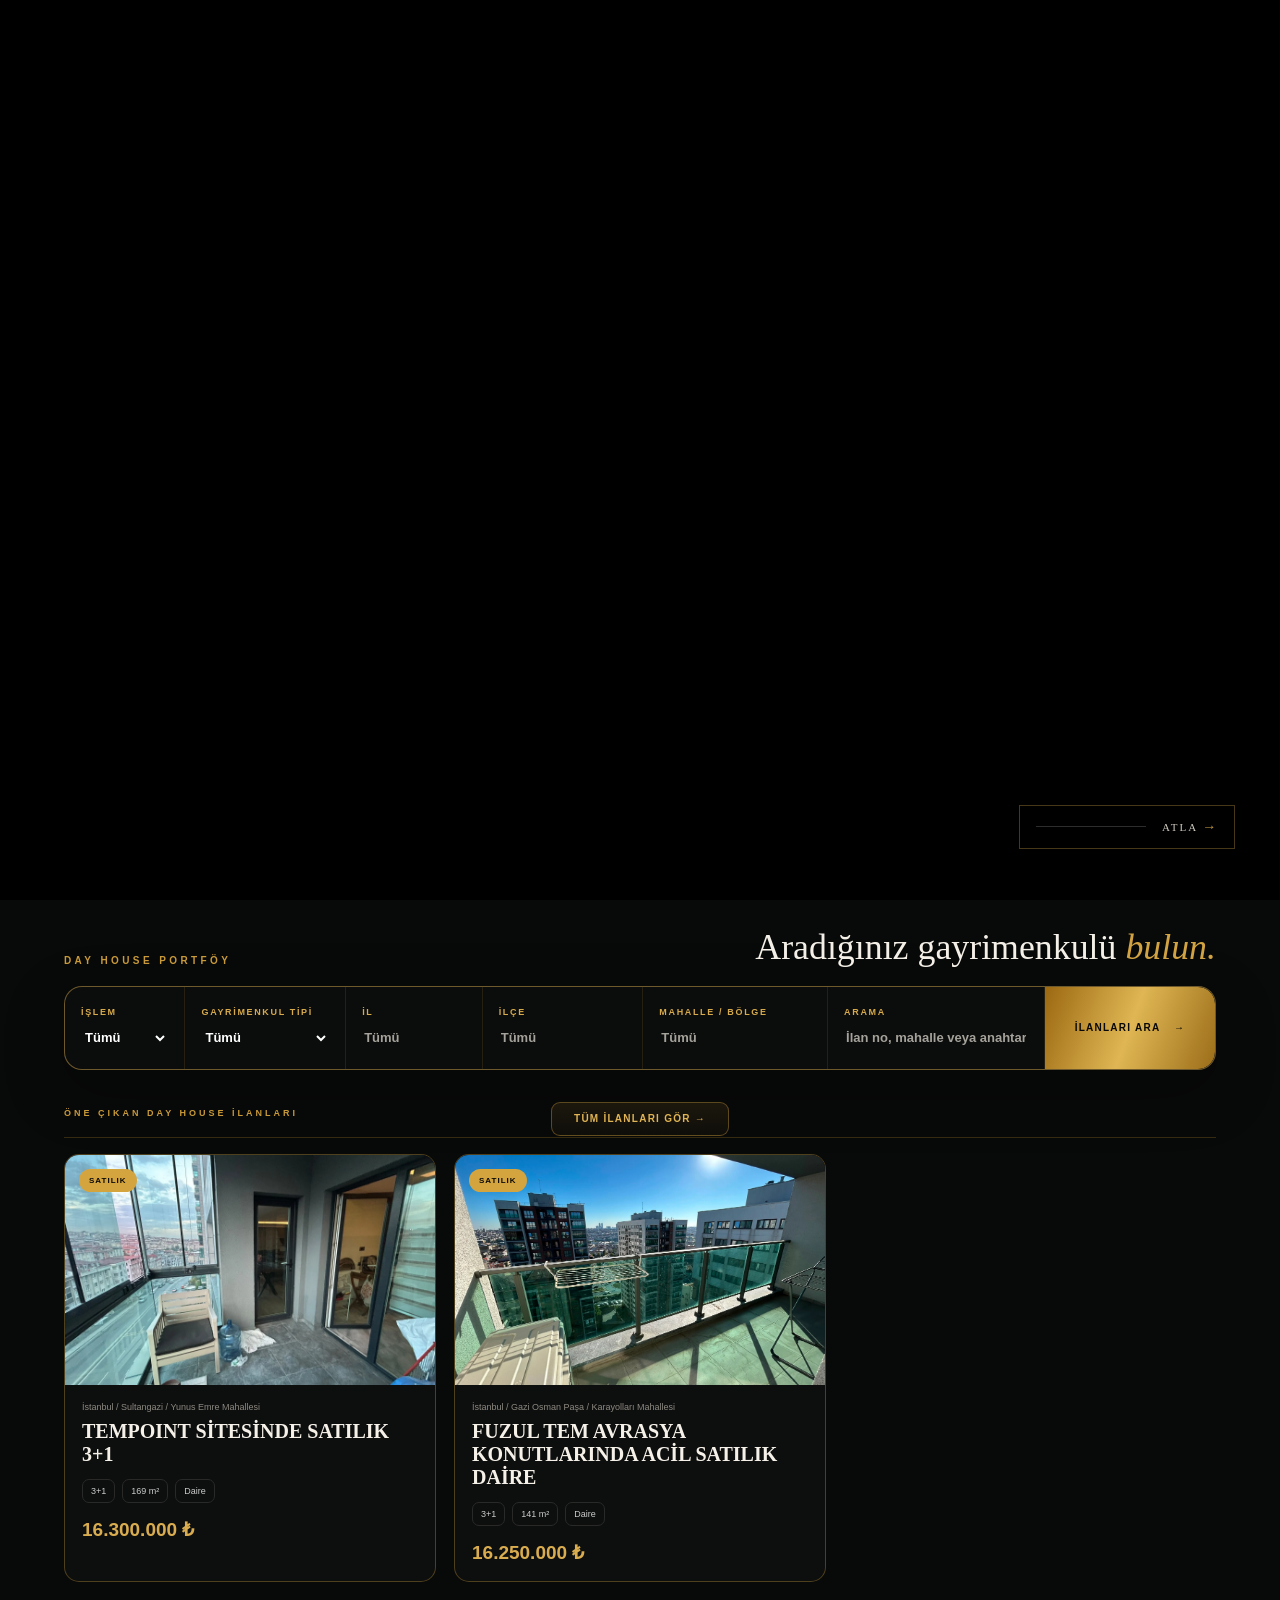
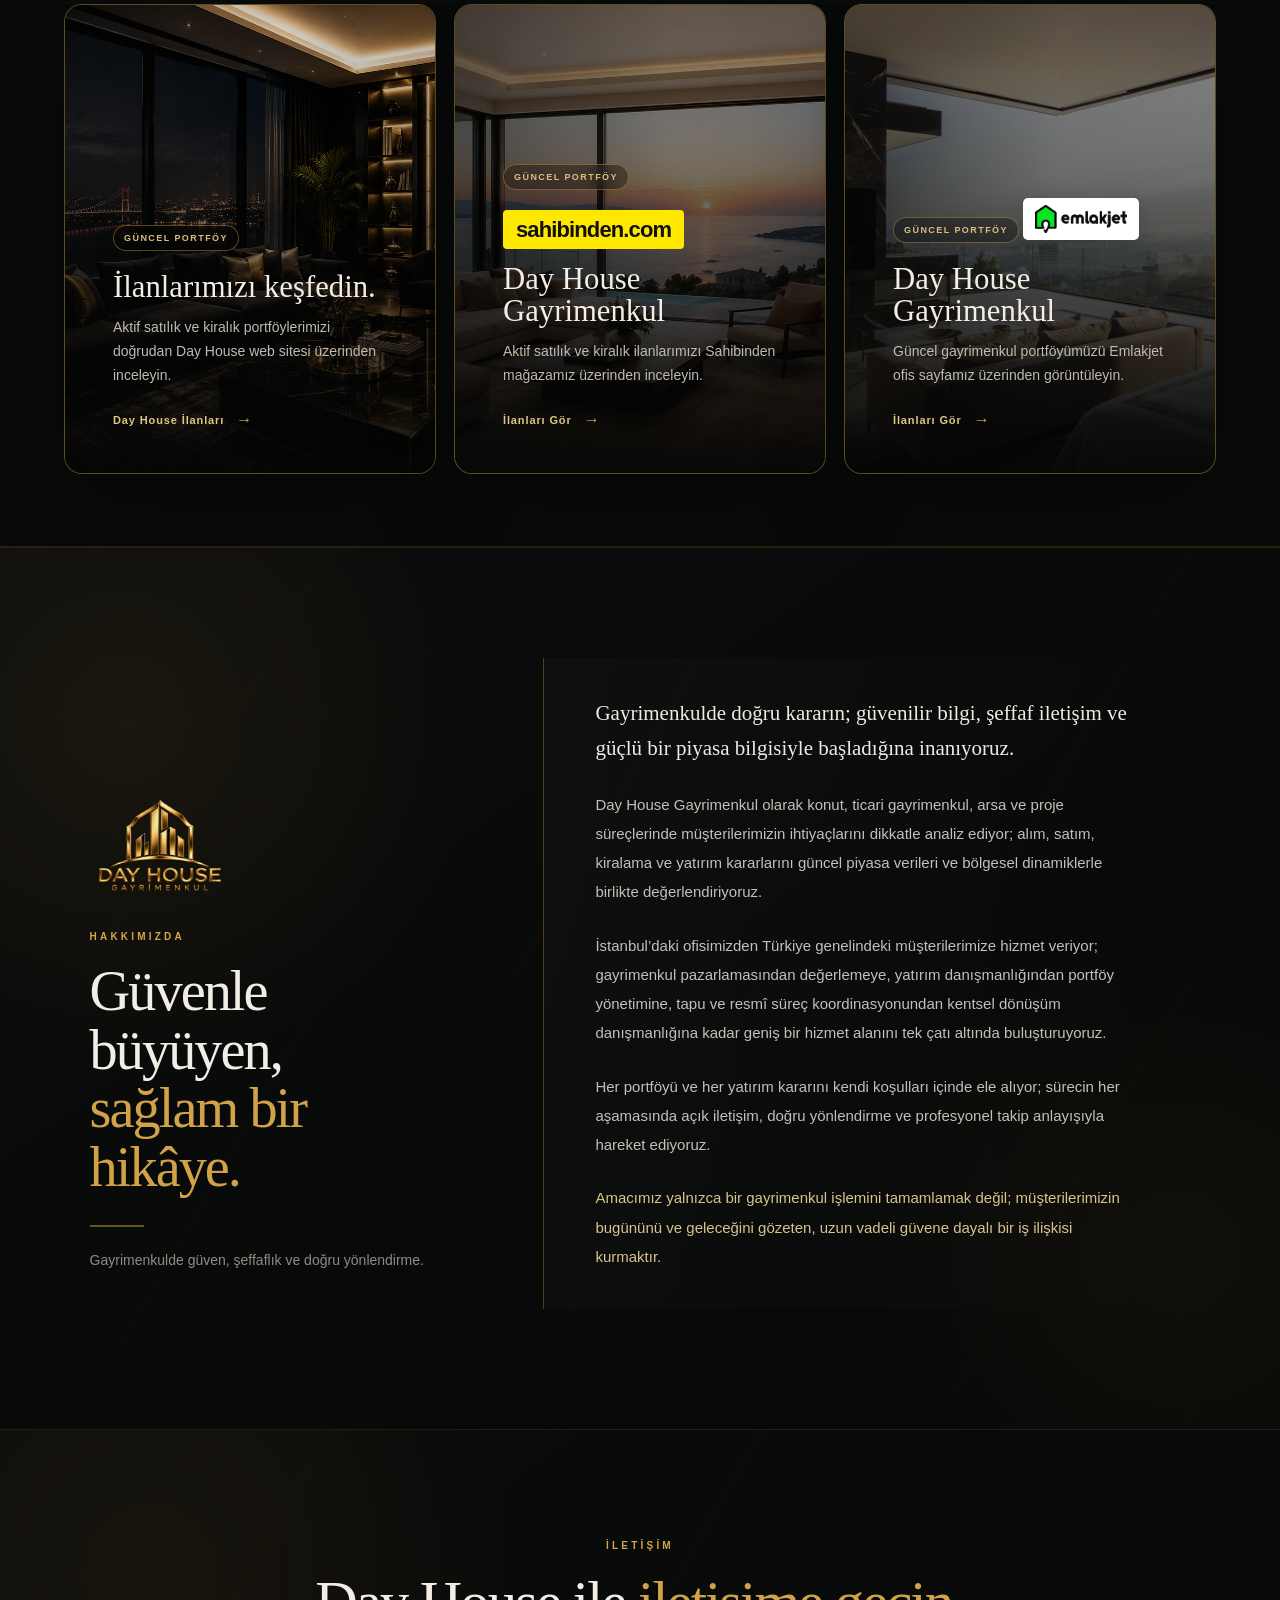
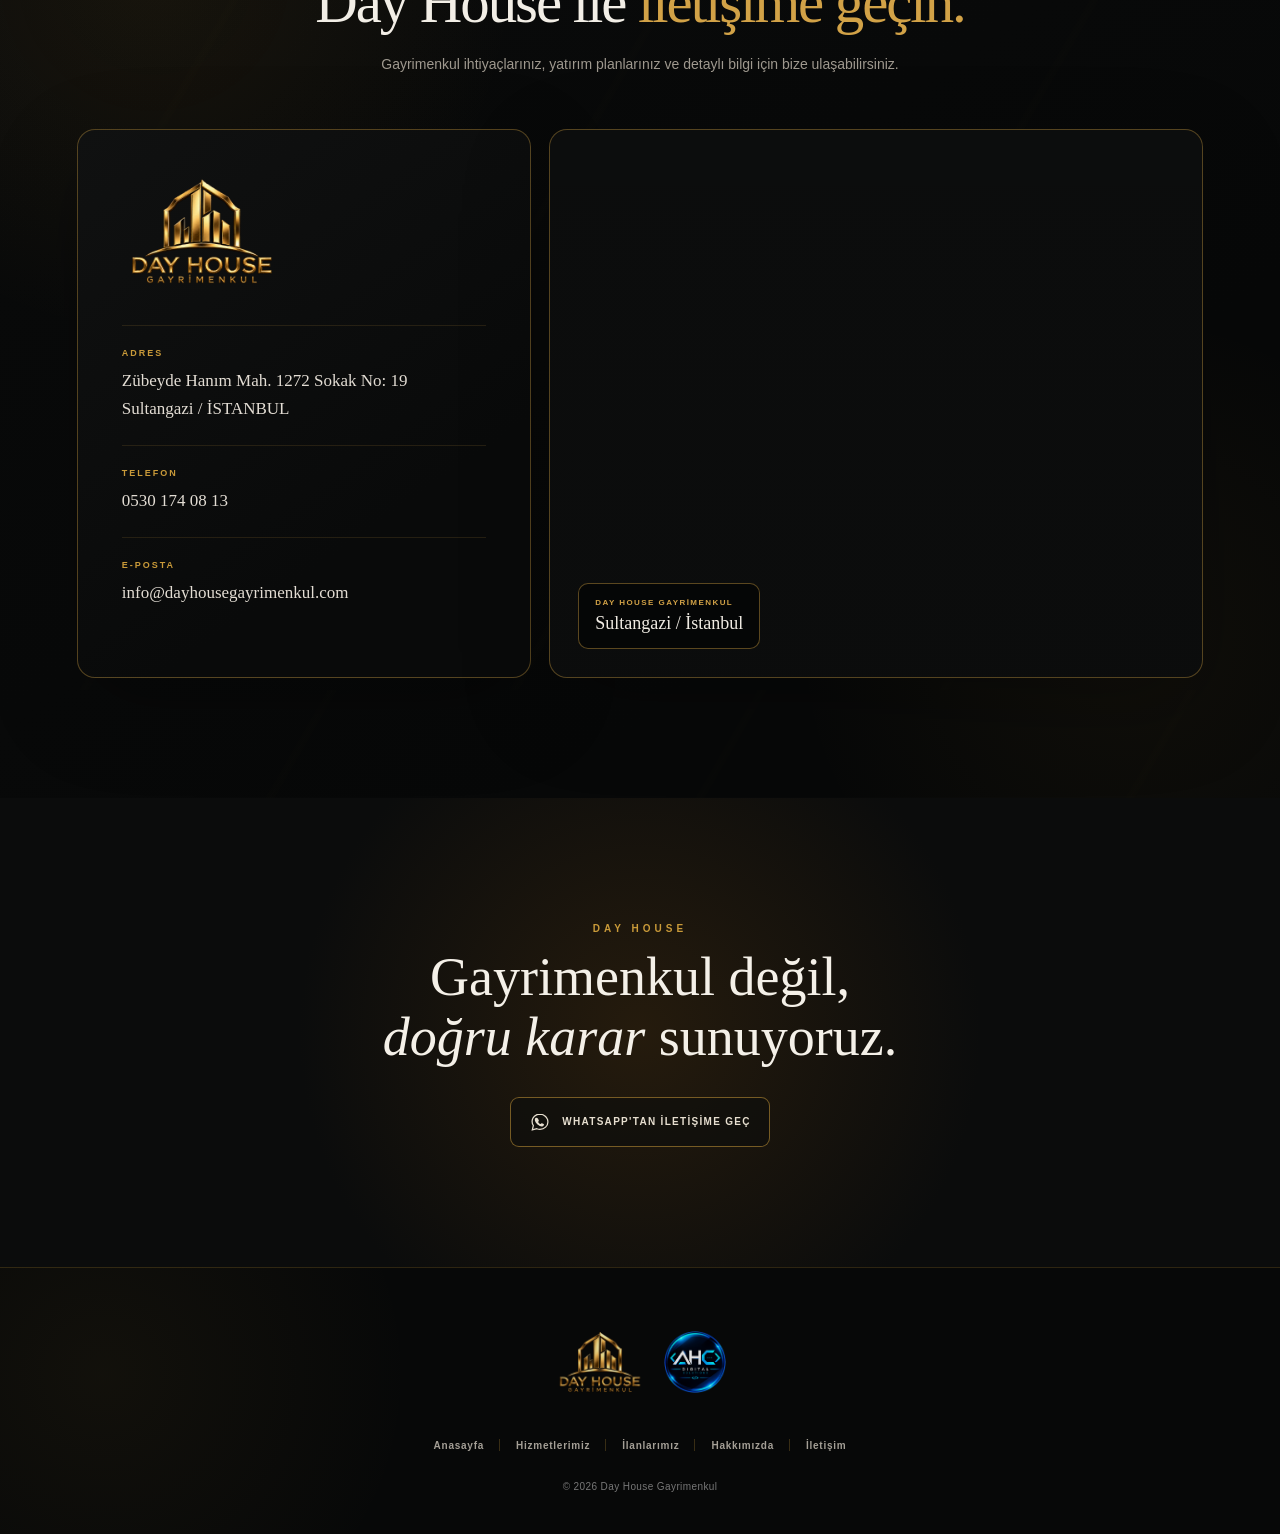
<file: index.html>
<!doctype html>
<html lang="tr">
<head>
<meta charset="utf-8">
<meta name="viewport" content="width=device-width,initial-scale=1,viewport-fit=cover">
<title>Day House Gayrimenkul | Sultangazi Emlak</title>
<meta name="description" content="Day House Gayrimenkul, Sultangazi / İstanbul merkezli olarak Türkiye genelinde konut ve ticari gayrimenkul alım-satım, kiralama, yatırım danışmanlığı, gayrimenkul değerleme, arsa ve proje satışları, gayrimenkul pazarlama, tapu ve resmî süreçler, kentsel dönüşüm danışmanlığı ve portföy yönetimi hizmetleri sunar.">
<meta name="robots" content="index,follow,max-image-preview:large,max-snippet:-1,max-video-preview:-1">
<meta name="googlebot" content="index,follow,max-image-preview:large,max-snippet:-1,max-video-preview:-1">
<link rel="canonical" href="https://dayhousegayrimenkul.com/">
<link rel="icon" type="image/png" href="assets/favicon.png">
<link rel="apple-touch-icon" href="assets/apple-touch-icon.png">
<meta name="theme-color" content="#080909">

<meta property="og:type" content="website">
<meta property="og:locale" content="tr_TR">
<meta property="og:url" content="https://dayhousegayrimenkul.com/">
<meta property="og:site_name" content="Day House Gayrimenkul">
<meta property="og:title" content="Day House Gayrimenkul | Sultangazi Emlak & Gayrimenkul">
<meta property="og:description" content="Sultangazi merkezli Day House Gayrimenkul; İstanbul ve Türkiye genelinde satılık-kiralık konut, ticari gayrimenkul, arsa, proje ve yatırım danışmanlığı hizmetleri sunar.">
<meta property="og:image" content="https://dayhousegayrimenkul.com/assets/og-dayhouse.jpg">
<meta property="og:image:secure_url" content="https://dayhousegayrimenkul.com/assets/og-dayhouse.jpg">
<meta property="og:image:type" content="image/jpeg">
<meta property="og:image:width" content="1200">
<meta property="og:image:height" content="630">
<meta property="og:image:alt" content="Day House Gayrimenkul">

<meta name="twitter:card" content="summary_large_image">
<meta name="twitter:title" content="Day House Gayrimenkul | İstanbul">
<meta name="twitter:description" content="İstanbul merkezli Day House Gayrimenkul ile Türkiye genelinde konut, ticari gayrimenkul, yatırım, kiralama, arsa, proje ve portföy hizmetleri.">
<meta name="twitter:image" content="https://dayhousegayrimenkul.com/assets/og-dayhouse.jpg">

<script type="application/ld+json">
{
  "@context": "https://schema.org",
  "@graph": [
    {
      "@type": "RealEstateAgent",
      "@id": "https://dayhousegayrimenkul.com/#business",
      "name": "Day House Gayrimenkul",
      "description": "Sultangazi / İstanbul merkezli Day House Gayrimenkul; konut ve ticari gayrimenkul alım-satım, kiralama, gayrimenkul değerleme, yatırım danışmanlığı, arsa ve proje satışları, gayrimenkul pazarlama, tapu ve resmî süreç danışmanlığı, kentsel dönüşüm danışmanlığı ve portföy yönetimi hizmetleri sunar.",
      "url": "https://dayhousegayrimenkul.com/",
      "logo": {
        "@type": "ImageObject",
        "url": "https://dayhousegayrimenkul.com/assets/dayhouse-logo-master.png"
      },
      "image": {
        "@type": "ImageObject",
        "url": "https://dayhousegayrimenkul.com/assets/og-dayhouse.jpg",
        "width": 1200,
        "height": 630
      },
      "telephone": "+905301740813",
      "email": "info@dayhousegayrimenkul.com",
      "priceRange": "$$$",
      "currenciesAccepted": "TRY",
      "address": {
        "@type": "PostalAddress",
        "streetAddress": "Zübeyde Hanım Mah. 1272 Sokak No: 19",
        "addressLocality": "Sultangazi",
        "addressRegion": "İstanbul",
        "postalCode": "34260",
        "addressCountry": "TR"
      },
      "geo": {
        "@type": "GeoCoordinates",
        "latitude": 41.100195,
        "longitude": 28.908873
      },
      "hasMap": "https://www.google.com/maps/search/?api=1&query=41.100195,28.908873",
      "areaServed": [
        {
          "@type": "AdministrativeArea",
          "name": "Sultangazi, İstanbul"
        },
        {
          "@type": "AdministrativeArea",
          "name": "50. Yıl Mahallesi, Sultangazi, İstanbul"
        },
        {
          "@type": "AdministrativeArea",
          "name": "75. Yıl Mahallesi, Sultangazi, İstanbul"
        },
        {
          "@type": "AdministrativeArea",
          "name": "Cebeci Mahallesi, Sultangazi, İstanbul"
        },
        {
          "@type": "AdministrativeArea",
          "name": "Cumhuriyet Mahallesi, Sultangazi, İstanbul"
        },
        {
          "@type": "AdministrativeArea",
          "name": "Esentepe Mahallesi, Sultangazi, İstanbul"
        },
        {
          "@type": "AdministrativeArea",
          "name": "Eski Habipler Mahallesi, Sultangazi, İstanbul"
        },
        {
          "@type": "AdministrativeArea",
          "name": "Gazi Mahallesi, Sultangazi, İstanbul"
        },
        {
          "@type": "AdministrativeArea",
          "name": "Habibler Mahallesi, Sultangazi, İstanbul"
        },
        {
          "@type": "AdministrativeArea",
          "name": "İsmetpaşa Mahallesi, Sultangazi, İstanbul"
        },
        {
          "@type": "AdministrativeArea",
          "name": "Malkoçoğlu Mahallesi, Sultangazi, İstanbul"
        },
        {
          "@type": "AdministrativeArea",
          "name": "Sultançiftliği Mahallesi, Sultangazi, İstanbul"
        },
        {
          "@type": "AdministrativeArea",
          "name": "Uğur Mumcu Mahallesi, Sultangazi, İstanbul"
        },
        {
          "@type": "AdministrativeArea",
          "name": "Yayla Mahallesi, Sultangazi, İstanbul"
        },
        {
          "@type": "AdministrativeArea",
          "name": "Yunus Emre Mahallesi, Sultangazi, İstanbul"
        },
        {
          "@type": "AdministrativeArea",
          "name": "Zübeyde Hanım Mahallesi, Sultangazi, İstanbul"
        },
        {
          "@type": "Place",
          "name": "İstanbul"
        },
        {
          "@type": "Place",
          "name": "Türkiye"
        }
      ],
      "knowsAbout": [
        "Sultangazi gayrimenkul",
        "Sultangazi emlak",
        "50. Yıl Mahallesi gayrimenkul",
        "75. Yıl Mahallesi gayrimenkul",
        "Cebeci Mahallesi gayrimenkul",
        "Cumhuriyet Mahallesi gayrimenkul",
        "Esentepe Mahallesi gayrimenkul",
        "Eski Habipler Mahallesi gayrimenkul",
        "Gazi Mahallesi gayrimenkul",
        "Habibler Mahallesi gayrimenkul",
        "İsmetpaşa Mahallesi gayrimenkul",
        "Malkoçoğlu Mahallesi gayrimenkul",
        "Sultançiftliği Mahallesi gayrimenkul",
        "Uğur Mumcu Mahallesi gayrimenkul",
        "Yayla Mahallesi gayrimenkul",
        "Yunus Emre Mahallesi gayrimenkul",
        "Zübeyde Hanım Mahallesi gayrimenkul",
        "Konut alım ve satım",
        "Ticari gayrimenkul",
        "Kiralama hizmetleri",
        "Gayrimenkul değerleme",
        "Yatırım danışmanlığı",
        "Kentsel dönüşüm danışmanlığı",
        "Arsa ve proje satışları",
        "Gayrimenkul pazarlama",
        "Tapu ve resmî süreç danışmanlığı",
        "Portföy yönetimi"
      ],
      "hasOfferCatalog": {
        "@type": "OfferCatalog",
        "name": "Day House Gayrimenkul Hizmetleri",
        "itemListElement": [
          {
            "@type": "Offer",
            "itemOffered": {
              "@type": "Service",
              "name": "Konut Alım ve Satım Hizmetleri",
              "areaServed": [
                {
                  "@type": "AdministrativeArea",
                  "name": "Sultangazi, İstanbul"
                },
                {
                  "@type": "Place",
                  "name": "İstanbul"
                },
                {
                  "@type": "Place",
                  "name": "Türkiye"
                }
              ],
              "provider": {
                "@id": "https://dayhousegayrimenkul.com/#business"
              }
            }
          },
          {
            "@type": "Offer",
            "itemOffered": {
              "@type": "Service",
              "name": "Ticari Gayrimenkul Alım, Satım ve Kiralama",
              "areaServed": [
                {
                  "@type": "AdministrativeArea",
                  "name": "Sultangazi, İstanbul"
                },
                {
                  "@type": "Place",
                  "name": "İstanbul"
                },
                {
                  "@type": "Place",
                  "name": "Türkiye"
                }
              ],
              "provider": {
                "@id": "https://dayhousegayrimenkul.com/#business"
              }
            }
          },
          {
            "@type": "Offer",
            "itemOffered": {
              "@type": "Service",
              "name": "Konut ve İş Yeri Kiralama Hizmetleri",
              "areaServed": [
                {
                  "@type": "AdministrativeArea",
                  "name": "Sultangazi, İstanbul"
                },
                {
                  "@type": "Place",
                  "name": "İstanbul"
                },
                {
                  "@type": "Place",
                  "name": "Türkiye"
                }
              ],
              "provider": {
                "@id": "https://dayhousegayrimenkul.com/#business"
              }
            }
          },
          {
            "@type": "Offer",
            "itemOffered": {
              "@type": "Service",
              "name": "Gayrimenkul Değerleme ve Piyasa Analizi",
              "areaServed": [
                {
                  "@type": "AdministrativeArea",
                  "name": "Sultangazi, İstanbul"
                },
                {
                  "@type": "Place",
                  "name": "İstanbul"
                },
                {
                  "@type": "Place",
                  "name": "Türkiye"
                }
              ],
              "provider": {
                "@id": "https://dayhousegayrimenkul.com/#business"
              }
            }
          },
          {
            "@type": "Offer",
            "itemOffered": {
              "@type": "Service",
              "name": "Gayrimenkul Yatırım Danışmanlığı",
              "areaServed": [
                {
                  "@type": "AdministrativeArea",
                  "name": "Sultangazi, İstanbul"
                },
                {
                  "@type": "Place",
                  "name": "İstanbul"
                },
                {
                  "@type": "Place",
                  "name": "Türkiye"
                }
              ],
              "provider": {
                "@id": "https://dayhousegayrimenkul.com/#business"
              }
            }
          },
          {
            "@type": "Offer",
            "itemOffered": {
              "@type": "Service",
              "name": "Kentsel Dönüşüm Gayrimenkul Danışmanlığı",
              "areaServed": [
                {
                  "@type": "AdministrativeArea",
                  "name": "Sultangazi, İstanbul"
                },
                {
                  "@type": "Place",
                  "name": "İstanbul"
                },
                {
                  "@type": "Place",
                  "name": "Türkiye"
                }
              ],
              "provider": {
                "@id": "https://dayhousegayrimenkul.com/#business"
              }
            }
          },
          {
            "@type": "Offer",
            "itemOffered": {
              "@type": "Service",
              "name": "Arsa ve Gayrimenkul Proje Satışları",
              "areaServed": [
                {
                  "@type": "AdministrativeArea",
                  "name": "Sultangazi, İstanbul"
                },
                {
                  "@type": "Place",
                  "name": "İstanbul"
                },
                {
                  "@type": "Place",
                  "name": "Türkiye"
                }
              ],
              "provider": {
                "@id": "https://dayhousegayrimenkul.com/#business"
              }
            }
          },
          {
            "@type": "Offer",
            "itemOffered": {
              "@type": "Service",
              "name": "Gayrimenkul Pazarlama ve Portföy Tanıtımı",
              "areaServed": [
                {
                  "@type": "AdministrativeArea",
                  "name": "Sultangazi, İstanbul"
                },
                {
                  "@type": "Place",
                  "name": "İstanbul"
                },
                {
                  "@type": "Place",
                  "name": "Türkiye"
                }
              ],
              "provider": {
                "@id": "https://dayhousegayrimenkul.com/#business"
              }
            }
          },
          {
            "@type": "Offer",
            "itemOffered": {
              "@type": "Service",
              "name": "Tapu ve Resmî Süreçlerde Gayrimenkul Danışmanlığı",
              "areaServed": [
                {
                  "@type": "AdministrativeArea",
                  "name": "Sultangazi, İstanbul"
                },
                {
                  "@type": "Place",
                  "name": "İstanbul"
                },
                {
                  "@type": "Place",
                  "name": "Türkiye"
                }
              ],
              "provider": {
                "@id": "https://dayhousegayrimenkul.com/#business"
              }
            }
          },
          {
            "@type": "Offer",
            "itemOffered": {
              "@type": "Service",
              "name": "Gayrimenkul Portföy Yönetimi",
              "areaServed": [
                {
                  "@type": "AdministrativeArea",
                  "name": "Sultangazi, İstanbul"
                },
                {
                  "@type": "Place",
                  "name": "İstanbul"
                },
                {
                  "@type": "Place",
                  "name": "Türkiye"
                }
              ],
              "provider": {
                "@id": "https://dayhousegayrimenkul.com/#business"
              }
            }
          }
        ]
      },
      "sameAs": [
        "https://dayhousegayrimenkul.sahibinden.com/",
        "https://www.emlakjet.com/emlak-ofisleri/day-house-gayrimenkul-1316012"
      ]
    },
    {
      "@type": "WebSite",
      "@id": "https://dayhousegayrimenkul.com/#website",
      "url": "https://dayhousegayrimenkul.com/",
      "name": "Day House Gayrimenkul",
      "inLanguage": "tr-TR",
      "publisher": {
        "@id": "https://dayhousegayrimenkul.com/#business"
      }
    },
    {
      "@type": "WebPage",
      "@id": "https://dayhousegayrimenkul.com/#webpage",
      "url": "https://dayhousegayrimenkul.com/",
      "name": "Day House Gayrimenkul | Sultangazi Emlak",
      "description": "Sultangazi / İstanbul merkezli Day House Gayrimenkul'ün konut, ticari gayrimenkul, kiralama, değerleme, yatırım, arsa, proje ve portföy hizmetleri.",
      "isPartOf": {
        "@id": "https://dayhousegayrimenkul.com/#website"
      },
      "about": {
        "@id": "https://dayhousegayrimenkul.com/#business"
      },
      "inLanguage": "tr-TR"
    }
  ]
}
</script>

<link rel="stylesheet" href="assets/style.css?v=20260901-prod">
<link rel="stylesheet" href="assets/portfolio-local.css?v=20260901-prod">
</head>
<body>
<div class="video-intro" id="videoIntro" aria-label="Day House açılış filmi">
  <video id="introVideo" autoplay muted playsinline preload="auto">
    <source src="assets/start-banner.mp4" type="video/mp4">
  </video>
  <div class="intro-realestate-label" id="introRealestateLabel">GAYRİMENKUL</div>
  <button class="intro-skip" id="introSkip" type="button" aria-label="İntroyu atla">
    <span class="intro-skip-track"><i id="introSkipProgress"></i></span>
    <span class="intro-skip-label">ATLA <b>→</b></span>
  </button>
</div>
<nav class="nav">
  <a class="brand" href="index.html#hero">
    <img src="assets/dayhouse-logo-master.png" alt="Day House">
  </a>
  <div class="links" id="mainNavLinks">
    <a class="active" href="index.html#hero">Anasayfa</a>
    <a href="hizmetler.html">Hizmetlerimiz</a>
      <a href="#ilanlarimiz">İlanlarımız</a>
    <a href="#hakkimizda">Hakkımızda</a>
    <a href="#iletisim">İletişim</a>
  </div>
  <button class="mobile-menu-toggle" id="mobileMenuToggle" type="button" aria-label="Menüyü aç" aria-controls="mainNavLinks" aria-expanded="false">
    <span></span><span></span><span></span>
  </button>
</nav>
<main>
<section class="hero" id="hero">
  <video class="hero-video active-video" id="video1" autoplay muted playsinline preload="auto"><source src="assets/banner-villa.mp4" type="video/mp4"></video>
  <video class="hero-video" id="video2" muted playsinline preload="none"><source src="assets/banner-konut.mp4" type="video/mp4"></video>
  <video class="hero-video" id="video3" muted playsinline preload="none"><source src="assets/banner-apartman.mp4" type="video/mp4"></video>
  <video class="hero-video" id="video4" muted playsinline preload="none"><source src="assets/banner-mustakil.mp4" type="video/mp4"></video>
  <video class="hero-video" id="video5" muted playsinline preload="none"><source src="assets/banner-prestij.mp4" type="video/mp4"></video>
  <div class="shade"></div>
  <div class="hero-copy">
    <h1>Yaşamın <span>seçkin</span> hali.</h1>
    <p>Doğru lokasyon. Doğru yaşam. Doğru yatırım.</p>
    <div class="actions"><a class="gold" href="#ilanlarimiz">PORTFÖYÜ KEŞFET</a></div>
  </div>
  <div class="hero-slider" aria-label="Hero videoları">
    <button class="slide-dot active" data-slide="0"><span><i></i></span><small>VİLLA</small></button>
    <button class="slide-dot" data-slide="1"><span><i></i></span><small>PREMİUM KONUT</small></button>
    <button class="slide-dot" data-slide="2"><span><i></i></span><small>APARTMAN</small></button>
    <button class="slide-dot" data-slide="3"><span><i></i></span><small>MÜSTAKİL</small></button>
    <button class="slide-dot" data-slide="4"><span><i></i></span><small>PRESTİJ</small></buttopan>
  </div>
</section>
<section class="property-search-home" id="portfoy-arama" aria-label="Day House ilan arama">
  <div class="property-search-shell">
    <div class="property-search-title"><small>DAY HOUSE PORTFÖY</small><h2>Aradığınız gayrimenkulü <em>bulun.</em></h2></div>
    <form class="property-filter" id="homePropertyFilter">
      <label><span>İŞLEM</span><select name="transaction"><option value="">Tümü</option><option>Satılık</option><option>Kiralık</option></select></label>
      <label><span>GAYRİMENKUL TİPİ</span><select name="type"><option value="">Tümü</option><option>Daire</option><option>Villa</option><option>Müstakil Ev</option><option>Arsa</option><option>İşyeri</option><option>Ofis</option><option>Dükkan</option><option>Depo</option><option>Fabrika</option><option>Bina</option><option>Rezidans</option><option>Turistik Tesis</option><option>Diğer</option></select></label>
      <label><span>İL</span><input name="city" placeholder="Tümü" autocomplete="off" spellcheck="false"></label>
      <label><span>İLÇE</span><input name="district" placeholder="Tümü" autocomplete="off" spellcheck="false"></label>
      <label><span>MAHALLE / BÖLGE</span><input name="neighborhood" placeholder="Tümü" autocomplete="off" spellcheck="false"></label>
      <label class="search-query"><span>ARAMA</span><input name="q" placeholder="İlan no, mahalle veya anahtar kelime"></label>
      <button type="submit">İLANLARI ARA <b>→</b></button>
    </form>
  </div>
  <div id="ilanlarimiz" class="six-listing-anchor" aria-hidden="true"></div>
  <div class="featured-home" id="featuredHome" hidden>
    <div class="featured-home-head"><small>ÖNE ÇIKAN DAY HOUSE İLANLARI</small><a href="ilanlar.html">TÜM İLANLARI GÖR →</a></div>
    <div class="featured-home-grid" id="featuredHomeGrid"></div>
  </div>
</section>


<section class="portal-listings" id="portfoy-kanallari">
  <div class="portal-grid">
    <a class="portal-card dayhouse-card" href="ilanlar.html">
      <div class="portal-card-bg portal-dayhouse-bg"></div>
      <div class="portal-card-shade"></div>
      <div class="portal-card-content">
        <div class="portal-badge">GÜNCEL PORTFÖY</div>
        <h3>İlanlarımızı keşfedin.</h3>
        <p>Aktif satılık ve kiralık portföylerimizi doğrudan Day House web sitesi üzerinden inceleyin.</p>
        <span class="portal-action">Day House İlanları <b>→</b></span>
      </div>
    </a>

    <a class="portal-card sahibinden-card"
       href="https://dayhousegayrimenkul.sahibinden.com/"
       target="_blank" rel="noopener noreferrer">
      <div class="portal-card-bg portal-sahibinden-bg"></div>
      <div class="portal-card-shade"></div>
      <div class="portal-card-content">
        <div class="portal-badge">GÜNCEL PORTFÖY</div>
        <div class="portal-brand portal-brand-sahibinden">sahibinden.com</div>
        <h3>Day House Gayrimenkul</h3>
        <p>Aktif satılık ve kiralık ilanlarımızı Sahibinden mağazamız üzerinden inceleyin.</p>
        <span class="portal-action">İlanları Gör <b>→</b></span>
      </div>
    </a>

    <a class="portal-card emlakjet-card"
       href="https://www.emlakjet.com/emlak-ofisleri/day-house-gayrimenkul-1316012"
       target="_blank" rel="noopener noreferrer">
      <div class="portal-card-bg portal-emlakjet-bg"></div>
      <div class="portal-card-shade"></div>
      <div class="portal-card-content">
        <div class="portal-badge">GÜNCEL PORTFÖY</div>
        <div class="portal-brand portal-brand-emlakjet"><span class="emlakjet-logo-pill"><img loading="lazy" decoding="async" src="assets/emlakjet-logo-master.png" alt="Emlakjet"></span></div>
        <h3>Day House Gayrimenkul</h3>
        <p>Güncel gayrimenkul portföyümüzü Emlakjet ofis sayfamız üzerinden görüntüleyin.</p>
        <span class="portal-action">İlanları Gör <b>→</b></span>
      </div>
    </a>
  </div>

</section>

<section class="about-showcase" id="hakkimizda">
  
  <div class="about-layout">
    <div class="about-title">
      <img loading="lazy" decoding="async" class="about-master-logo" src="assets/dayhouse-logo-master.png" alt="Day House">
      <small>HAKKIMIZDA</small>
      <h2>Güvenle büyüyen,<br><em>sağlam bir hikâye.</em></h2>
      <div class="about-line"></div>
      <p>Gayrimenkulde güven, şeffaflık ve doğru yönlendirme.</p>
    </div>
    <div class="about-copy">
      <p>Gayrimenkulde doğru kararın; güvenilir bilgi, şeffaf iletişim ve güçlü bir piyasa bilgisiyle başladığına inanıyoruz.</p>
      <p>Day House Gayrimenkul olarak konut, ticari gayrimenkul, arsa ve proje süreçlerinde müşterilerimizin ihtiyaçlarını dikkatle analiz ediyor; alım, satım, kiralama ve yatırım kararlarını güncel piyasa verileri ve bölgesel dinamiklerle birlikte değerlendiriyoruz.</p>
      <p>İstanbul’daki ofisimizden Türkiye genelindeki müşterilerimize hizmet veriyor; gayrimenkul pazarlamasından değerlemeye, yatırım danışmanlığından portföy yönetimine, tapu ve resmî süreç koordinasyonundan kentsel dönüşüm danışmanlığına kadar geniş bir hizmet alanını tek çatı altında buluşturuyoruz.</p>
      <p>Her portföyü ve her yatırım kararını kendi koşulları içinde ele alıyor; sürecin her aşamasında açık iletişim, doğru yönlendirme ve profesyonel takip anlayışıyla hareket ediyoruz.</p>
      <p>Amacımız yalnızca bir gayrimenkul işlemini tamamlamak değil; müşterilerimizin bugününü ve geleceğini gözeten, uzun vadeli güvene dayalı bir iş ilişkisi kurmaktır.</p>
    </div>
  </div>
</section>

<section class="contact-showcase" id="iletisim">
  <div class="contact-head">
    <small>İLETİŞİM</small>
    <h2>Day House ile <em>iletişime geçin.</em></h2>
    <p>Gayrimenkul ihtiyaçlarınız, yatırım planlarınız ve detaylı bilgi için bize ulaşabilirsiniz.</p>
  </div>

  <div class="contact-grid">
    <div class="contact-info-card">
      <div class="contact-logo-wrap">
        <img loading="lazy" decoding="async" src="assets/dayhouse-logo-master.png" alt="Day House">
      </div>

      <div class="contact-block">
        <span>ADRES</span>
        <p>Zübeyde Hanım Mah. 1272 Sokak No: 19<br>Sultangazi / İSTANBUL</p>
      </div>

      <div class="contact-block">
        <span>TELEFON</span>
        <a href="tel:+905301740813">0530 174 08 13</a>
      </div>

      <div class="contact-block">
        <span>E-POSTA</span>
        <a href="mailto:info@dayhousegayrimenkul.com">info@dayhousegayrimenkul.com</a>
      </div>
    </div>

    <div class="contact-map-card">
      <iframe
        title="Day House Gayrimenkul Konum"
        src="https://www.google.com/maps?q=Z%C3%BCbeyde%20Han%C4%B1m%20Mah.%201272%20Sokak%20No%2019%20Sultangazi%20%C4%B0stanbul&output=embed"
        loading="lazy"
        referrerpolicy="no-referrer-when-downgrade"
        allowfullscreen>
      </iframe>
      <div class="contact-map-overlay"></div>
      <div class="contact-map-label">
        <small>DAY HOUSE GAYRİMENKUL</small>
        <strong>Sultangazi / İstanbul</strong>
      </div>
    </div>
  </div>
</section>

<section class="closing">
  <small>DAY HOUSE</small>
  <h2>Gayrimenkul değil,<br><em>doğru karar</em> sunuyoruz.</h2>
  <a class="whatsapp-cta" href="https://wa.me/905301740813" target="_blank" rel="noopener noreferrer" aria-label="WhatsApp üzerinden iletişime geç">
    <span class="whatsapp-icon" aria-hidden="true">
      <svg viewBox="0 0 32 32" role="img">
        <path d="M16 4.5c-6.35 0-11.5 4.83-11.5 10.79 0 2.15.67 4.15 1.82 5.84L4.8 27.5l6.62-1.73a12.1 12.1 0 0 0 4.58.9c6.35 0 11.5-4.83 11.5-10.79S22.35 4.5 16 4.5Z" fill="none" stroke="currentColor" stroke-width="1.8"/>
        <path d="M12.1 10.5c.34-.02.68-.02.93.49l1.22 2.65c.16.35.08.62-.08.88l-.73 1.02c-.18.24-.14.47.02.72.65 1.04 1.54 1.91 2.55 2.58.26.17.49.21.74.03l1.18-.86c.28-.2.56-.24.9-.08l2.47 1.16c.47.22.5.57.43.89-.2.94-.9 1.8-1.76 2.16-.83.35-2.22.49-4.36-.39-1.9-.78-3.73-2.27-5.1-4.14-1.37-1.87-2.12-3.74-2.03-5.18.06-.94.45-1.72 1.08-2.18.45-.33.87-.4 1.54-.43Z" fill="currentColor"/>
      </svg>
    </span>
    <span>WHATSAPP'TAN İLETİŞİME GEÇ</span>
  </a>
</section>
</main>
<footer class="site-footer">
  <div class="footer-brand-area">
    <div class="footer-logos">
      <img loading="lazy" decoding="async" class="footer-dayhouse-logo" src="assets/dayhouse-logo-master.png" alt="Day House Gayrimenkul">
      <a class="footer-ahc-logo-link" href="https://ahcdigitalsolutions.com/" target="_blank" rel="noopener noreferrer" aria-label="AHC Digital Solutions">
        <img loading="lazy" decoding="async" class="footer-ahc-logo" src="assets/ahc-digital-solutions-master.png" alt="AHC Digital Solutions">
      </a>
    </div>
  </div>

  <nav class="footer-nav" aria-label="Alt menü">
    <a href="index.html#hero">Anasayfa</a>
    <a href="hizmetler.html">Hizmetlerimiz</a>
    <a href="#ilanlarimiz">İlanlarımız</a>
    <a href="#hakkimizda">Hakkımızda</a>
    <a href="#iletisim">İletişim</a>
  </nav>

  <div class="footer-copy">© 2026 Day House Gayrimenkul</div>
</footer>
<script src="assets/app.js?v=20260901-1"></script>
<script src="assets/location-data.js?v=20260901-prod"></script><script src="assets/portfolio-local.js?v=20260901-prod"></script>
</body></html>
</file>
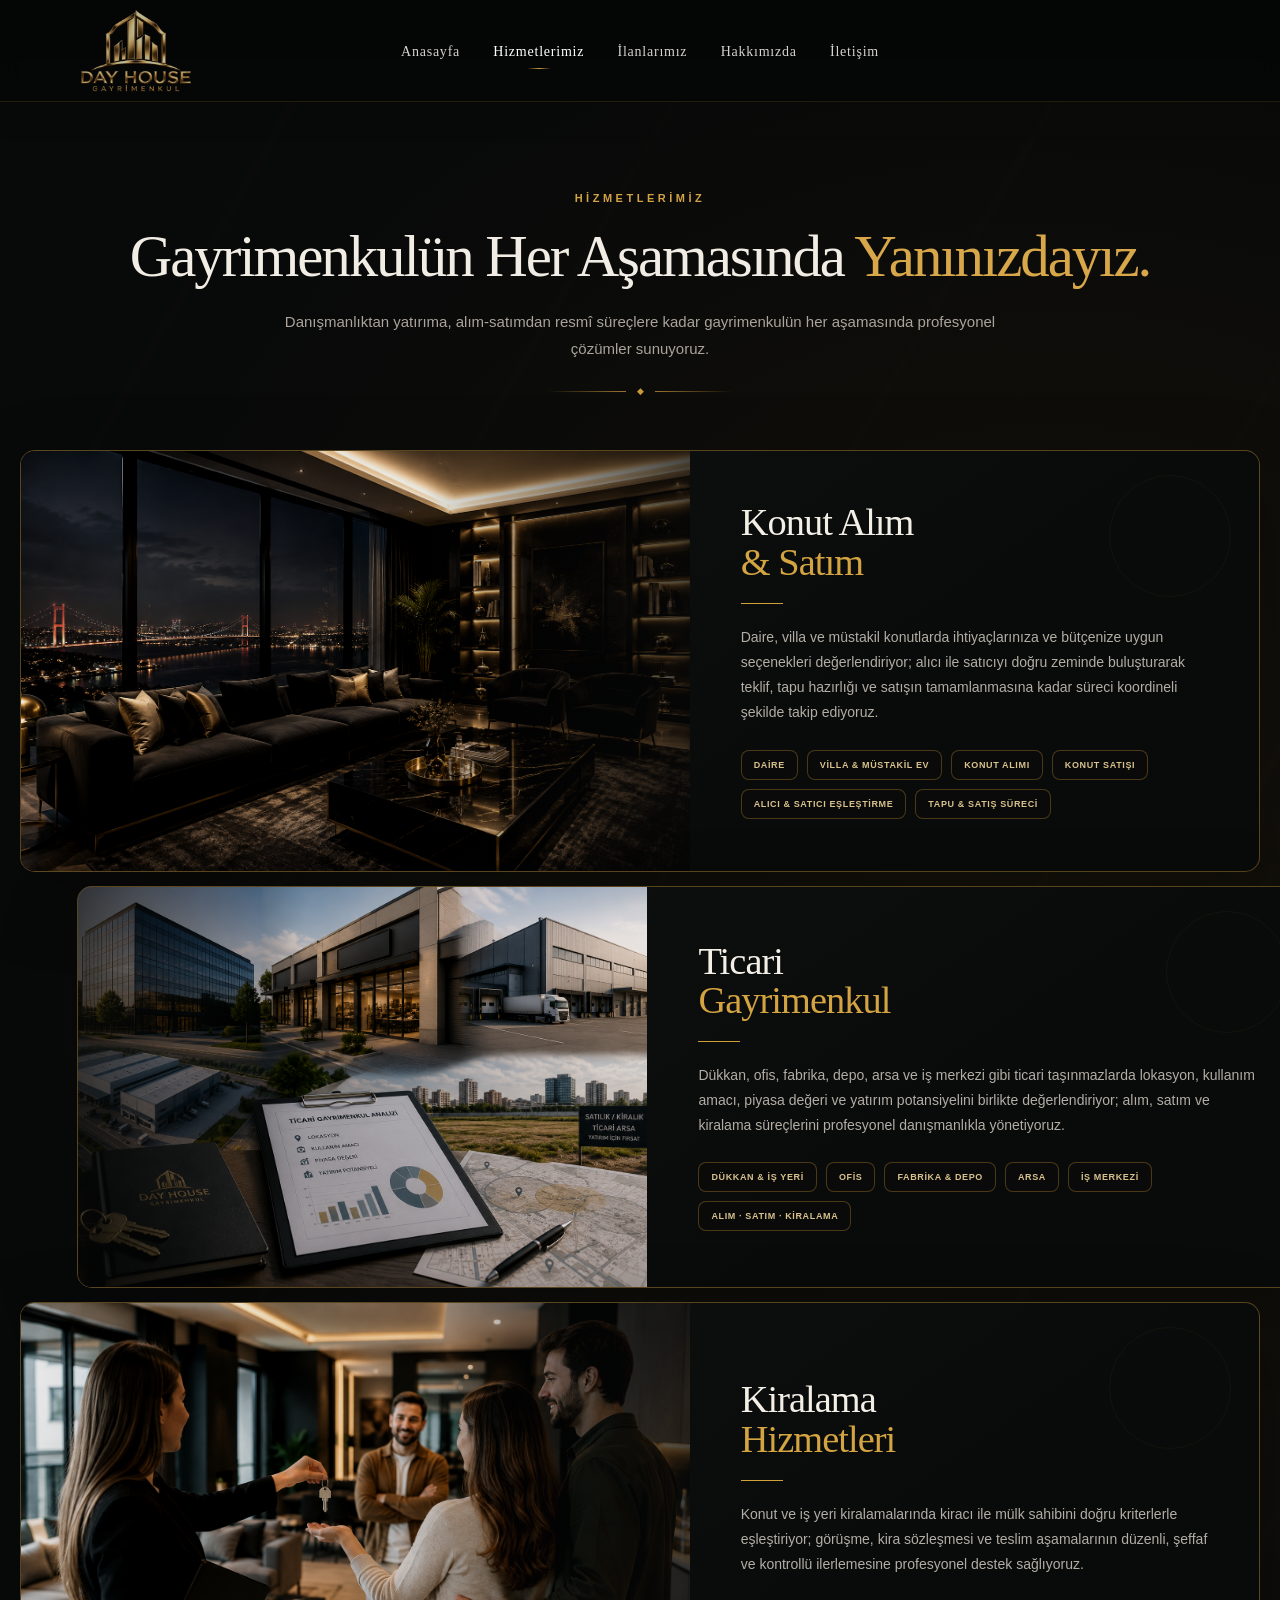
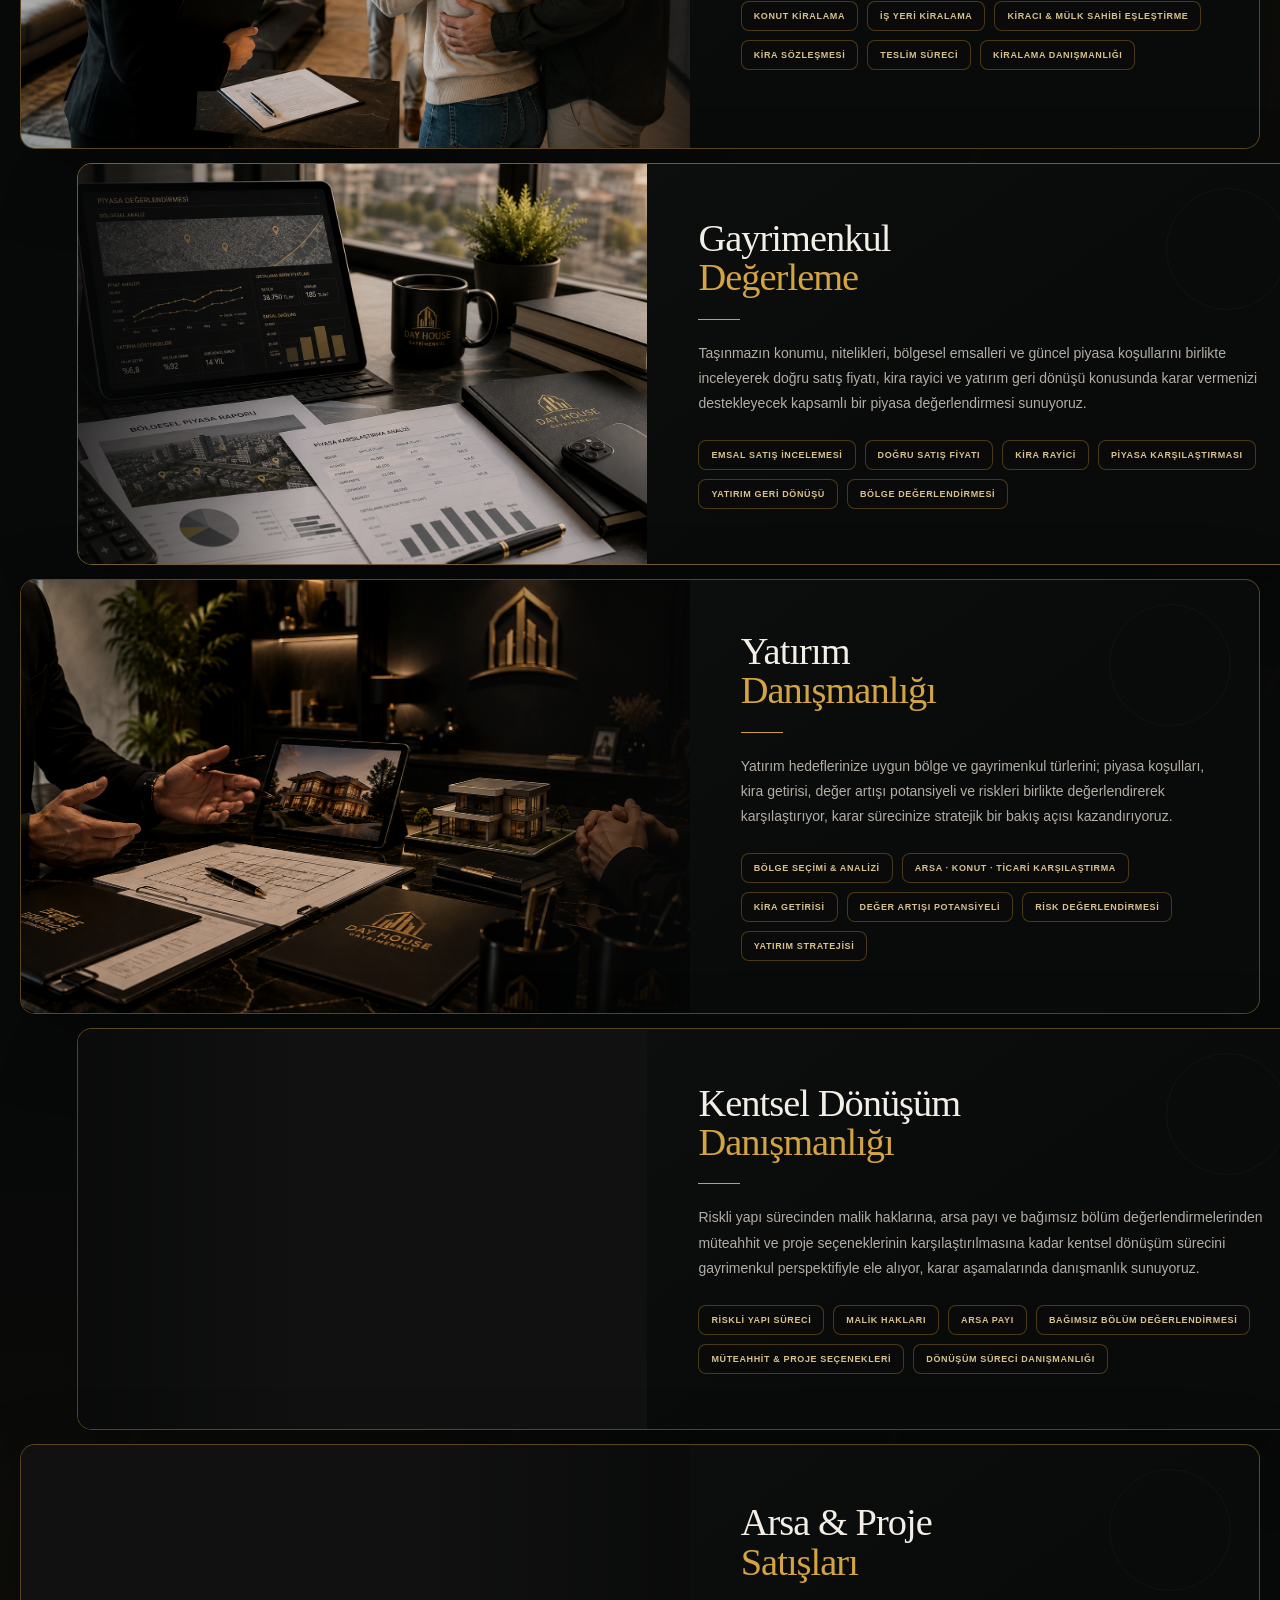
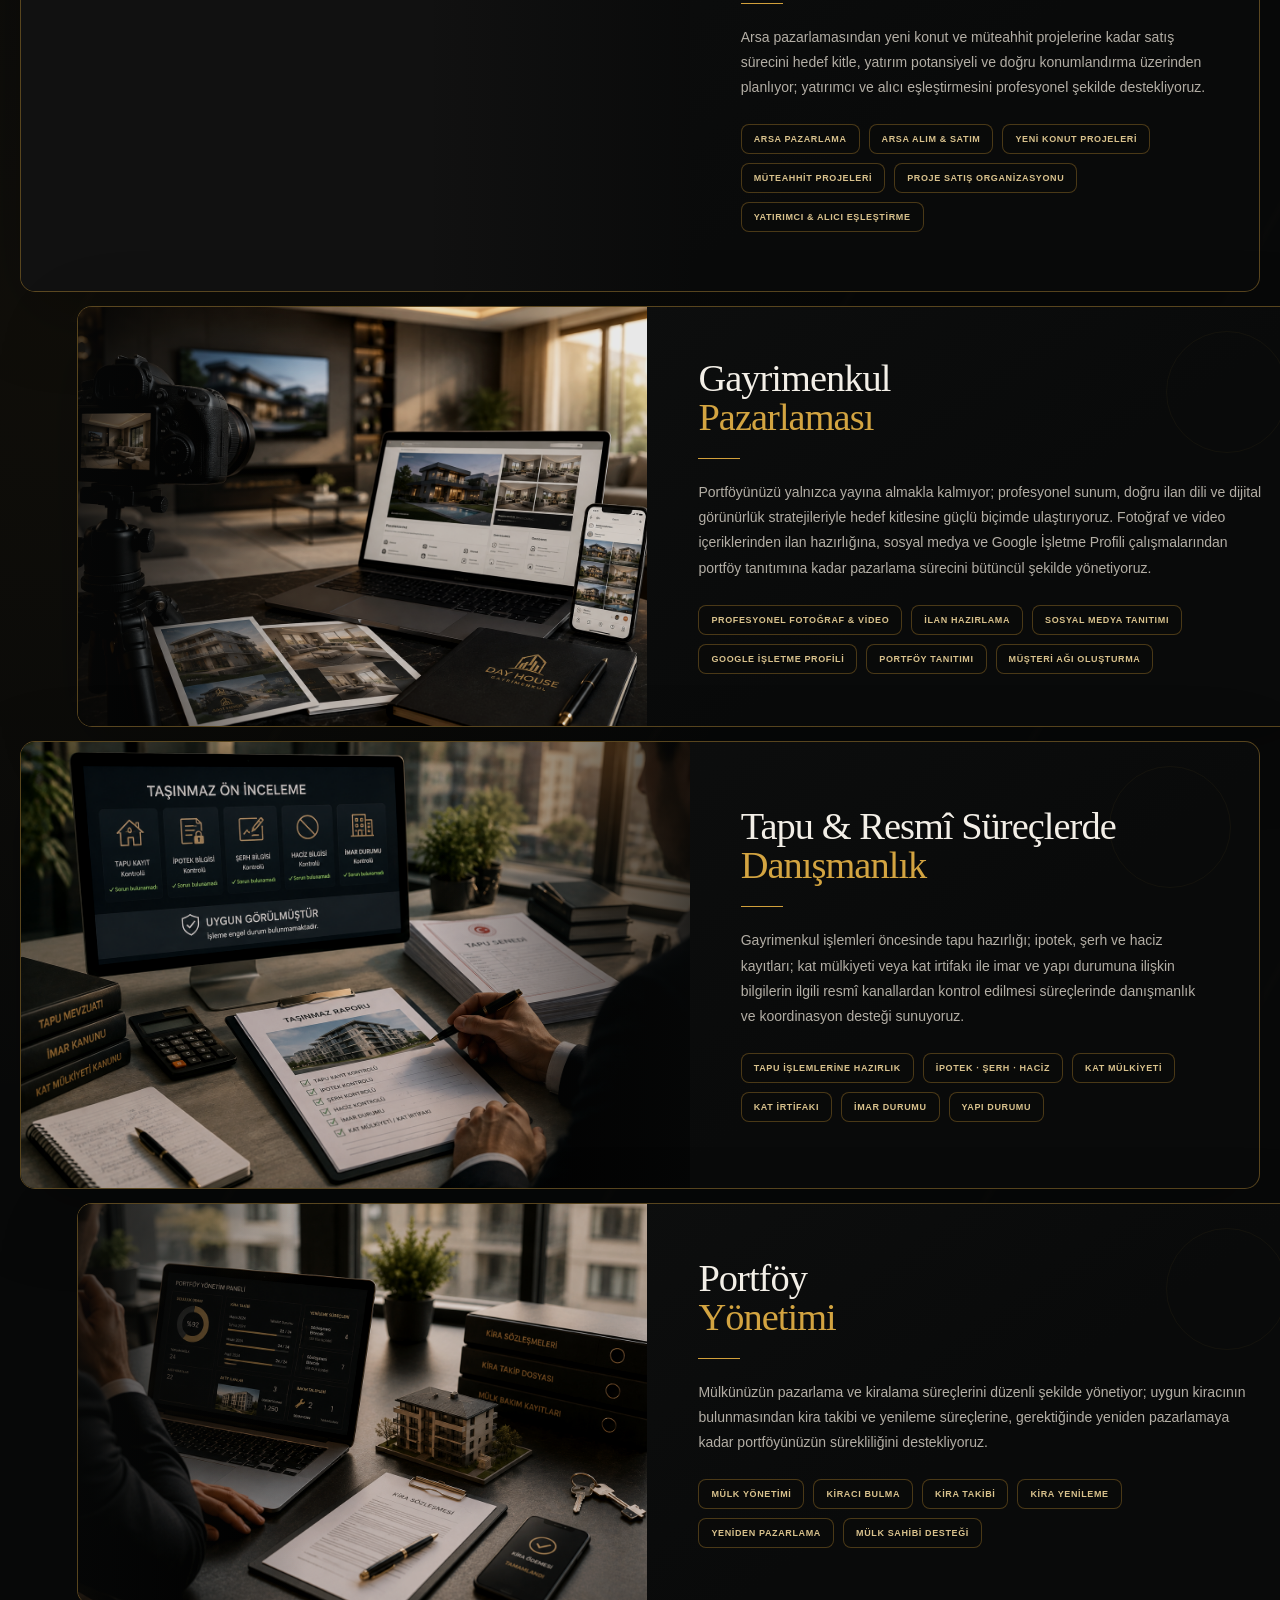
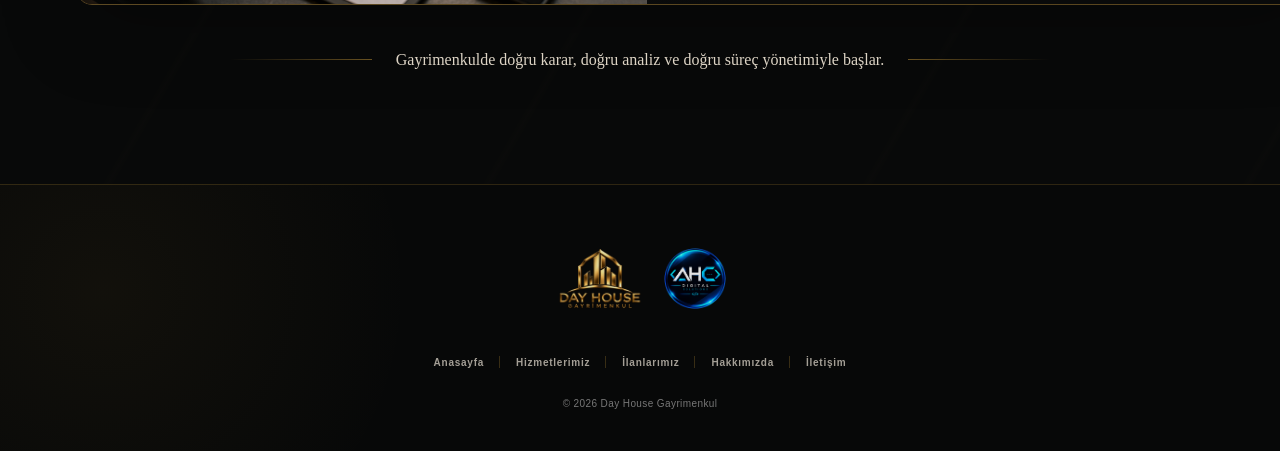
<file: hizmetler.html>
<!doctype html>
<html lang="tr">
<head>
<meta charset="utf-8">
<meta name="viewport" content="width=device-width,initial-scale=1,viewport-fit=cover">
<title>Hizmetlerimiz | Day House Gayrimenkul</title>
<meta name="description" content="Day House Gayrimenkul, Sultangazi / İstanbul merkezli olarak Türkiye genelinde konut ve ticari gayrimenkul alım-satım, kiralama, yatırım danışmanlığı, gayrimenkul değerleme, arsa ve proje satışları, gayrimenkul pazarlama, tapu ve resmî süreçler, kentsel dönüşüm danışmanlığı ve portföy yönetimi hizmetleri sunar.">
<meta name="robots" content="index,follow,max-image-preview:large,max-snippet:-1,max-video-preview:-1">
<meta name="googlebot" content="index,follow,max-image-preview:large,max-snippet:-1,max-video-preview:-1">
<link rel="canonical" href="https://dayhousegayrimenkul.com/">
<link rel="icon" type="image/png" href="assets/favicon.png">
<link rel="apple-touch-icon" href="assets/apple-touch-icon.png">
<meta name="theme-color" content="#080909">

<meta property="og:type" content="website">
<meta property="og:locale" content="tr_TR">
<meta property="og:url" content="https://dayhousegayrimenkul.com/">
<meta property="og:site_name" content="Day House Gayrimenkul">
<meta property="og:title" content="Day House Gayrimenkul | Sultangazi Emlak & Gayrimenkul">
<meta property="og:description" content="Sultangazi merkezli Day House Gayrimenkul; İstanbul ve Türkiye genelinde satılık-kiralık konut, ticari gayrimenkul, arsa, proje ve yatırım danışmanlığı hizmetleri sunar.">
<meta property="og:image" content="https://dayhousegayrimenkul.com/assets/og-dayhouse.jpg">
<meta property="og:image:secure_url" content="https://dayhousegayrimenkul.com/assets/og-dayhouse.jpg">
<meta property="og:image:type" content="image/jpeg">
<meta property="og:image:width" content="1200">
<meta property="og:image:height" content="630">
<meta property="og:image:alt" content="Day House Gayrimenkul">

<meta name="twitter:card" content="summary_large_image">
<meta name="twitter:title" content="Day House Gayrimenkul | İstanbul">
<meta name="twitter:description" content="İstanbul merkezli Day House Gayrimenkul ile Türkiye genelinde konut, ticari gayrimenkul, yatırım, kiralama, arsa, proje ve portföy hizmetleri.">
<meta name="twitter:image" content="https://dayhousegayrimenkul.com/assets/og-dayhouse.jpg">

<script type="application/ld+json">
{
  "@context": "https://schema.org",
  "@graph": [
    {
      "@type": "RealEstateAgent",
      "@id": "https://dayhousegayrimenkul.com/#business",
      "name": "Day House Gayrimenkul",
      "description": "Sultangazi / İstanbul merkezli Day House Gayrimenkul; konut ve ticari gayrimenkul alım-satım, kiralama, gayrimenkul değerleme, yatırım danışmanlığı, arsa ve proje satışları, gayrimenkul pazarlama, tapu ve resmî süreç danışmanlığı, kentsel dönüşüm danışmanlığı ve portföy yönetimi hizmetleri sunar.",
      "url": "https://dayhousegayrimenkul.com/",
      "logo": {
        "@type": "ImageObject",
        "url": "https://dayhousegayrimenkul.com/assets/dayhouse-logo-master.png"
      },
      "image": {
        "@type": "ImageObject",
        "url": "https://dayhousegayrimenkul.com/assets/og-dayhouse.jpg",
        "width": 1200,
        "height": 630
      },
      "telephone": "+905301740813",
      "email": "info@dayhousegayrimenkul.com",
      "priceRange": "$$$",
      "currenciesAccepted": "TRY",
      "address": {
        "@type": "PostalAddress",
        "streetAddress": "Zübeyde Hanım Mah. 1272 Sokak No: 19",
        "addressLocality": "Sultangazi",
        "addressRegion": "İstanbul",
        "postalCode": "34260",
        "addressCountry": "TR"
      },
      "geo": {
        "@type": "GeoCoordinates",
        "latitude": 41.100195,
        "longitude": 28.908873
      },
      "hasMap": "https://www.google.com/maps/search/?api=1&query=41.100195,28.908873",
      "areaServed": [
        {
          "@type": "AdministrativeArea",
          "name": "Sultangazi, İstanbul"
        },
        {
          "@type": "AdministrativeArea",
          "name": "50. Yıl Mahallesi, Sultangazi, İstanbul"
        },
        {
          "@type": "AdministrativeArea",
          "name": "75. Yıl Mahallesi, Sultangazi, İstanbul"
        },
        {
          "@type": "AdministrativeArea",
          "name": "Cebeci Mahallesi, Sultangazi, İstanbul"
        },
        {
          "@type": "AdministrativeArea",
          "name": "Cumhuriyet Mahallesi, Sultangazi, İstanbul"
        },
        {
          "@type": "AdministrativeArea",
          "name": "Esentepe Mahallesi, Sultangazi, İstanbul"
        },
        {
          "@type": "AdministrativeArea",
          "name": "Eski Habipler Mahallesi, Sultangazi, İstanbul"
        },
        {
          "@type": "AdministrativeArea",
          "name": "Gazi Mahallesi, Sultangazi, İstanbul"
        },
        {
          "@type": "AdministrativeArea",
          "name": "Habibler Mahallesi, Sultangazi, İstanbul"
        },
        {
          "@type": "AdministrativeArea",
          "name": "İsmetpaşa Mahallesi, Sultangazi, İstanbul"
        },
        {
          "@type": "AdministrativeArea",
          "name": "Malkoçoğlu Mahallesi, Sultangazi, İstanbul"
        },
        {
          "@type": "AdministrativeArea",
          "name": "Sultançiftliği Mahallesi, Sultangazi, İstanbul"
        },
        {
          "@type": "AdministrativeArea",
          "name": "Uğur Mumcu Mahallesi, Sultangazi, İstanbul"
        },
        {
          "@type": "AdministrativeArea",
          "name": "Yayla Mahallesi, Sultangazi, İstanbul"
        },
        {
          "@type": "AdministrativeArea",
          "name": "Yunus Emre Mahallesi, Sultangazi, İstanbul"
        },
        {
          "@type": "AdministrativeArea",
          "name": "Zübeyde Hanım Mahallesi, Sultangazi, İstanbul"
        },
        {
          "@type": "Place",
          "name": "İstanbul"
        },
        {
          "@type": "Place",
          "name": "Türkiye"
        }
      ],
      "knowsAbout": [
        "Sultangazi gayrimenkul",
        "Sultangazi emlak",
        "50. Yıl Mahallesi gayrimenkul",
        "75. Yıl Mahallesi gayrimenkul",
        "Cebeci Mahallesi gayrimenkul",
        "Cumhuriyet Mahallesi gayrimenkul",
        "Esentepe Mahallesi gayrimenkul",
        "Eski Habipler Mahallesi gayrimenkul",
        "Gazi Mahallesi gayrimenkul",
        "Habibler Mahallesi gayrimenkul",
        "İsmetpaşa Mahallesi gayrimenkul",
        "Malkoçoğlu Mahallesi gayrimenkul",
        "Sultançiftliği Mahallesi gayrimenkul",
        "Uğur Mumcu Mahallesi gayrimenkul",
        "Yayla Mahallesi gayrimenkul",
        "Yunus Emre Mahallesi gayrimenkul",
        "Zübeyde Hanım Mahallesi gayrimenkul",
        "Konut alım ve satım",
        "Ticari gayrimenkul",
        "Kiralama hizmetleri",
        "Gayrimenkul değerleme",
        "Yatırım danışmanlığı",
        "Kentsel dönüşüm danışmanlığı",
        "Arsa ve proje satışları",
        "Gayrimenkul pazarlama",
        "Tapu ve resmî süreç danışmanlığı",
        "Portföy yönetimi"
      ],
      "hasOfferCatalog": {
        "@type": "OfferCatalog",
        "name": "Day House Gayrimenkul Hizmetleri",
        "itemListElement": [
          {
            "@type": "Offer",
            "itemOffered": {
              "@type": "Service",
              "name": "Konut Alım ve Satım Hizmetleri",
              "areaServed": [
                {
                  "@type": "AdministrativeArea",
                  "name": "Sultangazi, İstanbul"
                },
                {
                  "@type": "Place",
                  "name": "İstanbul"
                },
                {
                  "@type": "Place",
                  "name": "Türkiye"
                }
              ],
              "provider": {
                "@id": "https://dayhousegayrimenkul.com/#business"
              }
            }
          },
          {
            "@type": "Offer",
            "itemOffered": {
              "@type": "Service",
              "name": "Ticari Gayrimenkul Alım, Satım ve Kiralama",
              "areaServed": [
                {
                  "@type": "AdministrativeArea",
                  "name": "Sultangazi, İstanbul"
                },
                {
                  "@type": "Place",
                  "name": "İstanbul"
                },
                {
                  "@type": "Place",
                  "name": "Türkiye"
                }
              ],
              "provider": {
                "@id": "https://dayhousegayrimenkul.com/#business"
              }
            }
          },
          {
            "@type": "Offer",
            "itemOffered": {
              "@type": "Service",
              "name": "Konut ve İş Yeri Kiralama Hizmetleri",
              "areaServed": [
                {
                  "@type": "AdministrativeArea",
                  "name": "Sultangazi, İstanbul"
                },
                {
                  "@type": "Place",
                  "name": "İstanbul"
                },
                {
                  "@type": "Place",
                  "name": "Türkiye"
                }
              ],
              "provider": {
                "@id": "https://dayhousegayrimenkul.com/#business"
              }
            }
          },
          {
            "@type": "Offer",
            "itemOffered": {
              "@type": "Service",
              "name": "Gayrimenkul Değerleme ve Piyasa Analizi",
              "areaServed": [
                {
                  "@type": "AdministrativeArea",
                  "name": "Sultangazi, İstanbul"
                },
                {
                  "@type": "Place",
                  "name": "İstanbul"
                },
                {
                  "@type": "Place",
                  "name": "Türkiye"
                }
              ],
              "provider": {
                "@id": "https://dayhousegayrimenkul.com/#business"
              }
            }
          },
          {
            "@type": "Offer",
            "itemOffered": {
              "@type": "Service",
              "name": "Gayrimenkul Yatırım Danışmanlığı",
              "areaServed": [
                {
                  "@type": "AdministrativeArea",
                  "name": "Sultangazi, İstanbul"
                },
                {
                  "@type": "Place",
                  "name": "İstanbul"
                },
                {
                  "@type": "Place",
                  "name": "Türkiye"
                }
              ],
              "provider": {
                "@id": "https://dayhousegayrimenkul.com/#business"
              }
            }
          },
          {
            "@type": "Offer",
            "itemOffered": {
              "@type": "Service",
              "name": "Kentsel Dönüşüm Gayrimenkul Danışmanlığı",
              "areaServed": [
                {
                  "@type": "AdministrativeArea",
                  "name": "Sultangazi, İstanbul"
                },
                {
                  "@type": "Place",
                  "name": "İstanbul"
                },
                {
                  "@type": "Place",
                  "name": "Türkiye"
                }
              ],
              "provider": {
                "@id": "https://dayhousegayrimenkul.com/#business"
              }
            }
          },
          {
            "@type": "Offer",
            "itemOffered": {
              "@type": "Service",
              "name": "Arsa ve Gayrimenkul Proje Satışları",
              "areaServed": [
                {
                  "@type": "AdministrativeArea",
                  "name": "Sultangazi, İstanbul"
                },
                {
                  "@type": "Place",
                  "name": "İstanbul"
                },
                {
                  "@type": "Place",
                  "name": "Türkiye"
                }
              ],
              "provider": {
                "@id": "https://dayhousegayrimenkul.com/#business"
              }
            }
          },
          {
            "@type": "Offer",
            "itemOffered": {
              "@type": "Service",
              "name": "Gayrimenkul Pazarlama ve Portföy Tanıtımı",
              "areaServed": [
                {
                  "@type": "AdministrativeArea",
                  "name": "Sultangazi, İstanbul"
                },
                {
                  "@type": "Place",
                  "name": "İstanbul"
                },
                {
                  "@type": "Place",
                  "name": "Türkiye"
                }
              ],
              "provider": {
                "@id": "https://dayhousegayrimenkul.com/#business"
              }
            }
          },
          {
            "@type": "Offer",
            "itemOffered": {
              "@type": "Service",
              "name": "Tapu ve Resmî Süreçlerde Gayrimenkul Danışmanlığı",
              "areaServed": [
                {
                  "@type": "AdministrativeArea",
                  "name": "Sultangazi, İstanbul"
                },
                {
                  "@type": "Place",
                  "name": "İstanbul"
                },
                {
                  "@type": "Place",
                  "name": "Türkiye"
                }
              ],
              "provider": {
                "@id": "https://dayhousegayrimenkul.com/#business"
              }
            }
          },
          {
            "@type": "Offer",
            "itemOffered": {
              "@type": "Service",
              "name": "Gayrimenkul Portföy Yönetimi",
              "areaServed": [
                {
                  "@type": "AdministrativeArea",
                  "name": "Sultangazi, İstanbul"
                },
                {
                  "@type": "Place",
                  "name": "İstanbul"
                },
                {
                  "@type": "Place",
                  "name": "Türkiye"
                }
              ],
              "provider": {
                "@id": "https://dayhousegayrimenkul.com/#business"
              }
            }
          }
        ]
      },
      "sameAs": [
        "https://dayhousegayrimenkul.sahibinden.com/",
        "https://www.emlakjet.com/emlak-ofisleri/day-house-gayrimenkul-1316012"
      ]
    },
    {
      "@type": "WebSite",
      "@id": "https://dayhousegayrimenkul.com/#website",
      "url": "https://dayhousegayrimenkul.com/",
      "name": "Day House Gayrimenkul",
      "inLanguage": "tr-TR",
      "publisher": {
        "@id": "https://dayhousegayrimenkul.com/#business"
      }
    },
    {
      "@type": "WebPage",
      "@id": "https://dayhousegayrimenkul.com/#webpage",
      "url": "https://dayhousegayrimenkul.com/",
      "name": "Day House Gayrimenkul | Sultangazi Emlak",
      "description": "Sultangazi / İstanbul merkezli Day House Gayrimenkul'ün konut, ticari gayrimenkul, kiralama, değerleme, yatırım, arsa, proje ve portföy hizmetleri.",
      "isPartOf": {
        "@id": "https://dayhousegayrimenkul.com/#website"
      },
      "about": {
        "@id": "https://dayhousegayrimenkul.com/#business"
      },
      "inLanguage": "tr-TR"
    }
  ]
}
</script>

<link rel="stylesheet" href="assets/style.css?v=20260901-prod">
<link rel="stylesheet" href="assets/portfolio-local.css?v=20260901-prod">
</head>
<body class="intro-done inner-page"><nav class="nav">
  <a class="brand" href="index.html#hero"><img src="assets/dayhouse-logo-master.png" alt="Day House"></a>
  <div class="links" id="mainNavLinks">
    <a href="index.html#hero">Anasayfa</a>
    <a class="active" href="hizmetler.html">Hizmetlerimiz</a>
    <a href="index.html#ilanlarimiz">İlanlarımız</a>
    <a href="index.html#hakkimizda">Hakkımızda</a>
    <a href="index.html#iletisim">İletişim</a>
  </div>
  <button class="mobile-menu-toggle" id="mobileMenuToggle" type="button" aria-label="Menüyü aç" aria-controls="mainNavLinks" aria-expanded="false"><span></span><span></span><span></span></button>
</nav><main class="services-page-main"><section class="services-showcase" id="hizmetlerimiz">
  <div class="services-intro">
    <small>HİZMETLERİMİZ</small>
    <h2>Gayrimenkulün Her Aşamasında <em>Yanınızdayız.</em></h2>
    <p>Danışmanlıktan yatırıma, alım-satımdan resmî süreçlere kadar gayrimenkulün her aşamasında profesyonel çözümler sunuyoruz.</p>
    <div class="services-ornament"><span></span><i>◆</i><span></span></div>
  </div>

  <!-- 01 / MEVCUT GÖRSEL KORUNDU -->
  <div class="service-showcase-card image-left">
    <div class="service-visual">
      <img loading="lazy" decoding="async" src="assets/konut-alim-satim.jpeg" alt="Konut alım ve satım hizmetleri">
    </div>
    <div class="service-content">
      <h3>Konut Alım<br><em>& Satım</em></h3>
      <div class="service-rule"></div>
      <p>Daire, villa ve müstakil konutlarda ihtiyaçlarınıza ve bütçenize uygun seçenekleri değerlendiriyor; alıcı ile satıcıyı doğru zeminde buluşturarak teklif, tapu hazırlığı ve satışın tamamlanmasına kadar süreci koordineli şekilde takip ediyoruz.</p>
      <div class="service-tags">
        <span>DAİRE</span>
        <span>VİLLA & MÜSTAKİL EV</span>
        <span>KONUT ALIMI</span>
        <span>KONUT SATIŞI</span>
        <span>ALICI & SATICI EŞLEŞTİRME</span>
        <span>TAPU & SATIŞ SÜRECİ</span>
      </div>
    </div>
  </div>

<div class="service-showcase-card image-right">
    <div class="service-visual">
      <img loading="lazy" decoding="async" src="assets/service-arsa-ticari.jpg" alt="Ticari gayrimenkul">
    </div>
    <div class="service-content">
      <h3>Ticari<br><em>Gayrimenkul</em></h3>
      <div class="service-rule"></div>
      <p>Dükkan, ofis, fabrika, depo, arsa ve iş merkezi gibi ticari taşınmazlarda lokasyon, kullanım amacı, piyasa değeri ve yatırım potansiyelini birlikte değerlendiriyor; alım, satım ve kiralama süreçlerini profesyonel danışmanlıkla yönetiyoruz.</p>
      <div class="service-tags">
        <span>DÜKKAN & İŞ YERİ</span>
        <span>OFİS</span>
        <span>FABRİKA & DEPO</span>
        <span>ARSA</span>
        <span>İŞ MERKEZİ</span>
        <span>ALIM · SATIM · KİRALAMA</span>
      </div>
    </div>
  </div>

<div class="service-showcase-card image-left">
    <div class="service-visual">
      <img loading="lazy" decoding="async" src="assets/kiralama-hizmetleri.jpeg" alt="Kiralama hizmetleri">
    </div>
    <div class="service-content">
      <h3>Kiralama<br><em>Hizmetleri</em></h3>
      <div class="service-rule"></div>
      <p>Konut ve iş yeri kiralamalarında kiracı ile mülk sahibini doğru kriterlerle eşleştiriyor; görüşme, kira sözleşmesi ve teslim aşamalarının düzenli, şeffaf ve kontrollü ilerlemesine profesyonel destek sağlıyoruz.</p>
      <div class="service-tags">
        <span>KONUT KİRALAMA</span>
        <span>İŞ YERİ KİRALAMA</span>
        <span>KİRACI & MÜLK SAHİBİ EŞLEŞTİRME</span>
        <span>KİRA SÖZLEŞMESİ</span>
        <span>TESLİM SÜRECİ</span>
        <span>KİRALAMA DANIŞMANLIĞI</span>
      </div>
    </div>
  </div>

<div class="service-showcase-card image-right construction-card">
    <div class="service-visual">
      <img loading="lazy" decoding="async" src="assets/service-insaat.jpg" alt="Gayrimenkul değerleme">
    </div>
    <div class="service-content">
      <h3>Gayrimenkul<br><em>Değerleme</em></h3>
      <div class="service-rule"></div>
      <p>Taşınmazın konumu, nitelikleri, bölgesel emsalleri ve güncel piyasa koşullarını birlikte inceleyerek doğru satış fiyatı, kira rayici ve yatırım geri dönüşü konusunda karar vermenizi destekleyecek kapsamlı bir piyasa değerlendirmesi sunuyoruz.</p>
      <div class="service-tags">
        <span>EMSAL SATIŞ İNCELEMESİ</span>
        <span>DOĞRU SATIŞ FİYATI</span>
        <span>KİRA RAYİCİ</span>
        <span>PİYASA KARŞILAŞTIRMASI</span>
        <span>YATIRIM GERİ DÖNÜŞÜ</span>
        <span>BÖLGE DEĞERLENDİRMESİ</span>
      </div>
    </div>
  </div>

<div class="service-showcase-card image-left">
    <div class="service-visual">
      <img loading="lazy" decoding="async" src="assets/service-konut.jpeg" alt="Yatırım danışmanlığı">
    </div>
    <div class="service-content">
      <h3>Yatırım<br><em>Danışmanlığı</em></h3>
      <div class="service-rule"></div>
      <p>Yatırım hedeflerinize uygun bölge ve gayrimenkul türlerini; piyasa koşulları, kira getirisi, değer artışı potansiyeli ve riskleri birlikte değerlendirerek karşılaştırıyor, karar sürecinize stratejik bir bakış açısı kazandırıyoruz.</p>
      <div class="service-tags">
        <span>BÖLGE SEÇİMİ & ANALİZİ</span>
        <span>ARSA · KONUT · TİCARİ KARŞILAŞTIRMA</span>
        <span>KİRA GETİRİSİ</span>
        <span>DEĞER ARTIŞI POTANSİYELİ</span>
        <span>RİSK DEĞERLENDİRMESİ</span>
        <span>YATIRIM STRATEJİSİ</span>
      </div>
    </div>
  </div>

<div class="service-showcase-card image-right">
    <div class="service-visual">
      <img loading="lazy" decoding="async" src="assets/kentsel-donusum-danismanligi.jpeg" alt="Kentsel dönüşüm danışmanlığı">
    </div>
    <div class="service-content">
      <h3>Kentsel Dönüşüm<br><em>Danışmanlığı</em></h3>
      <div class="service-rule"></div>
      <p>Riskli yapı sürecinden malik haklarına, arsa payı ve bağımsız bölüm değerlendirmelerinden müteahhit ve proje seçeneklerinin karşılaştırılmasına kadar kentsel dönüşüm sürecini gayrimenkul perspektifiyle ele alıyor, karar aşamalarında danışmanlık sunuyoruz.</p>
      <div class="service-tags">
        <span>RİSKLİ YAPI SÜRECİ</span>
        <span>MALİK HAKLARI</span>
        <span>ARSA PAYI</span>
        <span>BAĞIMSIZ BÖLÜM DEĞERLENDİRMESİ</span>
        <span>MÜTEAHHİT & PROJE SEÇENEKLERİ</span>
        <span>DÖNÜŞÜM SÜRECİ DANIŞMANLIĞI</span>
      </div>
    </div>
  </div>

<div class="service-showcase-card image-left">
    <div class="service-visual">
      <img loading="lazy" decoding="async" src="assets/arsa-proje-satislari.jpeg" alt="Arsa ve proje satışları">
    </div>
    <div class="service-content">
      <h3>Arsa & Proje<br><em>Satışları</em></h3>
      <div class="service-rule"></div>
      <p>Arsa pazarlamasından yeni konut ve müteahhit projelerine kadar satış sürecini hedef kitle, yatırım potansiyeli ve doğru konumlandırma üzerinden planlıyor; yatırımcı ve alıcı eşleştirmesini profesyonel şekilde destekliyoruz.</p>
      <div class="service-tags">
        <span>ARSA PAZARLAMA</span>
        <span>ARSA ALIM & SATIM</span>
        <span>YENİ KONUT PROJELERİ</span>
        <span>MÜTEAHHİT PROJELERİ</span>
        <span>PROJE SATIŞ ORGANİZASYONU</span>
        <span>YATIRIMCI & ALICI EŞLEŞTİRME</span>
      </div>
    </div>
  </div>

<div class="service-showcase-card image-right">
    <div class="service-visual">
      <img loading="lazy" decoding="async" src="assets/service-danismanlik.jpg" alt="Gayrimenkul danışmanlığı">
    </div>
    <div class="service-content">
      <h3>Gayrimenkul<br><em>Pazarlaması</em></h3>
      <div class="service-rule"></div>
      <p>Portföyünüzü yalnızca yayına almakla kalmıyor; profesyonel sunum, doğru ilan dili ve dijital görünürlük stratejileriyle hedef kitlesine güçlü biçimde ulaştırıyoruz. Fotoğraf ve video içeriklerinden ilan hazırlığına, sosyal medya ve Google İşletme Profili çalışmalarından portföy tanıtımına kadar pazarlama sürecini bütüncül şekilde yönetiyoruz.</p>
      <div class="service-tags">
        <span>PROFESYONEL FOTOĞRAF & VİDEO</span>
        <span>İLAN HAZIRLAMA</span>
        <span>SOSYAL MEDYA TANITIMI</span>
        <span>GOOGLE İŞLETME PROFİLİ</span>
        <span>PORTFÖY TANITIMI</span>
        <span>MÜŞTERİ AĞI OLUŞTURMA</span>
      </div>
    </div>
  </div>

<div class="service-showcase-card image-left">
    <div class="service-visual">
      <img loading="lazy" decoding="async" src="assets/tapu-resmi-surecler.jpeg" alt="Tapu ve resmi süreçlerde danışmanlık">
    </div>
    <div class="service-content">
      <h3>Tapu & Resmî Süreçlerde<br><em>Danışmanlık</em></h3>
      <div class="service-rule"></div>
      <p>Gayrimenkul işlemleri öncesinde tapu hazırlığı; ipotek, şerh ve haciz kayıtları; kat mülkiyeti veya kat irtifakı ile imar ve yapı durumuna ilişkin bilgilerin ilgili resmî kanallardan kontrol edilmesi süreçlerinde danışmanlık ve koordinasyon desteği sunuyoruz.</p>
      <div class="service-tags">
        <span>TAPU İŞLEMLERİNE HAZIRLIK</span>
        <span>İPOTEK · ŞERH · HACİZ</span>
        <span>KAT MÜLKİYETİ</span>
        <span>KAT İRTİFAKI</span>
        <span>İMAR DURUMU</span>
        <span>YAPI DURUMU</span>
      </div>
    </div>
  </div>

<div class="service-showcase-card image-right">
    <div class="service-visual">
      <img loading="lazy" decoding="async" src="assets/portfoy-yonetimi.jpeg" alt="Portföy yönetimi">
    </div>
    <div class="service-content">
      <h3>Portföy<br><em>Yönetimi</em></h3>
      <div class="service-rule"></div>
      <p>Mülkünüzün pazarlama ve kiralama süreçlerini düzenli şekilde yönetiyor; uygun kiracının bulunmasından kira takibi ve yenileme süreçlerine, gerektiğinde yeniden pazarlamaya kadar portföyünüzün sürekliliğini destekliyoruz.</p>
      <div class="service-tags">
        <span>MÜLK YÖNETİMİ</span>
        <span>KİRACI BULMA</span>
        <span>KİRA TAKİBİ</span>
        <span>KİRA YENİLEME</span>
        <span>YENİDEN PAZARLAMA</span>
        <span>MÜLK SAHİBİ DESTEĞİ</span>
      </div>
    </div>
  </div>

  <div class="services-end">
    <span></span>
    <p>Gayrimenkulde doğru karar, doğru analiz ve doğru süreç yönetimiyle başlar.</p>
    <span></span>
  </div>
</section></main><footer class="site-footer">
  <div class="footer-brand-area"><div class="footer-logos"><img class="footer-dayhouse-logo" src="assets/dayhouse-logo-master.png" alt="Day House Gayrimenkul"><a class="footer-ahc-logo-link" href="https://ahcdigitalsolutions.com/" target="_blank" rel="noopener noreferrer"><img class="footer-ahc-logo" src="assets/ahc-digital-solutions-master.png" alt="AHC Digital Solutions"></a></div></div>
  <nav class="footer-nav"><a href="index.html#hero">Anasayfa</a><a href="hizmetler.html">Hizmetlerimiz</a><a href="index.html#ilanlarimiz">İlanlarımız</a><a href="index.html#hakkimizda">Hakkımızda</a><a href="index.html#iletisim">İletişim</a></nav>
  <div class="footer-copy">© 2026 Day House Gayrimenkul</div>
</footer><script src="assets/app.js?v=20260901-1"></script></body></html>
</file>
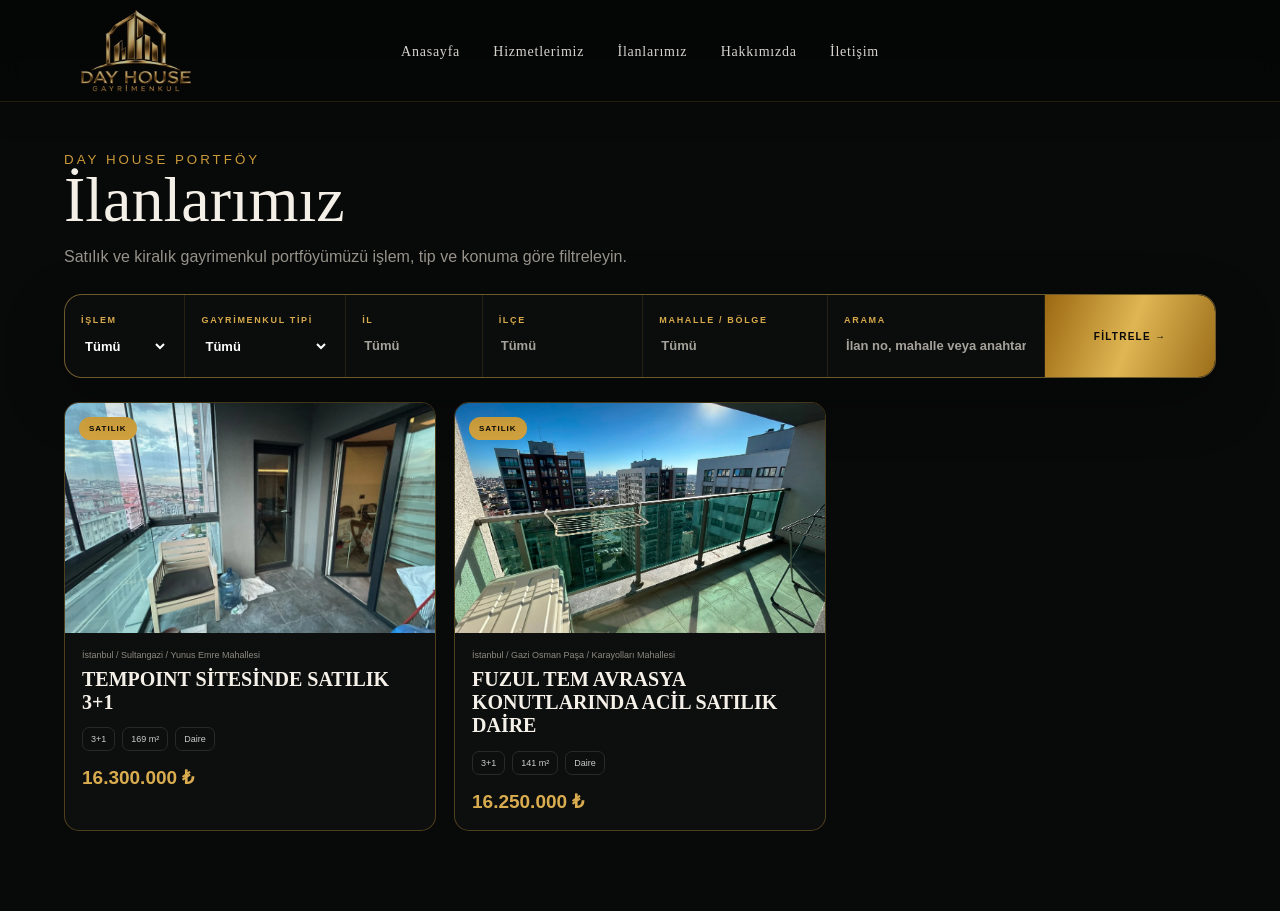
<file: ilanlar.html>
<!doctype html>
<html lang="tr"><head><meta charset="utf-8"><meta name="viewport" content="width=device-width,initial-scale=1">
<title>Day House Gayrimenkul İlanları | Satılık ve Kiralık Portföy</title><meta name="description" content="Day House Gayrimenkul güncel satılık ve kiralık portföyünü il, ilçe, mahalle ve gayrimenkul tipine göre filtreleyin."><meta name="robots" content="index,follow,max-image-preview:large"><link rel="canonical" href="https://dayhousegayrimenkul.com/ilanlar.html"><meta property="og:title" content="Day House Gayrimenkul İlanları"><meta property="og:description" content="Güncel satılık ve kiralık Day House portföyünü keşfedin."><meta property="og:url" content="https://dayhousegayrimenkul.com/ilanlar.html"><meta property="og:image" content="https://dayhousegayrimenkul.com/assets/og-dayhouse.jpg"><link rel="icon" href="assets/favicon.png">
<link rel="stylesheet" href="assets/style.css?v=20260901-prod"><link rel="stylesheet" href="assets/portfolio-local.css?v=20260901-prod"></head>
<body class="intro-done"><nav class="nav"><a class="brand" href="index.html#hero"><img src="assets/dayhouse-logo-master.png" alt="Day House"></a><div class="links" id="mainNavLinks"><a href="index.html#hero">Anasayfa</a><a href="hizmetler.html">Hizmetlerimiz</a><a href="index.html#ilanlarimiz">İlanlarımız</a><a href="index.html#hakkimizda">Hakkımızda</a><a href="index.html#iletisim">İletişim</a></div><button class="mobile-menu-toggle" id="mobileMenuToggle" type="button"><span></span><span></span><span></span></button></nav>
<main class="listings-page"><div class="listings-shell"><div class="listings-head"><small>DAY HOUSE PORTFÖY</small><h1>İlanlarımız</h1><p>Satılık ve kiralık gayrimenkul portföyümüzü işlem, tip ve konuma göre filtreleyin.</p></div>
<form class="property-filter" id="listingFilter" style="margin-top:28px">
<label><span>İŞLEM</span><select name="transaction"><option value="">Tümü</option><option>Satılık</option><option>Kiralık</option></select></label>
<label><span>GAYRİMENKUL TİPİ</span><select name="type"><option value="">Tümü</option><option>Daire</option><option>Villa</option><option>Müstakil Ev</option><option>Arsa</option><option>İşyeri</option><option>Ofis</option><option>Dükkan</option><option>Depo</option><option>Fabrika</option><option>Bina</option><option>Rezidans</option><option>Turistik Tesis</option><option>Diğer</option></select></label>
<label><span>İL</span><input name="city" placeholder="Tümü" autocomplete="off" spellcheck="false"></label>
<label><span>İLÇE</span><input name="district" placeholder="Tümü" autocomplete="off" spellcheck="false"></label>
<label><span>MAHALLE / BÖLGE</span><input name="neighborhood" placeholder="Tümü" autocomplete="off" spellcheck="false"></label>
<label class="search-query"><span>ARAMA</span><input name="q" placeholder="İlan no, mahalle veya anahtar kelime"></label><button>FİLTRELE →</button></form>
<div class="listings-grid" id="listingsGrid"></div></div></main>
<script src="assets/app.js?v=20260901-1"></script><script src="assets/location-data.js?v=20260901-prod"></script><script src="assets/listings-local.js?v=20260901-prod"></script></body></html>
</file>
<file: assets/style.css>
*{box-sizing:border-box}html{scroll-behavior:smooth}body{margin:0;background:#080909;color:#f4f0e8;font-family:Inter,"Segoe UI",Arial,sans-serif}a{text-decoration:none;color:inherit}.nav{height:96px;background:linear-gradient(180deg,rgba(5,6,6,.98),rgba(5,6,6,.78));display:grid;grid-template-columns:220px 1fr 220px;align-items:center;padding:0 4.2vw;border-bottom:1px solid rgba(201,154,57,.18);position:absolute;top:0;left:0;right:0;z-index:20;backdrop-filter:blur(12px)}.brand{display:flex;align-items:center}.brand img{width:170px;max-height:80px;object-fit:contain;opacity:.82;filter:saturate(.72) brightness(.88);transition:.35s}.brand:hover img{opacity:1;filter:saturate(.9) brightness(.96)}.links{display:flex;justify-content:center;gap:clamp(34px,4.2vw,76px);font-size:12px;font-weight:500;letter-spacing:1.6px;text-transform:uppercase}.links a{padding:39px 0 35px;position:relative;color:rgba(255,255,255,.82);transition:.3s}.links a:hover,.links .active{color:#fff}.links .active:after,.links a:hover:after{content:"";position:absolute;bottom:27px;left:50%;transform:translateX(-50%);width:18px;height:1px;background:#c99a39}.cta,.gold{justify-self:end;border:1px solid rgba(201,154,57,.62);color:#d7ae59;background:rgba(10,10,9,.32);font-size:10px;font-weight:700;letter-spacing:1.8px;padding:13px 18px;transition:.3s}.cta:hover,.gold:hover{background:#c99a39;color:#0a0a09}.hero{height:100vh;min-height:680px;position:relative;overflow:hidden;background:#070808}.hero-video{position:absolute;inset:0;width:100%;height:100%;object-fit:cover;object-position:center;z-index:0;opacity:0;transform:scale(1.012);transition:opacity 1.25s ease}.hero-video.active-video{opacity:1}.shade{position:absolute;inset:0;z-index:2;background:linear-gradient(90deg,rgba(0,0,0,.68) 0%,rgba(0,0,0,.2) 50%,rgba(0,0,0,.08) 74%),linear-gradient(0deg,rgba(0,0,0,.72) 0%,rgba(0,0,0,.08) 46%,rgba(0,0,0,.28) 100%)}.hero-copy{position:absolute;z-index:3;left:7vw;top:48%;transform:translateY(-50%);max-width:750px}.eyebrow,.section-head small,.closing small{color:#c99a39;font-size:10px;font-weight:700;letter-spacing:4px}.hero h1{font-family:"Cormorant Garamond",Georgia,serif;font-size:clamp(58px,6vw,96px);line-height:.94;margin:18px 0 20px;font-weight:400;letter-spacing:-2.6px;color:#f4f1ea;text-shadow:0 4px 30px rgba(0,0,0,.5)}.hero h1 span{font-family:"Segoe Script","Brush Script MT",cursive;font-size:.92em;font-weight:400;color:#cda34b;letter-spacing:-1px}.hero p{margin:0;color:rgba(255,255,255,.86);font-family:Georgia,serif;font-size:17px;letter-spacing:.4px}.actions{display:flex;margin-top:34px}.gold{display:inline-block;background:linear-gradient(110deg,#9c6b14,#d8ad50,#9f711e);color:#090909;border:0;padding:15px 21px}.hero-slider{position:absolute;z-index:4;left:7vw;right:7vw;bottom:34px;display:grid;grid-template-columns:repeat(5,1fr);gap:18px;align-items:end}.slide-dot{appearance:none;border:0;background:transparent;color:#fff;text-align:left;padding:0;cursor:pointer;opacity:.48;transition:.3s}.slide-dot.active{opacity:1}.slide-dot.disabled{cursor:default;opacity:.22}.slide-dot b{font:600 11px/1 Inter,"Segoe UI",sans-serif;letter-spacing:1px;color:#d1a443}.slide-dot span{display:block;margin:8px 0 7px;height:1px;background:rgba(255,255,255,.24);position:relative;overflow:hidden}.slide-dot span i{display:block;width:0;height:100%;background:linear-gradient(90deg,#9d6c18,#e0b858);transition:width .08s linear}.slide-dot small{font-size:9px;letter-spacing:1.8px;color:rgba(255,255,255,.8)}.trust{display:grid;grid-template-columns:repeat(4,1fr);border-top:1px solid #28251f;border-bottom:1px solid #28251f;background:#0c0d0d;padding:28px 7vw}.trust div{display:flex;flex-direction:column;border-right:1px solid #28251f;padding-left:35px}.trust div:first-child{padding-left:0}.trust div:last-child{border:0}.trust b{font-family:Georgia,serif;color:#d6aa48;font-size:24px;font-weight:400}.trust span{font-size:11px;color:#888;margin-top:6px}.wrap{padding:110px 7vw}.section-head{display:flex;justify-content:space-between;align-items:end;margin-bottom:55px}.section-head h2,.closing h2{font-family:Georgia,serif;font-weight:400;font-size:48px;line-height:1.1;margin:12px 0 0}.section-head>p{max-width:430px;color:#999;line-height:1.8}.closing{text-align:center;padding:120px 20px;background:radial-gradient(circle at center,#251b0d 0,#0b0c0c 50%)}.closing h2{font-size:54px}.closing a{display:inline-block;margin-top:30px;background:#d4a43f;color:#080808;padding:16px 25px;font-size:11px;font-weight:bold;letter-spacing:1px}footer{border-top:1px solid #2b271e;padding:40px 7vw;display:flex;align-items:center;justify-content:space-between;color:#777;font-size:11px}footer img{width:100px;opacity:.7}@media(max-width:900px){.nav{height:82px;grid-template-columns:1fr auto}.brand img{width:120px}.links{display:none}.cta{display:block}.hero{height:100svh;min-height:650px}.hero-copy{left:6vw;right:6vw;top:46%}.hero h1{font-size:54px}.hero p{font-size:15px}.hero-slider{left:6vw;right:6vw;bottom:20px;gap:8px}.slide-dot small{display:none}.trust{grid-template-columns:1fr 1fr;gap:25px}.trust div{border:0;padding:0}.section-head{display:block}.wrap{padding:75px 6vw}.section-head h2,.closing h2{font-size:38px}footer{gap:20px;flex-direction:column;text-align:center}}

/* ===== DAY HOUSE V07 / CINEMATIC VIDEO INTRO + PREMIUM HEADER ===== */
body.intro-lock{overflow:hidden}
.video-intro{position:fixed;inset:0;z-index:9999;background:#000;opacity:1;visibility:visible;transition:opacity 1.15s cubic-bezier(.65,0,.35,1),visibility 1.15s linear}
.video-intro video{position:absolute;inset:0;width:100%;height:100%;object-fit:cover;object-position:center;background:#000}
.video-intro.is-exiting{opacity:0;visibility:hidden;pointer-events:none}
body.intro-running .nav,body.intro-running .hero-copy,body.intro-running .hero-slider{opacity:0;pointer-events:none}
.nav,.hero-copy,.hero-slider{transition:opacity .9s ease,transform .9s ease,background .3s ease}
body.intro-done .nav,body.intro-done .hero-copy,body.intro-done .hero-slider{opacity:1}
.nav{height:102px;grid-template-columns:190px minmax(0,1fr) 180px;padding:0 3.2vw;background:linear-gradient(180deg,rgba(4,5,5,.94),rgba(5,6,6,.76));border-bottom:1px solid rgba(201,154,57,.16)}
.brand img{width:158px;max-height:84px;object-fit:contain;opacity:.86;filter:saturate(.76) brightness(.88);transition:.35s}
.brand:hover img{opacity:1;filter:saturate(.88) brightness(.96)}
.links{display:flex;justify-content:center;align-items:center;gap:clamp(22px,2.6vw,52px);font-family:Georgia,"Times New Roman",serif;font-size:14px;font-weight:400;letter-spacing:.055em;text-transform:none;white-space:nowrap}
.links a{padding:40px 0 37px;color:rgba(249,246,239,.86)}
.links .active:after,.links a:hover:after{bottom:28px;width:24px;background:linear-gradient(90deg,transparent,#c99a39,transparent)}
.cta{font-family:Georgia,"Times New Roman",serif;font-weight:400;letter-spacing:.12em}
@media(max-width:1120px){.nav{grid-template-columns:150px 1fr 150px;padding:0 2.2vw}.brand img{width:135px}.links{gap:18px;font-size:13px}.cta{padding:12px 13px;font-size:9px}}
@media(max-width:900px){.nav{height:82px;grid-template-columns:1fr auto}.brand img{width:120px}.links{display:none}}
@media(prefers-reduced-motion:reduce){.video-intro{display:none!important}.nav,.hero-copy,.hero-slider{opacity:1!important}}

/* ===== DAY HOUSE V08 / INTRO SKIP CONTROL ===== */
.intro-skip{position:absolute;right:clamp(24px,3.5vw,64px);bottom:clamp(24px,4vw,58px);z-index:3;display:flex;align-items:center;gap:16px;min-width:210px;padding:13px 16px;border:1px solid rgba(211,166,71,.38);background:rgba(5,5,5,.28);color:#eee8dc;backdrop-filter:blur(9px);-webkit-backdrop-filter:blur(9px);cursor:pointer;opacity:0;transform:translateY(8px);animation:introSkipIn .8s ease 1s forwards;transition:border-color .3s ease,background .3s ease,transform .3s ease}
.intro-skip:hover{border-color:rgba(218,174,78,.78);background:rgba(5,5,5,.48);transform:translateY(0)}
.intro-skip-track{flex:1;height:1px;min-width:110px;overflow:hidden;background:rgba(255,255,255,.2)}
.intro-skip-track i{display:block;width:0;height:100%;background:linear-gradient(90deg,#8f6419,#e1b95d)}
.intro-skip-label{font-family:Georgia,"Times New Roman",serif;font-size:11px;letter-spacing:.18em;white-space:nowrap}
.intro-skip-label b{color:#d7aa4b;font-size:14px;font-weight:400}
@keyframes introSkipIn{to{opacity:.88;transform:translateY(0)}}
@media(max-width:700px){.intro-skip{right:20px;bottom:24px;min-width:170px;padding:11px 13px}.intro-skip-track{min-width:75px}}


/* ===== DAY HOUSE V10 / SERVICES SHOWCASE ===== */
.services-showcase{
  position:relative;
  padding:105px 6vw 115px;
  overflow:hidden;
  background:
    radial-gradient(circle at 82% 18%,rgba(177,124,31,.08),transparent 25%),
    radial-gradient(circle at 5% 70%,rgba(177,124,31,.05),transparent 22%),
    #080909;
}
.services-showcase:before{
  content:"";
  position:absolute;inset:0;pointer-events:none;opacity:.3;
  background-image:linear-gradient(120deg,transparent 0 48%,rgba(201,154,57,.035) 49%,transparent 50% 100%);
  background-size:380px 380px;
}
.services-intro{position:relative;z-index:1;text-align:center;max-width:1050px;margin:0 auto 54px}
.services-intro small{display:block;color:#d3a345;font-size:11px;font-weight:700;letter-spacing:.32em;margin-bottom:22px}
.services-intro h2{font:400 clamp(40px,4.6vw,68px)/1.06 Georgia,"Times New Roman",serif;margin:0;color:#f2ede4;letter-spacing:-.035em}
.services-intro h2 em{font-style:normal;color:#d7a74a}
.services-intro p{max-width:720px;margin:20px auto 0;color:#aaa49b;font:400 15px/1.8 Inter,"Segoe UI",sans-serif}
.services-ornament{display:flex;align-items:center;justify-content:center;gap:11px;margin-top:24px}
.services-ornament span{width:78px;height:1px;background:linear-gradient(90deg,transparent,#9c752d)}
.services-ornament span:last-child{background:linear-gradient(90deg,#9c752d,transparent)}
.services-ornament i{font-style:normal;font-size:9px;color:#c99a39}
.service-showcase-card{
  position:relative;z-index:1;
  display:grid;grid-template-columns:1.08fr .92fr;
  max-width:1450px;min-height:400px;margin:14px auto;
  overflow:hidden;border:1px solid rgba(198,151,58,.42);border-radius:15px;
  background:linear-gradient(145deg,#101111,#090a0a 68%);
  box-shadow:0 24px 80px rgba(0,0,0,.22);
  transition:border-color .4s ease,transform .45s cubic-bezier(.2,.7,.2,1),box-shadow .45s ease;
}
.service-showcase-card.image-right{grid-template-columns:.92fr 1.08fr}
.service-showcase-card:hover{transform:translateY(-3px);border-color:rgba(219,174,80,.66);box-shadow:0 30px 90px rgba(0,0,0,.34)}
.service-visual{position:relative;min-height:400px;overflow:hidden;background:#111}
.service-visual:after{content:"";position:absolute;inset:0;pointer-events:none;background:linear-gradient(90deg,transparent 60%,rgba(7,8,8,.72) 100%)}
.image-right .service-visual:after{background:linear-gradient(270deg,transparent 60%,rgba(7,8,8,.72) 100%)}
.service-visual img{width:100%;height:100%;object-fit:cover;display:block;filter:saturate(.88) contrast(1.04) brightness(.91);transform:scale(1.01);transition:transform 1.2s cubic-bezier(.2,.7,.2,1),filter .7s ease}
.service-showcase-card:hover .service-visual img{transform:scale(1.045);filter:saturate(.95) contrast(1.04) brightness(.95)}
.service-content{display:flex;flex-direction:column;justify-content:center;padding:52px clamp(34px,4vw,68px);position:relative}
.service-content:before{content:"";position:absolute;width:120px;height:120px;right:28px;top:24px;border:1px solid rgba(201,154,57,.055);border-radius:50%}
.service-symbol{color:#d3a441;font:400 31px/1 Georgia,serif;margin-bottom:16px}
.service-content h3{font:400 clamp(31px,3vw,47px)/1.02 Georgia,"Times New Roman",serif;letter-spacing:-.025em;margin:0;color:#f3efe7}
.service-content h3 em{font-style:normal;color:#d3a441}
.service-rule{width:42px;height:1px;background:#d2a03b;margin:21px 0}
.service-content p{max-width:610px;color:#b3aea5;font-size:14px;line-height:1.8;margin:0}
.service-tags{display:flex;flex-wrap:wrap;gap:9px;margin-top:24px}
.service-tags span{border:1px solid rgba(190,143,49,.36);border-radius:8px;padding:9px 12px;color:#d9c28d;background:rgba(10,10,9,.2);font-size:9px;font-weight:650;letter-spacing:.07em}
.service-link{align-self:flex-start;margin-top:24px;padding:12px 15px;border:1px solid rgba(201,154,57,.38);border-radius:8px;color:#e0c682;font:600 10px/1 Inter,"Segoe UI",sans-serif;letter-spacing:.05em;transition:.3s}
.service-link b{color:#dcae4d;font-size:14px;margin-left:12px}
.service-link:hover{background:#c99a39;color:#090909;border-color:#c99a39}
.service-link:hover b{color:#090909}
.construction-card{border-color:rgba(211,161,61,.55)}
.services-end{position:relative;z-index:1;display:flex;align-items:center;justify-content:center;gap:24px;max-width:820px;margin:46px auto 0;color:#ddd4c5}
.services-end span{height:1px;flex:1;background:linear-gradient(90deg,transparent,rgba(201,154,57,.5))}
.services-end span:last-child{background:linear-gradient(90deg,rgba(201,154,57,.5),transparent)}
.services-end p{font:400 16px Georgia,serif;text-align:center;margin:0;white-space:nowrap}
@media(max-width:900px){
  .services-showcase{padding:76px 5vw 86px}
  .services-intro{margin-bottom:38px}
  .services-intro h2{font-size:42px}
  .service-showcase-card,.service-showcase-card.image-right{grid-template-columns:1fr;min-height:0;margin:12px auto}
  .image-right .service-content{order:2}
  .image-right .service-visual{order:1}
  .service-visual{min-height:280px}
  .service-visual:after,.image-right .service-visual:after{background:linear-gradient(0deg,rgba(7,8,8,.45),transparent 45%)}
  .service-content{padding:36px 28px 40px}
  .service-content h3{font-size:34px}
  .services-end p{white-space:normal;font-size:14px}
}
@media(max-width:520px){
  .services-intro h2{font-size:36px}
  .services-intro p{font-size:13px}
  .service-visual{min-height:230px}
  .service-content{padding:31px 22px 34px}
  .service-content h3{font-size:30px}
  .service-tags span{font-size:8px;line-height:1.35}
}

/* ===== DAY HOUSE V11 / SERVICES CLEANUP ===== */
.service-symbol,
.service-link{display:none!important}


/* ===== DAY HOUSE V12 / PORTAL LISTINGS ===== */
html{scroll-behavior:smooth}
.portal-listings{
  position:relative;
  overflow:hidden;
  padding:110px 6vw 120px;
  background:
    radial-gradient(circle at 15% 15%,rgba(185,135,38,.07),transparent 24%),
    radial-gradient(circle at 85% 80%,rgba(185,135,38,.06),transparent 24%),
    #0a0b0b;
}
.portal-listings:before{
  content:"";
  position:absolute;inset:0;pointer-events:none;opacity:.22;
  background-image:
    linear-gradient(135deg,transparent 0 48%,rgba(214,168,74,.04) 49%,transparent 50% 100%);
  background-size:420px 420px;
}
.portal-listings-head{
  position:relative;z-index:1;
  max-width:980px;
  margin:0 auto 54px;
  text-align:center;
}
.portal-listings-head small{
  display:block;
  margin-bottom:22px;
  color:#d6a54a;
  font-size:11px;
  font-weight:700;
  letter-spacing:.32em;
}
.portal-listings-head h2{
  margin:0;
  color:#f2eee6;
  font:400 clamp(40px,4.7vw,66px)/1.07 Georgia,"Times New Roman",serif;
  letter-spacing:-.035em;
}
.portal-listings-head h2 em{
  color:#d7aa50;
  font-style:normal;
}
.portal-listings-head p{
  max-width:720px;
  margin:20px auto 0;
  color:#aaa49a;
  font-size:15px;
  line-height:1.75;
}
.portal-head-line{
  display:flex;
  align-items:center;
  justify-content:center;
  gap:10px;
  margin-top:24px;
}
.portal-head-line span{
  width:80px;height:1px;
  background:linear-gradient(90deg,transparent,#9f782f);
}
.portal-head-line span:last-child{
  background:linear-gradient(90deg,#9f782f,transparent);
}
.portal-head-line i{
  color:#c99a3c;
  font-size:9px;
  font-style:normal;
}
.portal-grid{
  position:relative;z-index:1;
  display:grid;
  grid-template-columns:repeat(2,minmax(0,1fr));
  gap:18px;
  max-width:1450px;
  margin:0 auto;
}
.portal-card{
  position:relative;
  min-height:470px;
  overflow:hidden;
  border:1px solid rgba(205,158,65,.42);
  border-radius:18px;
  background:#101111;
  box-shadow:0 28px 90px rgba(0,0,0,.24);
  isolation:isolate;
  transition:transform .45s cubic-bezier(.2,.7,.2,1),border-color .4s ease,box-shadow .45s ease;
}
.portal-card:hover{
  transform:translateY(-5px);
  border-color:rgba(224,180,86,.72);
  box-shadow:0 34px 105px rgba(0,0,0,.38);
}
.portal-card-bg{
  position:absolute;inset:0;z-index:-3;
  background-size:cover;
  background-position:center;
  transform:scale(1.02);
  transition:transform 1.4s cubic-bezier(.2,.7,.2,1),filter .7s ease;
}
.portal-card:hover .portal-card-bg{transform:scale(1.065)}
.portal-card-shade{
  position:absolute;inset:0;z-index:-2;
  background:
    linear-gradient(180deg,rgba(4,5,5,.12),rgba(4,5,5,.30) 36%,rgba(4,5,5,.92) 100%),
    linear-gradient(90deg,rgba(4,5,5,.35),transparent 58%);
}
.portal-card-content{
  position:absolute;
  left:0;right:0;bottom:0;
  padding:48px 48px 44px;
}
.portal-badge{
  display:inline-block;
  margin-bottom:20px;
  padding:7px 10px;
  border:1px solid rgba(221,176,81,.38);
  border-radius:999px;
  color:#d8bd7e;
  background:rgba(5,5,5,.34);
  backdrop-filter:blur(8px);
  font-size:9px;
  font-weight:700;
  letter-spacing:.16em;
}
.portal-brand{
  margin-bottom:14px;
  font-weight:800;
  line-height:1;
}
.portal-brand-sahibinden{
  display:inline-block;
  padding:9px 13px 8px;
  background:#ffe800;
  color:#111;
  border-radius:4px;
  font-family:Arial,Helvetica,sans-serif;
  font-size:22px;
  letter-spacing:-.04em;
}
.portal-brand-emlakjet{
  color:#fff;
  font-family:Arial,Helvetica,sans-serif;
  font-size:31px;
  letter-spacing:-.045em;
}
.portal-brand-emlakjet:before{
  content:"";
  display:inline-block;
  width:11px;height:11px;
  margin-right:9px;
  border-radius:50%;
  background:#e73339;
  box-shadow:16px 0 0 #e73339;
  vertical-align:middle;
}
.portal-card h3{
  margin:0 0 12px;
  color:#f2ede5;
  font:400 clamp(28px,2.4vw,39px)/1.05 Georgia,"Times New Roman",serif;
}
.portal-card p{
  max-width:560px;
  margin:0;
  color:#c0bbb1;
  font-size:14px;
  line-height:1.72;
}
.portal-action{
  display:inline-flex;
  align-items:center;
  gap:12px;
  margin-top:24px;
  color:#e0c785;
  font-size:11px;
  font-weight:700;
  letter-spacing:.08em;
}
.portal-action b{
  color:#dba94a;
  font-size:16px;
  font-weight:400;
  transition:transform .3s ease;
}
.portal-card:hover .portal-action b{transform:translateX(5px)}
.portal-note{
  position:relative;z-index:1;
  margin:30px auto 0;
  color:#77736c;
  text-align:center;
  font-size:11px;
  letter-spacing:.045em;
}
@media(max-width:900px){
  .portal-listings{padding:82px 5vw 92px}
  .portal-grid{grid-template-columns:1fr}
  .portal-card{min-height:420px}
}
@media(max-width:560px){
  .portal-listings-head h2{font-size:36px}
  .portal-listings-head p{font-size:13px}
  .portal-card{min-height:390px}
  .portal-card-content{padding:34px 24px 30px}
  .portal-brand-sahibinden{font-size:18px}
  .portal-brand-emlakjet{font-size:26px}
}


/* ===== DAY HOUSE V13 / PORTAL CARD CONSISTENCY ===== */
.portal-brand-emlakjet{
  display:inline-flex!important;
  align-items:center;
  margin-bottom:14px!important;
  min-height:36px;
  color:inherit!important;
  font-size:inherit!important;
  letter-spacing:normal!important;
}
.portal-brand-emlakjet:before{
  display:none!important;
  content:none!important;
}
.portal-brand-emlakjet img{
  display:block;
  width:auto;
  height:31px;
  max-width:185px;
  object-fit:contain;
}
.portal-badge{
  min-width:98px;
  text-align:center;
  box-sizing:border-box;
}
@media(max-width:560px){
  .portal-brand-emlakjet img{height:27px;max-width:160px}
}


/* ===== DAY HOUSE V14 / OFFICIAL EMLAKJET BRAND ASSET ONLY ===== */
.portal-brand-emlakjet:before{
  display:none!important;
  content:none!important;
}
.portal-brand-emlakjet{
  display:inline-flex!important;
  align-items:center!important;
  margin-bottom:14px!important;
}
.portal-brand-emlakjet img{
  display:block!important;
  width:auto!important;
  height:34px!important;
  max-width:190px!important;
  object-fit:contain!important;
}
@media(max-width:560px){
  .portal-brand-emlakjet img{height:29px!important;max-width:165px!important}
}


/* ===== DAY HOUSE V15 / ONLY İLANLARIMIZ PORTAL CARDS ===== */

/* Replace screenshot-style backgrounds with clean luxury-home interiors. */
/* The uploaded original Emlakjet logo is used exactly as an image,
   inside a clean white brand plate so its black wordmark remains visible. */
.portal-brand-emlakjet{
  display:inline-flex!important;
  align-items:center!important;
  margin-bottom:14px!important;
  min-height:0!important;
}
.portal-brand-emlakjet:before{
  display:none!important;
  content:none!important;
}
.portal-brand-emlakjet .emlakjet-logo-pill{
  display:inline-flex;
  align-items:center;
  justify-content:center;
  padding:7px 12px;
  border-radius:5px;
  background:#fff;
  box-shadow:0 4px 18px rgba(0,0,0,.18);
}
.portal-brand-emlakjet img{
  display:block!important;
  width:auto!important;
  height:28px!important;
  max-width:178px!important;
  object-fit:contain!important;
}

/* Keep both platform marks visually comparable in the two-card row. */
.portal-brand-sahibinden{
  margin-bottom:14px!important;
}

@media(max-width:560px){
  .portal-brand-emlakjet .emlakjet-logo-pill{padding:6px 10px}
  .portal-brand-emlakjet img{height:24px!important;max-width:154px!important}
}


/* ===== DAY HOUSE V16 / REQUESTED CHANGES ONLY ===== */

/* Two distinct luxury-room portal visuals */
/* Header stays visible while scrolling; right CTA was removed in HTML. */
.nav{
  position:fixed!important;
  top:0!important;
  left:0!important;
  right:0!important;
  z-index:9999!important;
  grid-template-columns:190px minmax(0,1fr)!important;
  background:linear-gradient(180deg,rgba(4,5,5,.94),rgba(5,6,6,.84))!important;
  box-shadow:0 10px 34px rgba(0,0,0,.12);
}
.nav .links{justify-content:flex-end!important;padding-right:1.2vw}
#hizmetlerimiz,#ilanlarimiz,#hakkimizda{scroll-margin-top:118px}

/* About */
.about-showcase{
  position:relative;
  overflow:hidden;
  padding:110px 7vw 120px;
  border-top:1px solid rgba(201,154,57,.14);
  background:
    radial-gradient(circle at 10% 20%,rgba(194,143,42,.09),transparent 26%),
    radial-gradient(circle at 92% 80%,rgba(194,143,42,.055),transparent 24%),
    linear-gradient(145deg,#0b0c0c,#070808 72%);
}
.about-showcase:before{
  content:"";
  position:absolute;inset:0;pointer-events:none;opacity:.24;
  background-image:linear-gradient(120deg,transparent 0 48%,rgba(207,160,66,.04) 49%,transparent 50%);
  background-size:430px 430px;
}
.about-kicker{
  position:relative;z-index:1;
  max-width:1450px;margin:0 auto 28px;
  color:#c99a39;font-size:9px;font-weight:700;letter-spacing:.34em;
}
.about-layout{
  position:relative;z-index:1;
  max-width:1450px;margin:0 auto;
  display:grid;grid-template-columns:.72fr 1.28fr;
  gap:clamp(60px,7vw,120px);
  align-items:start;
}
.about-title{
  position:sticky;top:150px;
  padding:38px 0 36px;
}
.about-title small{
  color:#d5a649;font-size:10px;font-weight:700;letter-spacing:.32em;
}
.about-title h2{
  margin:18px 0 0;
  color:#f2eee6;
  font:400 clamp(42px,4.4vw,66px)/1.04 Georgia,"Times New Roman",serif;
  letter-spacing:-.035em;
}
.about-title h2 em{font-style:normal;color:#d2a247}
.about-line{width:54px;height:1px;background:#c99a39;margin:28px 0 22px}
.about-title p{
  max-width:390px;margin:0;
  color:#918b82;font:400 14px/1.8 Inter,"Segoe UI",sans-serif;
}
.about-copy{
  padding:38px clamp(30px,4vw,62px);
  border-left:1px solid rgba(205,158,65,.35);
  background:linear-gradient(90deg,rgba(255,255,255,.018),transparent);
}
.about-copy p{
  margin:0 0 24px;
  color:#c5c0b7;
  font:400 15px/1.95 Inter,"Segoe UI",sans-serif;
}
.about-copy p:first-child{
  color:#f0ebe2;
  font:400 21px/1.65 Georgia,"Times New Roman",serif;
}
.about-copy p:last-child{margin-bottom:0;color:#d9c48e}

@media(max-width:900px){
  .nav{grid-template-columns:1fr auto!important}
  .about-showcase{padding:82px 6vw 90px}
  .about-layout{grid-template-columns:1fr;gap:20px}
  .about-title{position:relative;top:auto;padding:20px 0}
  .about-copy{padding:28px 0 0;border-left:0;border-top:1px solid rgba(205,158,65,.28)}
}


/* ===== DAY HOUSE V17 / REQUESTED MICRO-FIXES ONLY ===== */

/* Keep the intro absolutely clean: header is fully hidden until intro is removed. */
.video-intro + .nav{
  opacity:0!important;
  visibility:hidden!important;
  pointer-events:none!important;
}

/* The header remains fixed/sticky, but menu links are centered again. */
.nav{
  grid-template-columns:190px minmax(0,1fr) 190px!important;
}
.nav .brand{
  grid-column:1!important;
}
.nav .links{
  grid-column:2!important;
  justify-content:center!important;
  padding-right:0!important;
}

/* Clean, text-free luxury property visuals for portal cards. */
/* About: reuse the exact same master logo asset from the header. */
.about-master-logo{
  display:block;
  width:clamp(120px,11vw,172px);
  height:auto;
  margin:0 0 34px;
  object-fit:contain;
  opacity:.96;
}
@media(max-width:900px){
  .nav{
    grid-template-columns:1fr auto!important;
  }
  .about-master-logo{
    width:132px;
    margin-bottom:24px;
  }
}


/* ===== DAY HOUSE V22 / CONTACT SHOWCASE ===== */
#iletisim{scroll-margin-top:118px}

.contact-showcase{
  position:relative;
  overflow:hidden;
  padding:110px 6vw 120px;
  border-top:1px solid rgba(201,154,57,.14);
  background:
    radial-gradient(circle at 12% 15%,rgba(194,143,42,.08),transparent 26%),
    radial-gradient(circle at 88% 84%,rgba(194,143,42,.05),transparent 24%),
    linear-gradient(145deg,#0a0b0b,#070808 72%);
}
.contact-showcase:before{
  content:"";
  position:absolute;inset:0;pointer-events:none;opacity:.22;
  background-image:linear-gradient(120deg,transparent 0 48%,rgba(207,160,66,.04) 49%,transparent 50%);
  background-size:430px 430px;
}
.contact-head{
  position:relative;z-index:1;
  max-width:960px;
  margin:0 auto 52px;
  text-align:center;
}
.contact-head small{
  display:block;
  margin-bottom:20px;
  color:#d5a649;
  font-size:10px;
  font-weight:700;
  letter-spacing:.32em;
}
.contact-head h2{
  margin:0;
  color:#f2eee6;
  font:400 clamp(40px,4.6vw,64px)/1.07 Georgia,"Times New Roman",serif;
  letter-spacing:-.035em;
}
.contact-head h2 em{font-style:normal;color:#d2a247}
.contact-head p{
  max-width:680px;
  margin:18px auto 0;
  color:#9f998f;
  font:400 14px/1.8 Inter,"Segoe UI",sans-serif;
}
.contact-grid{
  position:relative;z-index:1;
  display:grid;
  grid-template-columns:.82fr 1.18fr;
  gap:18px;
  max-width:1450px;
  margin:0 auto;
}
.contact-info-card,
.contact-map-card{
  min-height:510px;
  overflow:hidden;
  border:1px solid rgba(205,158,65,.38);
  border-radius:18px;
  background:linear-gradient(145deg,#101111,#090a0a 70%);
  box-shadow:0 28px 90px rgba(0,0,0,.24);
}
.contact-info-card{
  padding:48px 44px;
}
.contact-logo-wrap{
  display:flex;
  align-items:center;
  margin-bottom:40px;
}
.contact-logo-wrap img{
  width:160px;
  height:auto;
  display:block;
}
.contact-block{
  padding:22px 0;
  border-top:1px solid rgba(205,158,65,.14);
}
.contact-block span{
  display:block;
  margin-bottom:9px;
  color:#c99a39;
  font-size:9px;
  font-weight:700;
  letter-spacing:.22em;
}
.contact-block p,
.contact-block a{
  margin:0;
  color:#e3ddd4;
  text-decoration:none;
  font:400 17px/1.65 Georgia,"Times New Roman",serif;
}
.contact-block a:hover{color:#d8b15a}

.contact-map-card{
  position:relative;
  background:#0c0d0d;
}
.contact-map-card iframe{
  position:absolute;
  inset:0;
  width:100%;
  height:100%;
  border:0;
  filter:grayscale(.78) sepia(.18) brightness(.72) contrast(1.12);
}
.contact-map-overlay{
  position:absolute;inset:0;
  pointer-events:none;
  background:
    linear-gradient(180deg,rgba(5,6,6,.08),rgba(5,6,6,.30)),
    radial-gradient(circle at 75% 20%,rgba(201,154,57,.08),transparent 35%);
}
.contact-map-label{
  position:absolute;
  left:28px;
  bottom:28px;
  padding:14px 16px;
  border:1px solid rgba(209,163,68,.42);
  border-radius:10px;
  background:rgba(5,6,6,.72);
  backdrop-filter:blur(10px);
  -webkit-backdrop-filter:blur(10px);
}
.contact-map-label small{
  display:block;
  margin-bottom:6px;
  color:#d2a247;
  font-size:8px;
  font-weight:700;
  letter-spacing:.18em;
}
.contact-map-label strong{
  color:#f1ece4;
  font:400 18px Georgia,"Times New Roman",serif;
}
@media(max-width:900px){
  .contact-showcase{padding:82px 5vw 90px}
  .contact-grid{grid-template-columns:1fr}
  .contact-info-card,.contact-map-card{min-height:420px}
  .contact-info-card{padding:36px 28px}
}


/* ===== DAY HOUSE V23 / NAV SCROLLSPY + NATURAL MAP + WHATSAPP ===== */

/* Menüdeki sarı çizgi, aktif section'a göre hareket eder. */
.links a.active{
  color:#fff!important;
}
.links a.active:after{
  content:""!important;
  position:absolute!important;
  bottom:28px!important;
  left:50%!important;
  transform:translateX(-50%)!important;
  width:24px!important;
  height:1px!important;
  background:linear-gradient(90deg,transparent,#c99a39,transparent)!important;
}
.links a:not(.active):after{
  opacity:0;
}
.links a:not(.active):hover:after{
  opacity:1;
}

/* İletişim haritası: standart Google Maps görünümü; site çerçevesi korunur. */
.contact-map-card iframe{
  filter:none!important;
}
.contact-map-overlay{
  background:linear-gradient(180deg,rgba(5,6,6,.03),rgba(5,6,6,.10))!important;
}
.contact-map-label{
  background:rgba(5,6,6,.78)!important;
}

/* WhatsApp CTA */
.whatsapp-cta{
  display:inline-flex!important;
  align-items:center;
  justify-content:center;
  gap:11px;
  margin-top:30px;
  padding:13px 18px!important;
  border:1px solid rgba(201,154,57,.55)!important;
  border-radius:9px;
  background:rgba(12,13,13,.56)!important;
  color:#e7dfd0!important;
  font-size:10px!important;
  font-weight:700!important;
  letter-spacing:1.3px!important;
  transition:.3s ease;
}
.whatsapp-cta:hover{
  background:#c99a39!important;
  color:#090909!important;
}
.whatsapp-icon{
  width:22px;
  height:22px;
  display:inline-flex;
  align-items:center;
  justify-content:center;
}
.whatsapp-icon svg{
  width:100%;
  height:100%;
  display:block;
}


/* ===== DAY HOUSE V24 / PREMIUM FOOTER ===== */
.site-footer{
  border-top:1px solid rgba(201,154,57,.20)!important;
  padding:52px 6vw 46px!important;
  display:grid!important;
  grid-template-columns:minmax(330px,.95fr) minmax(520px,1.4fr) auto!important;
  align-items:center!important;
  gap:44px!important;
  background:
    radial-gradient(circle at 8% 40%,rgba(201,154,57,.055),transparent 26%),
    #070808!important;
  color:#777!important;
  font-size:11px!important;
  text-align:left!important;
}

.footer-brand-area{
  justify-self:start;
  display:flex;
  flex-direction:column;
  align-items:center;
  margin-left:-12px;
}

.footer-logos{
  display:flex;
  align-items:center;
  justify-content:center;
  gap:18px;
}

.site-footer .footer-dayhouse-logo,
.site-footer .footer-ahc-logo{
  display:block;
  width:92px!important;
  height:92px!important;
  max-height:none!important;
  object-fit:contain!important;
  opacity:.90!important;
}

.footer-ahc-logo-link{
  display:block;
  line-height:0;
  transition:transform .25s ease, opacity .25s ease;
}
.footer-ahc-logo-link:hover{
  transform:translateY(-2px);
  opacity:.92;
}

.footer-credit{
  display:block;
  margin-top:12px;
  color:#8f8a80;
  font-size:9px;
  letter-spacing:.55px;
  text-align:center;
  transition:color .25s ease;
}
.footer-credit:hover{color:#d0a44b}

.footer-nav{
  display:flex;
  align-items:center;
  justify-content:center;
  flex-wrap:wrap;
  gap:10px 0;
}
.footer-nav a{
  position:relative;
  padding:8px 15px;
  color:#a49f96;
  font-size:10px;
  font-weight:600;
  letter-spacing:.75px;
  transition:color .25s ease;
}
.footer-nav a:not(:last-child):after{
  content:"";
  position:absolute;
  right:0;
  top:50%;
  width:1px;
  height:12px;
  transform:translateY(-50%);
  background:rgba(201,154,57,.25);
}
.footer-nav a:hover{color:#d4a94d}

.footer-copy{
  justify-self:end;
  white-space:nowrap;
  color:#777;
  font-size:10px;
  letter-spacing:.4px;
}

@media(max-width:1100px){
  .site-footer{
    grid-template-columns:1fr!important;
    justify-items:center!important;
    gap:24px!important;
    text-align:center!important;
  }
  .footer-brand-area{
    justify-self:center;
    margin-left:0;
  }
  .footer-copy{justify-self:center}
}
@media(max-width:560px){
  .site-footer{padding:42px 5vw!important}
  .site-footer .footer-dayhouse-logo,
  .site-footer .footer-ahc-logo{
    width:78px!important;
    height:78px!important;
  }
  .footer-logos{gap:14px}
  .footer-nav a{padding:7px 10px;font-size:9px}
  .footer-credit{max-width:310px;line-height:1.6}
}


/* ===== DAY HOUSE V25 / FOOTER ALIGNMENT + TRANSPARENT AHC ===== */
.site-footer{
  grid-template-columns:1fr!important;
  justify-items:center!important;
  gap:22px!important;
  padding:48px 5vw 42px!important;
  text-align:center!important;
}

.footer-brand-area{
  justify-self:center!important;
  margin-left:0!important;
  align-items:center!important;
  order:1;
}

.footer-logos{
  justify-content:center!important;
  gap:18px!important;
}

.footer-credit{
  width:100%;
  margin-top:13px!important;
  text-align:center!important;
}

.footer-nav{
  order:2;
  width:100%;
  justify-content:center!important;
  align-items:center!important;
  gap:0!important;
  margin:2px auto 0!important;
}

.footer-nav a{
  display:inline-flex!important;
  align-items:center;
  justify-content:center;
  padding:8px 16px!important;
  text-align:center!important;
}

.footer-copy{
  order:3;
  justify-self:center!important;
  margin-top:0!important;
  text-align:center!important;
}

.site-footer .footer-ahc-logo{
  background:transparent!important;
}

@media(max-width:700px){
  .footer-nav{
    max-width:520px;
  }
  .footer-nav a{
    padding:7px 10px!important;
  }
}


/* ===== DAY HOUSE V29 / MOBILE ONLY — DESKTOP V27 IS UNTOUCHED ===== */
.mobile-menu-toggle{display:none}

@media(max-width:900px){
  body.mobile-nav-open{overflow:hidden}

  /* Keep the same sticky/fixed header behavior, mobile-sized only */
  .nav{
    height:76px!important;
    grid-template-columns:1fr auto!important;
    padding:0 18px!important;
    background:rgba(5,6,6,.95)!important;
  }
  .brand{grid-column:1!important;z-index:3}
  .brand img{width:112px!important;max-height:62px!important}

  .mobile-menu-toggle{
    display:flex;
    grid-column:2;
    z-index:3;
    width:44px;
    height:44px;
    border:1px solid rgba(201,154,57,.32);
    border-radius:9px;
    background:rgba(10,10,9,.34);
    align-items:center;
    justify-content:center;
    flex-direction:column;
    gap:5px;
    padding:0;
    cursor:pointer;
  }
  .mobile-menu-toggle span{
    display:block;
    width:20px;
    height:1px;
    background:#e8dfcf;
    transition:.28s;
  }
  body.mobile-nav-open .mobile-menu-toggle span:nth-child(1){transform:translateY(6px) rotate(45deg)}
  body.mobile-nav-open .mobile-menu-toggle span:nth-child(2){opacity:0}
  body.mobile-nav-open .mobile-menu-toggle span:nth-child(3){transform:translateY(-6px) rotate(-45deg)}

  .nav .links{
    display:flex!important;
    position:fixed;
    inset:76px 0 0 0;
    z-index:2;
    flex-direction:column;
    justify-content:flex-start!important;
    align-items:stretch;
    gap:0!important;
    padding:28px 22px 40px!important;
    background:rgba(6,7,7,.98);
    backdrop-filter:blur(18px);
    -webkit-backdrop-filter:blur(18px);
    transform:translateX(105%);
    opacity:0;
    visibility:hidden;
    transition:transform .35s ease,opacity .3s ease,visibility .3s;
  }
  body.mobile-nav-open .nav .links{
    transform:translateX(0);
    opacity:1;
    visibility:visible;
  }
  .nav .links a{
    font-family:Georgia,"Times New Roman",serif!important;
    font-size:19px!important;
    letter-spacing:.02em!important;
    text-transform:none!important;
    padding:18px 8px!important;
    border-bottom:1px solid rgba(201,154,57,.13);
  }
  .nav .links a.active:after,
  .nav .links a:hover:after{
    left:8px!important;
    bottom:9px!important;
    transform:none!important;
    width:36px!important;
  }

  /* Hero */
  .hero{height:100svh!important;min-height:650px!important}
  .hero-copy{left:6vw!important;right:6vw!important;top:44%!important;max-width:88vw!important}
  .hero h1{font-size:clamp(48px,14vw,64px)!important;line-height:.96!important;letter-spacing:-1.7px!important}
  .hero p{font-size:14px!important;line-height:1.55!important;max-width:320px}
  .actions{margin-top:24px!important}
  .gold{font-size:9px!important;padding:13px 16px!important}

  .hero-slider{
    left:0!important;
    right:0!important;
    bottom:18px!important;
    display:flex!important;
    gap:8px!important;
    overflow-x:auto;
    padding:0 18px 6px;
    scroll-snap-type:x proximity;
    scrollbar-width:none;
  }
  .hero-slider::-webkit-scrollbar{display:none}
  .slide-dot{flex:0 0 94px;scroll-snap-align:start}
  .slide-dot small{display:block!important;font-size:7.5px!important;letter-spacing:1px!important;white-space:nowrap}

  /* Main sections */
  .services-showcase,.portal-listings,.about-showcase,.contact-showcase{
    padding-left:18px!important;
    padding-right:18px!important;
  }
  .services-intro h2,.portal-listings-head h2,.contact-head h2{
    font-size:clamp(34px,10vw,44px)!important;
  }
  .services-intro p,.portal-listings-head p,.contact-head p{
    font-size:13px!important;
    line-height:1.65!important;
  }
  .service-showcase-card,.service-showcase-card.image-right{
    grid-template-columns:1fr!important;
    border-radius:14px!important;
  }
  .image-right .service-visual{order:1}
  .image-right .service-content{order:2}
  .service-visual{min-height:250px!important}
  .service-content{padding:30px 23px 34px!important}
  .service-content h3{font-size:32px!important}
  .service-content p{font-size:13px!important;line-height:1.72!important}
  .service-tags{gap:7px!important}
  .service-tags span{font-size:8.8px!important;line-height:1.35!important;padding:8px 10px!important}

  .portal-grid{grid-template-columns:1fr!important;gap:14px!important}
  .portal-card{min-height:390px!important;border-radius:14px!important}
  .portal-card-content{padding:30px 24px!important}
  .portal-card h3{font-size:30px!important}
  .portal-card p{font-size:13px!important}

  .about-layout{grid-template-columns:1fr!important;gap:12px!important}
  .about-title{position:relative!important;top:auto!important;padding:8px 0 24px!important}
  .about-master-logo{width:126px!important;margin:0 0 20px!important}
  .about-title h2{font-size:38px!important}
  .about-copy{padding:28px 0 0!important;border-left:0!important;border-top:1px solid rgba(205,158,65,.28)!important}
  .about-copy p{font-size:14px!important;line-height:1.82!important;margin-bottom:19px!important}
  .about-copy p:first-child{font-size:18px!important}

  .contact-grid{grid-template-columns:1fr!important;gap:14px!important}
  .contact-info-card{padding:30px 24px!important;min-height:auto!important}
  .contact-logo-wrap img{width:130px!important}
  .contact-map-card{min-height:390px!important}
  .contact-block p,.contact-block a{font-size:16px!important}

  .closing{padding:82px 18px!important}
  .closing h2{font-size:39px!important}

  .site-footer{padding:38px 18px 34px!important}
  .footer-nav{max-width:430px!important}
}

@media(max-width:520px){
  .intro-skip{right:14px!important;bottom:18px!important;min-width:156px!important;padding:10px 11px!important;gap:10px!important}
  .intro-skip-track{min-width:64px!important}
  .hero-copy{top:42%!important}
  .hero h1{font-size:48px!important}
  .services-showcase{padding-top:72px!important;padding-bottom:76px!important}
  .portal-listings,.about-showcase,.contact-showcase{padding-top:74px!important;padding-bottom:78px!important}
  .portal-card{min-height:360px!important}
  .portal-brand-sahibinden{font-size:17px!important}
  .portal-brand-emlakjet img{height:24px!important}
  .footer-logos{gap:12px!important}
  .site-footer .footer-dayhouse-logo,.site-footer .footer-ahc-logo{width:76px!important;height:76px!important}
}

/* ===== DAY HOUSE / DESKTOP SERVICES EDGE ALIGNMENT ===== */
/* Yalnızca masaüstü: hizmet kartları sol / sağ ekran kenarına dönüşümlü yaklaşır. */
@media (min-width:901px){
  .services-showcase .service-showcase-card{
    width:min(1450px,calc(100vw - 40px));
  }
  .services-showcase .service-showcase-card.image-left{
    margin-left:calc(-6vw + 20px);
    margin-right:auto;
  }
  .services-showcase .service-showcase-card.image-right{
    margin-left:auto;
    margin-right:calc(-6vw + 20px);
  }
}


/* ===== DAY HOUSE / GAYRİMENKUL BRAND SUBLABELS ===== */
/* Ana header: mevcut logoya dokunmadan altına marka tanımı. */
.brand{flex-direction:column;justify-content:center;align-items:center;gap:0}
/* Intro: videodaki DAY HOUSE kilidinin altına, yalnızca son framelere yaklaşırken görünür. */
.intro-realestate-label{position:absolute;z-index:2;left:50%;top:41.2%;transform:translate(-50%,6px);color:#d7aa4b;background:linear-gradient(180deg,#f1d17c 0%,#d7aa4b 48%,#9f711e 100%);-webkit-background-clip:text;background-clip:text;-webkit-text-fill-color:transparent;font-family:Georgia,"Times New Roman",serif;font-size:clamp(11px,1vw,16px);font-weight:400;letter-spacing:.42em;text-indent:.42em;line-height:1;white-space:nowrap;opacity:0;text-shadow:0 0 18px rgba(210,165,72,.18);transition:opacity 1.15s ease,transform 1.15s ease;pointer-events:none}
.intro-realestate-label.is-visible{opacity:.86;transform:translate(-50%,0)}
@media(max-width:900px){.brand-realestate{margin-top:2px;font-size:7px;letter-spacing:.28em;text-indent:.28em}.intro-realestate-label{top:41.2%;font-size:10px;letter-spacing:.32em;text-indent:.32em}}

/* Official logo now includes GAYRİMENKUL */
/* New official logo already contains GAYRİMENKUL; old coded header subtitle disabled. */
/* ===== INTRO GAYRİMENKUL — FINAL SYNC ===== */
.intro-realestate-label{top:37.8%!important;opacity:0!important;transform:translate(-50%,0)!important;transition:opacity .18s ease!important}
.intro-realestate-label.is-visible{opacity:.88!important;transform:translate(-50%,0)!important}
@media(max-width:900px){.intro-realestate-label{top:37.8%!important}}

/* ===== PRODUCTION FINAL / PORTAL BACKGROUNDS ===== */
.portal-sahibinden-bg{
  background:
    linear-gradient(135deg,rgba(0,0,0,.04),rgba(0,0,0,.18)),
    url("portal-sahibinden-clean-room.jpg") center/cover no-repeat!important;
  filter:saturate(.94) brightness(.72) contrast(1.04)!important;
}
.portal-emlakjet-bg{
  background:
    linear-gradient(135deg,rgba(0,0,0,.04),rgba(0,0,0,.18)),
    url("portal-emlakjet-clean-room.jpg") center/cover no-repeat!important;
  filter:saturate(.94) brightness(.72) contrast(1.04)!important;
}




/* ===== DAY HOUSE / MOBILE HEADER + HERO NAV FINAL FIX =====
   Scope: mobile header/navigation and 5 hero selectors only. */
@media(max-width:900px){

  /* Header: logo left, direct nav visible, hamburger removed */
  .nav{
    display:grid!important;
    grid-template-columns:auto 1fr!important;
    align-items:center!important;
    gap:10px!important;
    padding:10px 12px!important;
  }

  .nav .brand{
    justify-self:start!important;
    align-self:center!important;
    margin:0!important;
  }

  .nav .brand img{
    display:block!important;
    max-width:112px!important;
    height:auto!important;
    margin:0!important;
  }

  .mobile-menu-toggle{
    display:none!important;
  }

  .nav .links{
    position:static!important;
    inset:auto!important;
    width:auto!important;
    max-height:none!important;
    overflow:visible!important;
    display:flex!important;
    flex-direction:row!important;
    align-items:center!important;
    justify-content:center!important;
    gap:8px!important;
    padding:0!important;
    margin:0!important;
    border:0!important;
    border-radius:0!important;
    background:transparent!important;
    box-shadow:none!important;
    opacity:1!important;
    visibility:visible!important;
    pointer-events:auto!important;
    transform:none!important;
  }

  .nav .links a{
    display:inline-flex!important;
    align-items:center!important;
    justify-content:center!important;
    padding:4px 0!important;
    margin:0!important;
    border:0!important;
    color:#f3eee4!important;
    font-size:8px!important;
    line-height:1!important;
    font-weight:600!important;
    letter-spacing:.15px!important;
    text-transform:none!important;
    white-space:nowrap!important;
  }

  .nav .links a.active{
    color:#d8ad50!important;
  }

  .nav .links a:after{
    display:none!important;
  }

  /* Hero selectors: all five visible at once */
  .hero-slider{
    left:0!important;
    right:0!important;
    width:100%!important;
    bottom:12px!important;
    display:grid!important;
    grid-template-columns:repeat(5,minmax(0,1fr))!important;
    gap:3px!important;
    padding:0 6px 4px!important;
    margin:0!important;
    overflow:visible!important;
    transform:none!important;
  }

  .slide-dot{
    width:100%!important;
    min-width:0!important;
    max-width:none!important;
    margin:0!important;
    padding:0 1px!important;
    flex:none!important;
  }

  .slide-dot span{
    width:100%!important;
    margin:5px 0 4px!important;
  }

  .slide-dot small{
    display:block!important;
    width:100%!important;
    margin:0!important;
    font-size:6px!important;
    line-height:1.05!important;
    letter-spacing:.1px!important;
    text-align:center!important;
    white-space:nowrap!important;
    overflow:visible!important;
  }
}

@media(max-width:430px){
  .nav{
    gap:7px!important;
    padding-left:8px!important;
    padding-right:8px!important;
  }

  .nav .brand img{
    max-width:96px!important;
  }

  .nav .links{
    gap:5px!important;
  }

  .nav .links a{
    font-size:7.2px!important;
    letter-spacing:0!important;
  }

  .hero-slider{
    gap:2px!important;
    padding-left:4px!important;
    padding-right:4px!important;
  }

  .slide-dot small{
    font-size:5.6px!important;
  }
}


/* ===== DAY HOUSE / FOOTER AHC ICON SIZE MATCH ===== */
/* Day House logosunun yatay oranı nedeniyle AHC ikonunu görsel olarak aynı ölçekte tutar. */
.site-footer .footer-ahc-logo{
  width:62px!important;
  height:62px!important;
}
@media(max-width:520px){
  .site-footer .footer-ahc-logo{
    width:51px!important;
    height:51px!important;
  }
}
</file>
<file: assets/portfolio-local.css>
/* DAY HOUSE LOCAL PORTFOLIO SPRINT - first ZIP base */
.inner-page .nav{position:relative!important}.services-page-main{padding-top:0}.services-page-main .services-showcase{padding-top:90px}
.property-search-home{position:relative;padding:34px 5vw 56px;background:#080909;border-bottom:1px solid rgba(201,154,57,.16)}
.property-search-shell{max-width:1450px;margin:0 auto}.property-search-title{display:flex;justify-content:space-between;align-items:end;margin-bottom:18px}.property-search-title small,.featured-home-head small{color:#c99a39;font-size:9px;font-weight:800;letter-spacing:3px}.property-search-title h2{margin:0;font:400 clamp(28px,2.8vw,44px)/1 Georgia,serif}.property-search-title h2 em{color:#d2a342;font-style:italic}
.property-filter{display:grid;grid-template-columns:.75fr 1fr .85fr 1fr 1.15fr 1.35fr auto;min-height:76px;border:1px solid rgba(201,154,57,.38);background:#0d0e0e;box-shadow:0 18px 60px rgba(0,0,0,.25)}
.property-filter label{display:flex;flex-direction:column;justify-content:center;padding:12px 16px;border-right:1px solid rgba(201,154,57,.14);min-width:0}.property-filter label span{color:#c99a39;font-size:7px;font-weight:800;letter-spacing:1.8px;margin-bottom:8px}.property-filter input,.property-filter select{width:100%;border:0;outline:0;background:transparent;color:#f5f2eb;font:600 12px/1.2 Inter,Arial,sans-serif}.property-filter input::placeholder{color:#8a8882}.property-filter select option{background:#111;color:#fff}.property-filter button{border:0;min-width:170px;padding:0 22px;background:linear-gradient(110deg,#9b6811,#dfb653,#9b6d19);color:#080808;font-size:10px;font-weight:900;letter-spacing:1.2px;cursor:pointer}.property-filter button b{margin-left:10px}.property-quick-links{display:flex;gap:10px;margin-top:12px;flex-wrap:wrap}.property-quick-links a{border:1px solid rgba(201,154,57,.28);padding:11px 16px;color:#f0ede6;font-size:9px;font-weight:800;letter-spacing:.9px}.property-quick-links a.all{background:rgba(201,154,57,.13);border-color:rgba(201,154,57,.55);color:#e1ba68}
.featured-home{max-width:1450px;margin:32px auto 0}.featured-home-head{display:flex;justify-content:space-between;align-items:center;padding-bottom:13px;border-bottom:1px solid rgba(201,154,57,.24)}.featured-home-head a{color:#d8ae58;font-size:9px;font-weight:800;letter-spacing:1px}.featured-home-grid{display:grid;grid-template-columns:repeat(3,minmax(0,1fr));gap:18px;margin-top:16px}.featured-listing-card{display:block;overflow:hidden;border:1px solid rgba(201,154,57,.35);border-radius:15px;background:#0d0e0e;transition:.3s}.featured-listing-card:hover{transform:translateY(-4px);border-color:rgba(223,178,84,.7)}.featured-listing-image{height:230px;background:#121313 center/cover no-repeat;position:relative}.featured-listing-badge{position:absolute;left:14px;top:14px;padding:7px 10px;border-radius:999px;background:#d4a43f;color:#080808;font-size:8px;font-weight:900;letter-spacing:1px}.featured-listing-body{padding:17px}.featured-listing-loc{color:#8e8a82;font-size:9px}.featured-listing-body h3{font:600 20px/1.16 Georgia,serif;margin:8px 0 13px;color:#f5f1e9}.featured-listing-meta{display:flex;gap:7px;flex-wrap:wrap}.featured-listing-meta span{font-size:9px;color:#ccc;border:1px solid #292927;border-radius:7px;padding:6px 8px}.featured-listing-price{margin-top:15px;color:#d9ad4f;font-size:19px;font-weight:800}
.portal-grid{grid-template-columns:repeat(3,minmax(0,1fr))!important}.portal-dayhouse-bg{background-image:linear-gradient(180deg,rgba(0,0,0,.05),rgba(0,0,0,.15)),url('konut-alim-satim.jpeg')}.portal-brand-dayhouse{display:inline-block;color:#d9ad4f;font-family:Georgia,serif;font-size:24px;letter-spacing:.16em}
.admin-body{background:#080909;min-height:100vh;color:#eee;font-family:Inter,Arial,sans-serif}.admin-wrap{max-width:1380px;margin:0 auto;padding:36px 4vw 70px}.admin-top{display:flex;justify-content:space-between;align-items:center;margin-bottom:24px}.admin-top img{width:150px}.admin-top a{color:#d6ad57;font-size:11px}.admin-panel{display:grid;grid-template-columns:minmax(0,1.25fr) minmax(340px,.75fr);gap:22px}.admin-card{border:1px solid rgba(201,154,57,.3);background:#0d0e0e;border-radius:16px;padding:22px}.admin-card h1,.admin-card h2{font-family:Georgia,serif;font-weight:400;margin:0 0 18px}.admin-form{display:grid;grid-template-columns:repeat(2,minmax(0,1fr));gap:13px}.admin-form label{display:flex;flex-direction:column;gap:7px;font-size:9px;color:#c6a257;letter-spacing:1px}.admin-form .wide{grid-column:1/-1}.admin-form input,.admin-form select,.admin-form textarea{border:1px solid #2d2a24;background:#111;color:#fff;padding:12px;border-radius:8px;outline:none}.admin-form textarea{min-height:120px;resize:vertical}.admin-check{display:flex!important;flex-direction:row!important;align-items:center!important;color:#fff!important;font-size:12px!important;letter-spacing:0!important}.admin-check input{width:18px;height:18px}.admin-actions{display:flex;gap:10px;grid-column:1/-1}.admin-btn{border:0;background:linear-gradient(110deg,#9c6b14,#d8ad50,#9f711e);color:#080808;font-weight:900;padding:13px 17px;cursor:pointer}.admin-btn.secondary{background:#1b1b1a;color:#eee;border:1px solid #38342b}.admin-list{display:flex;flex-direction:column;gap:10px;max-height:740px;overflow:auto}.admin-item{border:1px solid #292721;border-radius:10px;padding:13px}.admin-item strong{display:block;margin-bottom:6px}.admin-item small{color:#999}.admin-item .row{display:flex;gap:7px;margin-top:10px}.admin-item button{border:1px solid #4b412d;background:#121212;color:#e5c67e;padding:7px 9px;cursor:pointer}.admin-note{color:#8e8a82;font-size:11px;line-height:1.6;margin-top:12px}
.listings-page{min-height:100vh;padding:150px 5vw 80px}.listings-shell{max-width:1450px;margin:0 auto}.listings-head h1{font:400 clamp(40px,5vw,68px)/1 Georgia,serif;margin:0 0 10px}.listings-head p{color:#98948b}.listings-grid{display:grid;grid-template-columns:repeat(3,minmax(0,1fr));gap:18px;margin-top:24px}.empty-state{padding:70px 20px;text-align:center;border:1px solid #29261f;color:#888}.listing-detail{max-width:1300px;margin:0 auto;padding:150px 5vw 80px}.detail-hero{display:grid;grid-template-columns:1.35fr .65fr;gap:24px}.detail-image{min-height:520px;background:#111 center/cover no-repeat;border-radius:18px}.detail-info{border:1px solid rgba(201,154,57,.3);padding:26px;border-radius:18px;background:#0c0d0d}.detail-info h1{font:400 40px/1.08 Georgia,serif}.detail-price{color:#d9ad4f;font-size:30px;font-weight:800}.detail-desc{white-space:pre-line;color:#c0bbb1;line-height:1.8;margin-top:20px}.detail-gallery{display:grid;grid-template-columns:repeat(4,1fr);gap:10px;margin-top:18px}.detail-gallery img{width:100%;aspect-ratio:4/3;object-fit:cover;border-radius:9px}
@media(max-width:1100px){.property-filter{grid-template-columns:repeat(3,1fr)}.property-filter button{min-height:58px}.featured-home-grid,.listings-grid{grid-template-columns:repeat(2,1fr)}.portal-grid{grid-template-columns:1fr!important}.admin-panel{grid-template-columns:1fr}}
@media(max-width:700px){.property-search-home{padding:24px 5vw 40px}.property-search-title{display:block}.property-search-title h2{margin-top:7px}.property-filter{grid-template-columns:1fr}.property-filter label{border-right:0;border-bottom:1px solid rgba(201,154,57,.14)}.featured-home-grid,.listings-grid{grid-template-columns:1fr}.featured-listing-image{height:210px}.admin-form{grid-template-columns:1fr}.admin-form .wide{grid-column:auto}.detail-hero{grid-template-columns:1fr}.detail-image{min-height:330px}.detail-gallery{grid-template-columns:repeat(2,1fr)}}

/* Sprint 3 — corporate filters + professional listing detail */
.property-search-home{padding-top:30px}.property-search-title{margin-bottom:20px}.property-search-title small{font-size:10px;letter-spacing:3.4px}.property-search-title h2{font-size:clamp(30px,2.8vw,46px)}
.property-filter{min-height:84px;background:#0b0c0c;border-color:rgba(218,174,80,.48);box-shadow:0 20px 60px rgba(0,0,0,.3)}
.property-filter label{padding:13px 16px}.property-filter label span{font-size:9px;letter-spacing:1.65px;margin-bottom:10px;color:#d7aa4b}.property-filter input,.property-filter select{font-size:13px;font-weight:700;color:#fff}.property-filter input::placeholder{color:#d0ccc2;opacity:.78}.property-filter select{cursor:pointer}.property-filter button{font-size:10px;letter-spacing:1.25px}
.listings-head small{color:#c99a39;letter-spacing:3px}.listings-page .property-filter{position:sticky;top:92px;z-index:5}

.admin-top-actions{display:flex;align-items:center;gap:22px}.admin-top-actions span{font-size:9px;color:#7e786e;letter-spacing:2px}.admin-editor{padding:28px}.admin-lead{color:#928d84;font-size:12px;line-height:1.7;margin:-8px 0 22px}.admin-section-title{display:flex;align-items:center;gap:12px;margin:18px 0 2px;padding:14px 0 11px;border-bottom:1px solid rgba(201,154,57,.22)}.admin-section-title b{display:grid;place-items:center;width:30px;height:30px;border:1px solid rgba(201,154,57,.45);border-radius:50%;color:#d9ad4f;font-size:9px}.admin-section-title span{font:400 20px/1 Georgia,serif;color:#f3eee4}.admin-form label{font-size:9px;letter-spacing:1.15px}.admin-form input,.admin-form select,.admin-form textarea{font-size:12px;background:#0f1010;border-color:#302c25}.admin-form label>small{color:#777;line-height:1.5}.admin-feature-group{border:1px solid #2d2922;border-radius:10px;padding:14px 16px 16px}.admin-feature-group legend{padding:0 8px;color:#c6a257;font-size:9px;letter-spacing:1.4px}.admin-feature-grid{display:grid;grid-template-columns:repeat(3,minmax(0,1fr));gap:8px 12px}.admin-feature-grid label{display:flex;flex-direction:row;align-items:center;gap:8px;color:#d5d1c8;font-size:11px;letter-spacing:0}.admin-feature-grid input{width:16px;height:16px;padding:0}.admin-list-help{font-size:11px;color:#777;margin-top:-8px}.admin-item strong{color:#f3eee6}

.listing-detail-pro{max-width:1500px;padding:128px 5vw 90px}.detail-breadcrumb{display:flex;gap:9px;align-items:center;color:#7e7a72;font-size:11px;margin:0 0 22px}.detail-breadcrumb a{color:#caa24d}.detail-title-row{display:flex;justify-content:space-between;gap:50px;align-items:end;margin-bottom:26px}.detail-kicker{color:#c99a39;font-size:10px;letter-spacing:2px;font-weight:800;text-transform:uppercase}.detail-title-row h1{max-width:980px;margin:9px 0 10px;color:#f5f1e8;font:400 clamp(32px,4vw,56px)/1.04 Georgia,serif}.detail-title-row p{margin:0;color:#aaa49a;font-size:13px}.detail-title-price{flex:0 0 auto;color:#dfb352;font-size:clamp(26px,3vw,42px);font-weight:800;padding-bottom:3px}
.detail-gallery-pro{display:grid;grid-template-columns:repeat(4,minmax(0,1fr));gap:9px;background:#080909}.detail-gallery-tile{position:relative;border:0;padding:0;overflow:hidden;background:#111;aspect-ratio:1.45/1;cursor:pointer;border-radius:10px}.detail-gallery-tile img{width:100%;height:100%;object-fit:cover;display:block;transition:transform .35s}.detail-gallery-tile:hover img{transform:scale(1.025)}.detail-gallery-more{position:absolute;inset:0;display:flex;flex-direction:column;justify-content:center;align-items:center;gap:7px;background:rgba(0,0,0,.64);backdrop-filter:blur(1px);color:#fff;font-size:10px;letter-spacing:1px;font-weight:800;text-align:center}.detail-gallery-more b{font-size:28px;color:#deb254}.detail-gallery-empty{min-height:270px;display:grid;place-items:center;border:1px solid #2b2822;color:#c99a39;letter-spacing:3px}
.detail-key-stats{display:grid;grid-template-columns:repeat(7,minmax(0,1fr));border:1px solid #29261f;border-radius:12px;margin:18px 0 24px;background:#0d0e0e;overflow:hidden}.detail-key-stats>div{padding:18px 14px;border-right:1px solid #29261f}.detail-key-stats>div:last-child{border-right:0}.detail-key-stats b{display:block;color:#f4f0e7;font:600 19px/1.1 Georgia,serif}.detail-key-stats span{display:block;color:#817d75;font-size:9px;text-transform:uppercase;letter-spacing:1px;margin-top:7px}
.detail-content-grid{display:grid;grid-template-columns:minmax(0,1fr) 360px;gap:24px;align-items:start}.detail-main-column{display:flex;flex-direction:column;gap:20px}.detail-section,.detail-feature-section{border:1px solid #29261f;border-radius:14px;background:#0d0e0e;padding:24px}.detail-section-head small{color:#c99a39;font-size:8px;letter-spacing:2px;font-weight:800}.detail-section-head h2,.detail-feature-section h3{margin:7px 0 19px;color:#f3efe6;font:400 27px/1.1 Georgia,serif}.detail-info-grid{display:grid;grid-template-columns:repeat(2,minmax(0,1fr));border-top:1px solid #29261f}.detail-info-grid>div{display:flex;justify-content:space-between;gap:16px;padding:13px 4px;border-bottom:1px solid #24221d}.detail-info-grid>div:nth-child(odd){padding-right:20px;border-right:1px solid #24221d}.detail-info-grid>div:nth-child(even){padding-left:20px}.detail-info-grid span{color:#858078;font-size:11px}.detail-info-grid strong{color:#e7e1d7;font-size:11px;font-weight:700;text-align:right}.detail-feature-chips{display:flex;flex-wrap:wrap;gap:8px}.detail-feature-chips span{border:1px solid #302c24;background:#111212;border-radius:999px;color:#cbc6bc;padding:9px 11px;font-size:10px}.detail-description p{color:#bbb5aa;line-height:1.9;font-size:13px;margin:0}
.detail-contact-card{position:sticky;top:112px;border:1px solid rgba(201,154,57,.45);border-radius:14px;background:linear-gradient(160deg,#11110f,#090a0a 68%);padding:25px;box-shadow:0 24px 80px rgba(0,0,0,.32)}.detail-contact-card>img{width:112px;height:auto;margin-bottom:22px}.detail-contact-card>small{display:block;color:#c99a39;font-size:8px;letter-spacing:2px;font-weight:800}.detail-contact-card h2{margin:8px 0 12px;color:#f3eee4;font:400 28px/1.08 Georgia,serif}.detail-contact-card>p{color:#918c83;font-size:11px;line-height:1.65}.detail-advisor{border-top:1px solid #28251f;border-bottom:1px solid #28251f;padding:13px 0;margin:18px 0}.detail-advisor span{display:block;color:#777168;font-size:8px;letter-spacing:1.4px}.detail-advisor strong{display:block;color:#eee8de;font-size:12px;margin-top:5px}.detail-whatsapp{display:flex;align-items:center;justify-content:space-between;background:linear-gradient(110deg,#9a6913,#deb452,#9f6f18);color:#080808!important;padding:15px 16px;font-size:10px;font-weight:900;letter-spacing:1px}.detail-phone{display:block;text-align:center;border:1px solid #343027;color:#d8d3ca!important;margin-top:9px;padding:12px;font-size:10px}.detail-external{display:grid;grid-template-columns:1fr 1fr;gap:8px;margin-top:14px}.detail-external a{color:#b9b3a9!important;border-top:1px solid #29261f;padding-top:10px;font-size:9px;text-align:center}
.photo-lightbox[hidden]{display:none}.photo-lightbox{position:fixed;inset:0;z-index:9999;background:rgba(0,0,0,.94);display:grid;place-items:center;padding:32px}.photo-lightbox img{max-width:min(1500px,88vw);max-height:86vh;object-fit:contain}.lb-close,.lb-prev,.lb-next{position:absolute;border:1px solid rgba(255,255,255,.25);background:rgba(15,15,15,.72);color:#fff;cursor:pointer}.lb-close{right:25px;top:20px;width:48px;height:48px;border-radius:50%;font-size:30px}.lb-prev,.lb-next{top:50%;transform:translateY(-50%);width:50px;height:76px;font-size:42px}.lb-prev{left:24px}.lb-next{right:24px}.lb-count{position:absolute;bottom:20px;left:50%;transform:translateX(-50%);color:#ddd;font-size:12px;letter-spacing:1px}
@media(max-width:1180px){.detail-key-stats{grid-template-columns:repeat(4,1fr)}.detail-content-grid{grid-template-columns:1fr}.detail-contact-card{position:relative;top:auto}.admin-feature-grid{grid-template-columns:repeat(2,1fr)}}
@media(max-width:800px){.detail-title-row{display:block}.detail-title-price{margin-top:14px}.detail-gallery-pro{grid-template-columns:repeat(2,1fr)}.detail-key-stats{grid-template-columns:repeat(2,1fr)}.detail-info-grid{grid-template-columns:1fr}.detail-info-grid>div:nth-child(odd){border-right:0;padding-right:4px}.detail-info-grid>div:nth-child(even){padding-left:4px}.admin-feature-grid{grid-template-columns:1fr}.admin-top-actions span{display:none}}

/* Sprint 4 — Sahibinden-style professional single-image viewer */
.listing-detail-pro{max-width:none;padding:0 0 90px;background:#090a0a;min-height:100vh}.dh-detail-shell{width:min(1260px,92vw);margin:0 auto;padding-top:128px}.dh-breadcrumb{display:flex;flex-wrap:wrap;align-items:center;gap:8px;margin-bottom:17px;color:#7f7b74;font-size:11px}.dh-breadcrumb a{color:#cfa449}.dh-detail-topline{display:flex;justify-content:space-between;align-items:flex-end;gap:38px;border-bottom:1px solid #25231e;padding-bottom:18px;margin-bottom:18px}.dh-detail-heading{min-width:0}.dh-detail-heading h1{max-width:930px;margin:7px 0 9px;color:#f4f0e8;font:500 clamp(30px,3.2vw,48px)/1.06 Georgia,serif}.dh-detail-heading p{margin:0;color:#98938b;font-size:12px}.dh-detail-price{flex:0 0 auto;color:#ddb04d;font-size:clamp(28px,3vw,40px);font-weight:850;white-space:nowrap}
.dh-media-viewer{width:100%;margin-top:3px}.dh-main-photo{position:relative;display:block;width:100%;height:clamp(470px,57vw,690px);border:1px solid #2b2821;background:#050606;padding:0;overflow:hidden;border-radius:10px;cursor:zoom-in}.dh-main-photo img{width:100%;height:100%;object-fit:contain;display:block;background:#050606}.dh-photo-counter{position:absolute;right:14px;bottom:14px;background:rgba(0,0,0,.78);border:1px solid rgba(255,255,255,.14);color:#fff;padding:8px 11px;border-radius:6px;font-size:11px;font-weight:800}.dh-photo-zoom{position:absolute;left:14px;bottom:14px;background:rgba(0,0,0,.78);border:1px solid rgba(201,154,57,.35);color:#d9ad4f;padding:8px 11px;border-radius:6px;font-size:9px;font-weight:850;letter-spacing:.8px}.dh-thumb-rail{display:flex;gap:8px;overflow-x:auto;padding:10px 2px 4px;scrollbar-width:thin;scrollbar-color:#4b4027 #111}.dh-thumb{flex:0 0 118px;height:78px;position:relative;border:2px solid transparent;border-radius:7px;overflow:hidden;background:#111;padding:0;cursor:pointer;opacity:.72;transition:.2s}.dh-thumb:hover,.dh-thumb.is-active{opacity:1;border-color:#d4a541}.dh-thumb img{width:100%;height:100%;object-fit:cover;display:block}.dh-thumb-more{position:absolute;inset:0;display:grid;place-items:center;background:rgba(0,0,0,.58);color:#fff;font-size:20px;font-weight:900}.dh-media-empty{min-height:420px;display:grid;place-items:center;border:1px solid #2b2821;color:#d1a446;letter-spacing:3px}
.dh-key-stats{margin:22px 0}.dh-detail-layout{display:grid;grid-template-columns:minmax(0,1fr) 350px;gap:24px;align-items:start}.dh-detail-section{background:#0d0e0e}.dh-contact-card{top:98px}.detail-safe-state{margin:160px auto 0;max-width:800px;border:1px solid #2b2821;background:#0d0e0e;border-radius:14px}.detail-safe-state h2{color:#f2ede5;font:500 28px Georgia,serif}.detail-safe-state p{color:#969087}.detail-safe-state a{color:#d8aa49!important;font-weight:800}
.photo-lightbox[hidden]{display:none!important}.photo-lightbox:not([hidden]){position:fixed;inset:0;z-index:99999;background:rgba(0,0,0,.97);display:grid;place-items:center}.dh-lightbox-open{overflow:hidden!important}.dh-lb-stage{position:relative;width:100vw;height:100vh;display:grid;place-items:center;overflow:hidden}.dh-lb-image{display:block;max-width:calc(100vw - 150px);max-height:calc(100vh - 90px);width:auto;height:auto;object-fit:contain;user-select:none}.dh-lb-close{position:absolute;z-index:3;right:24px;top:18px;width:46px;height:46px;border:1px solid rgba(255,255,255,.2);border-radius:50%;background:rgba(0,0,0,.45);color:#fff;font-size:32px;line-height:1;cursor:pointer}.dh-lb-arrow{position:absolute;z-index:3;top:50%;transform:translateY(-50%);width:58px;height:72px;border:1px solid rgba(255,255,255,.14);background:rgba(0,0,0,.34);color:#fff;font-size:52px;line-height:1;cursor:pointer}.dh-lb-prev{left:25px}.dh-lb-next{right:25px}.dh-lb-arrow:hover,.dh-lb-close:hover{border-color:#c99a39;color:#e0b455}.dh-lb-count{position:absolute;bottom:24px;left:50%;transform:translateX(-50%);padding:8px 13px;background:rgba(0,0,0,.6);border:1px solid rgba(255,255,255,.14);color:#fff;border-radius:999px;font-size:11px}.dh-lb-hint{position:absolute;right:24px;bottom:26px;color:#777;font-size:10px}
@media(max-width:980px){.dh-detail-topline{display:block}.dh-detail-price{margin-top:15px}.dh-detail-layout{grid-template-columns:1fr}.dh-contact-card{position:relative;top:auto}.dh-main-photo{height:min(66vw,560px)}.dh-lb-image{max-width:calc(100vw - 90px);max-height:calc(100vh - 90px)}.dh-lb-prev{left:8px}.dh-lb-next{right:8px}}
@media(max-width:650px){.dh-detail-shell{width:94vw;padding-top:104px}.dh-main-photo{height:62vw;min-height:300px}.dh-thumb{flex-basis:88px;height:62px}.dh-detail-heading h1{font-size:30px}.dh-lb-image{max-width:100vw;max-height:calc(100vh - 110px)}.dh-lb-arrow{width:46px;height:62px;font-size:42px}.dh-lb-hint{display:none}}

/* Sprint 5 — Day House premium Sahibinden-style listing detail */
.dh-sah-shell{width:min(1180px,92vw);margin:0 auto;padding:124px 0 84px}.dh-sah-head{display:flex;align-items:flex-end;justify-content:space-between;gap:34px;margin:0 0 18px;padding-bottom:16px;border-bottom:1px solid #28251f}.dh-sah-head h1{margin:6px 0 7px;color:#f5f0e7;font:500 clamp(26px,2.6vw,39px)/1.07 Georgia,serif;max-width:850px}.dh-sah-head p{margin:0;color:#8f8a82;font-size:11px}.dh-sah-head>strong{color:#e0af47;font-size:29px;white-space:nowrap}.dh-sah-topgrid{display:grid;grid-template-columns:minmax(0,760px) minmax(315px,1fr);gap:18px;align-items:start}.dh-sah-gallery{min-width:0}.dh-sah-main{width:100%;height:500px;display:block;position:relative;padding:0;border:1px solid #302c24;border-radius:9px;background:#0a0a0a;overflow:hidden;cursor:zoom-in}.dh-sah-main img{width:100%;height:100%;display:block;object-fit:contain;background:#0a0a0a}.dh-sah-main-counter,.dh-sah-zoom{position:absolute;bottom:12px;background:rgba(0,0,0,.75);border:1px solid rgba(255,255,255,.12);color:#fff;padding:8px 10px;font-size:9px;font-weight:800;letter-spacing:.6px}.dh-sah-main-counter{right:12px}.dh-sah-zoom{left:12px;color:#d8ab4b;border-color:rgba(216,171,75,.35)}.dh-sah-thumbs{display:grid;grid-template-columns:repeat(3,1fr);gap:8px;margin-top:8px}.dh-sah-thumb{height:116px;padding:0;border:2px solid transparent;border-radius:7px;overflow:hidden;background:#101010;cursor:pointer;opacity:.82}.dh-sah-thumb:hover,.dh-sah-thumb.is-active{opacity:1;border-color:#d4a440}.dh-sah-thumb img{width:100%;height:100%;object-fit:cover;display:block}.dh-all-photos{width:100%;margin-top:8px;height:43px;display:flex;align-items:center;justify-content:center;gap:11px;border:1px solid #3a3120;background:#11100d;color:#deb04c;font-size:10px;font-weight:900;letter-spacing:1px;cursor:pointer}.dh-all-photos:hover{background:#17140d;border-color:#c89b3b}.dh-all-photos span{font-size:16px}.dh-sah-info{border:1px solid #332d22;border-radius:9px;background:#0d0e0e;overflow:hidden}.dh-sah-info-title{padding:16px 17px 13px;border-bottom:1px solid #29261f}.dh-sah-info-title small{color:#c99a39;font-size:8px;font-weight:800;letter-spacing:1.7px}.dh-sah-info-title h2{margin:5px 0 0;color:#f3eee5;font:500 23px Georgia,serif}.dh-sah-row-list{padding:5px 17px 8px}.dh-sah-row{display:grid;grid-template-columns:42% 58%;gap:8px;align-items:start;padding:7px 0;border-bottom:1px solid #26231e;line-height:1.35}.dh-sah-row:last-child{border-bottom:0}.dh-sah-row span{color:#aaa39a;font-size:10px}.dh-sah-row b{color:#eee9df;font-size:10px;font-weight:700;overflow-wrap:anywhere}.dh-sah-row-wide b{line-height:1.5}.dh-sah-contact{padding:14px 17px 17px;border-top:1px solid #30291f;background:linear-gradient(180deg,#0f0e0c,#0a0b0b)}.dh-sah-advisor{display:flex;justify-content:space-between;gap:12px;margin-bottom:11px}.dh-sah-advisor span{color:#837d73;font-size:8px;letter-spacing:1px}.dh-sah-advisor b{color:#ede6da;font-size:10px}.dh-sah-description{width:min(760px,100%);margin-top:22px;border:1px solid #302c24;border-radius:9px;background:#0d0e0e;overflow:hidden}.dh-sah-description-head{padding:16px 18px 12px;border-bottom:1px solid #29261f}.dh-sah-description-head small{color:#c99a39;font-size:8px;font-weight:800;letter-spacing:1.6px}.dh-sah-description-head h2{margin:5px 0 0;color:#f2ede4;font:500 24px Georgia,serif}.dh-sah-description-body{padding:20px;color:#c0b9ae;font-size:12px;line-height:1.9;white-space:normal}.dh-sah-external{width:min(760px,100%);display:flex;gap:10px;margin-top:10px}.dh-sah-external a{flex:1;text-align:center;border:1px solid #332e25;color:#bfb8ad!important;padding:11px;font-size:9px}.dh-sah-external a:hover{border-color:#bd9137;color:#e0b24e!important}
@media(max-width:980px){.dh-sah-topgrid{grid-template-columns:1fr}.dh-sah-main{height:min(62vw,560px)}.dh-sah-info{width:100%}.dh-sah-description,.dh-sah-external{width:100%}}
@media(max-width:650px){.dh-sah-shell{width:94vw;padding-top:103px}.dh-sah-head{display:block}.dh-sah-head>strong{display:block;margin-top:10px;font-size:25px}.dh-sah-main{height:64vw;min-height:280px}.dh-sah-thumbs{gap:5px}.dh-sah-thumb{height:76px}.dh-sah-row{grid-template-columns:46% 54%}.dh-sah-description-body{padding:16px}.dh-sah-external{display:grid}}


/* Sprint 5 — Ferah premium ilan detay düzeni (dark master theme korunur) */
.dh-sah-shell{width:min(1480px,94vw);padding:126px 0 92px}
.dh-sah-head{margin-bottom:24px;padding:0 4px 20px;align-items:flex-end}
.dh-sah-head h1{font-size:clamp(31px,2.55vw,46px);max-width:1030px;line-height:1.08}
.dh-sah-head p{font-size:13px;color:#aaa49a;margin-top:10px}
.dh-sah-head>strong{font-size:clamp(30px,2.5vw,40px)}
.dh-sah-topgrid{grid-template-columns:minmax(0,1fr) 410px;gap:24px}
.dh-sah-main{height:clamp(500px,48vw,690px);border-radius:14px;background:#0b0c0c;border-color:#373126;box-shadow:0 18px 50px rgba(0,0,0,.22)}
.dh-sah-main img{object-fit:contain;background:#0b0c0c}
.dh-sah-main-counter{font-size:11px;padding:9px 12px;border-radius:999px}
.dh-sah-zoom{font-size:10px;padding:9px 12px;border-radius:999px}
.dh-sah-thumbs{gap:12px;margin-top:12px}
.dh-sah-thumb{height:132px;border-radius:11px;background:#0b0c0c}
.dh-sah-thumb img{object-fit:cover}
.dh-all-photos{height:52px;margin-top:12px;border-radius:9px;font-size:11px;letter-spacing:1.2px;background:#0d0e0e}
.dh-sah-info{border-radius:14px;border-color:#3a3327;background:linear-gradient(180deg,#111212 0%,#0b0c0c 100%);box-shadow:0 18px 50px rgba(0,0,0,.18)}
.dh-sah-info-title{padding:21px 22px 17px}
.dh-sah-info-title small{font-size:9px;letter-spacing:1.9px}
.dh-sah-info-title h2{font-size:28px;margin-top:7px}
.dh-sah-row-list{padding:8px 22px 12px}
.dh-sah-row{grid-template-columns:44% 56%;padding:9px 0;gap:12px}
.dh-sah-row span{font-size:12px;color:#b6afa5}
.dh-sah-row b{font-size:13px;color:#fff;font-weight:750;line-height:1.4}
.dh-sah-contact{padding:20px 22px 22px}
.dh-contact-brand{display:flex;align-items:center;gap:14px;padding-bottom:17px;margin-bottom:14px;border-bottom:1px solid #2e2921}
.dh-contact-brand img{width:66px;height:66px;object-fit:contain;flex:0 0 66px}
.dh-contact-brand div{display:flex;flex-direction:column;gap:4px;min-width:0}
.dh-contact-brand small{color:#c99a39;font-size:9px;letter-spacing:1.4px;font-weight:800}
.dh-contact-brand strong{color:#fff;font:500 18px/1.15 Georgia,serif}
.dh-contact-brand span{color:#aaa49a;font-size:11px}
.dh-sah-contact .detail-whatsapp{min-height:54px;border-radius:8px;font-size:11px;letter-spacing:.8px;display:flex;align-items:center;justify-content:space-between;padding:0 17px}
.dh-sah-contact .detail-phone{min-height:44px;border-radius:8px;margin-top:9px;display:flex;align-items:center;justify-content:center;font-size:10px}
.dh-sah-description{width:calc(100% - 434px);margin-top:26px;border-radius:14px;border-color:#373126;background:#0d0e0e}
.dh-sah-description-head{padding:20px 24px 15px}
.dh-sah-description-head h2{font-size:29px}
.dh-sah-description-body{padding:25px 26px 30px;color:#ddd6cc;font-size:14px;line-height:1.9}
.dh-sah-external{width:calc(100% - 434px)}
@media(max-width:1100px){.dh-sah-topgrid{grid-template-columns:minmax(0,1fr) 350px}.dh-sah-description,.dh-sah-external{width:calc(100% - 374px)}.dh-sah-row span{font-size:11px}.dh-sah-row b{font-size:12px}}
@media(max-width:900px){.dh-sah-topgrid{grid-template-columns:1fr}.dh-sah-description,.dh-sah-external{width:100%}.dh-sah-main{height:min(68vw,620px)}}

/* Sprint 6 — geniş yatay galeri + 4 thumbnail + +N panel, açıklama hemen altta */
.dh-sah-shell{width:min(1540px,95vw)}
.dh-sah-topgrid{grid-template-columns:minmax(0,1fr) 430px;gap:26px;align-items:start}
.dh-sah-leftcol{min-width:0}
.dh-sah-main{height:clamp(560px,47vw,720px);border-radius:14px;cursor:zoom-in;position:relative}
.dh-sah-main img{object-fit:contain;background:#090a0a}
.dh-main-arrow{position:absolute;z-index:4;top:50%;transform:translateY(-50%);width:52px;height:68px;border:1px solid rgba(255,255,255,.18);background:rgba(0,0,0,.56);color:#fff;font:300 46px/1 Arial,sans-serif;cursor:pointer;transition:.2s}
.dh-main-arrow:hover{background:rgba(0,0,0,.82);border-color:#d1a243;color:#e2b555}
.dh-main-prev{left:16px;border-radius:9px}.dh-main-next{right:16px;border-radius:9px}
.dh-sah-main-counter{top:14px;right:14px;bottom:auto;font-size:11px;padding:9px 12px;border-radius:999px}
.dh-sah-thumbs-five{display:grid;grid-template-columns:repeat(5,minmax(0,1fr));gap:10px;margin-top:10px}
.dh-sah-thumbs-five .dh-sah-thumb{height:118px;border-radius:10px}
.dh-sah-thumb-more{position:relative;opacity:1;border-color:#3b3325}
.dh-sah-thumb-more img{filter:brightness(.42)}
.dh-sah-thumb-more>span{position:absolute;inset:0;display:flex;flex-direction:column;align-items:center;justify-content:center;color:#fff;text-shadow:0 2px 12px #000;background:rgba(0,0,0,.22)}
.dh-sah-thumb-more b{font-size:29px;line-height:1;color:#fff}.dh-sah-thumb-more small{margin-top:7px;font-size:9px;font-weight:900;letter-spacing:1px;color:#e5b653}
.dh-all-photos{margin-top:10px;height:48px}
.dh-sah-description{width:100%;margin-top:16px;border-radius:12px}
.dh-sah-description-head{padding:17px 21px 13px}.dh-sah-description-head h2{font-size:27px}
.dh-sah-description-body{padding:20px 22px 24px;font-size:13px;line-height:1.82;color:#d8d1c7}
.dh-sah-external{width:100%}
.dh-sah-info{position:sticky;top:105px}
.dh-sah-row{padding:10px 0}.dh-sah-row span{font-size:12px;color:#c0b8ae}.dh-sah-row b{font-size:13px;color:#fff}
@media(max-width:1180px){.dh-sah-topgrid{grid-template-columns:minmax(0,1fr) 370px}.dh-sah-main{height:min(56vw,650px)}.dh-sah-thumbs-five .dh-sah-thumb{height:100px}}
@media(max-width:900px){.dh-sah-topgrid{grid-template-columns:1fr}.dh-sah-info{position:relative;top:auto}.dh-sah-main{height:min(69vw,620px)}}
@media(max-width:650px){.dh-sah-thumbs-five{grid-template-columns:repeat(3,1fr)}.dh-sah-thumbs-five .dh-sah-thumb{height:82px}.dh-main-arrow{width:42px;height:58px;font-size:38px}.dh-main-prev{left:8px}.dh-main-next{right:8px}}

/* Sprint 7 — yalnızca ilan görsel alanı: sola yaslı, daha büyük, kutuyu tamamen doldurur */
@media (min-width:1181px){
  .dh-sah-shell{width:96vw;max-width:1760px;margin-left:2vw;margin-right:auto}
  .dh-sah-topgrid{grid-template-columns:minmax(0,1fr) 430px;gap:26px}
  .dh-sah-main{height:clamp(610px,48vw,790px)}
  .dh-sah-main img{width:100%;height:100%;object-fit:cover;object-position:center;background:#090a0a}
  .dh-sah-thumbs-five .dh-sah-thumb{height:126px}
}

/* Sprint 8 — yalnızca sağ ilan bilgi/iletişim paneli: daha dengeli, okunaklı, premium */
@media (min-width:1181px){
  .dh-sah-topgrid{grid-template-columns:minmax(0,1fr) 480px;gap:30px}
}
.dh-sah-info{
  border:1px solid rgba(207,164,73,.34);
  border-radius:14px;
  background:linear-gradient(180deg,#111212 0%,#0b0c0c 100%);
  box-shadow:0 22px 55px rgba(0,0,0,.28), inset 0 1px 0 rgba(255,255,255,.025);
  overflow:hidden;
}
.dh-sah-info-title{
  padding:24px 26px 19px;
  border-bottom:1px solid rgba(207,164,73,.18);
  background:linear-gradient(180deg,rgba(207,164,73,.055),rgba(207,164,73,0));
}
.dh-sah-info-title small{
  display:block;
  color:#d5a94b;
  font-size:10px;
  line-height:1;
  letter-spacing:2.2px;
  font-weight:900;
}
.dh-sah-info-title h2{
  margin:8px 0 0;
  color:#fff;
  font:500 31px/1.05 Georgia,serif;
  letter-spacing:-.25px;
}
.dh-sah-row-list{padding:9px 26px 15px}
.dh-sah-row{
  display:grid;
  grid-template-columns:minmax(135px,42%) minmax(0,58%);
  gap:18px;
  align-items:center;
  min-height:43px;
  padding:10px 0;
  border-bottom:1px solid rgba(255,255,255,.075);
}
.dh-sah-row:last-child{border-bottom:0}
.dh-sah-row span{
  color:#aaa59d;
  font-size:12.5px;
  font-weight:500;
  line-height:1.35;
}
.dh-sah-row b{
  color:#fff;
  font-size:14px;
  font-weight:750;
  line-height:1.35;
  text-align:left;
  overflow-wrap:anywhere;
}
.dh-sah-row-wide{align-items:start}
.dh-sah-row-wide b{font-size:13px;line-height:1.55;color:#f2eee7}
.dh-sah-contact{
  padding:22px 26px 25px;
  border-top:1px solid rgba(207,164,73,.26);
  background:linear-gradient(180deg,#11100e 0%,#090a0a 100%);
}
.dh-contact-brand{
  display:grid;
  grid-template-columns:72px minmax(0,1fr);
  align-items:center;
  gap:16px;
  padding:0 0 19px;
  margin:0 0 17px;
  border-bottom:1px solid rgba(255,255,255,.08);
}
.dh-contact-brand img{
  width:72px;
  height:72px;
  object-fit:contain;
  flex:none;
}
.dh-contact-brand div{display:flex;flex-direction:column;gap:5px;min-width:0}
.dh-contact-brand small{color:#d7aa4b;font-size:9px;letter-spacing:1.8px;font-weight:900}
.dh-contact-brand strong{color:#fff;font:500 20px/1.08 Georgia,serif}
.dh-contact-brand span{color:#aaa49a;font-size:12px;line-height:1.35}
.dh-sah-contact .detail-whatsapp{
  min-height:58px;
  border-radius:9px;
  padding:0 19px;
  display:flex;
  align-items:center;
  justify-content:space-between;
  background:linear-gradient(135deg,#d8aa45,#b88322);
  color:#080808!important;
  border:0;
  font-size:11px;
  font-weight:950;
  letter-spacing:1.05px;
  box-shadow:0 12px 26px rgba(205,157,54,.14);
}
.dh-sah-contact .detail-whatsapp:hover{filter:brightness(1.08);transform:translateY(-1px)}
.dh-sah-contact .detail-phone{
  min-height:48px;
  margin-top:10px;
  border:1px solid rgba(207,164,73,.34);
  border-radius:9px;
  display:flex;
  align-items:center;
  justify-content:center;
  color:#f7f2e8!important;
  background:#0d0e0e;
  font-size:11px;
  font-weight:800;
  letter-spacing:.7px;
}
.dh-sah-contact .detail-phone:hover{border-color:#d8aa45;color:#e3b453!important;background:#11100d}
@media(max-width:1300px) and (min-width:1181px){
  .dh-sah-topgrid{grid-template-columns:minmax(0,1fr) 420px;gap:24px}
  .dh-sah-info-title{padding-left:21px;padding-right:21px}
  .dh-sah-row-list,.dh-sah-contact{padding-left:21px;padding-right:21px}
  .dh-sah-row{grid-template-columns:41% 59%;gap:12px}
  .dh-sah-row span{font-size:11.5px}.dh-sah-row b{font-size:13px}
}

/* SPRINT 9 — desktop detail composition: wide, balanced, readable */
@media (min-width:1181px){
  .dh-sah-shell{width:min(1680px,96vw)!important;max-width:none!important;margin:0 auto!important;padding-top:124px!important}
  .dh-sah-head{width:100%!important}
  .dh-sah-topgrid{display:grid!important;grid-template-columns:minmax(0,1fr) 470px!important;gap:28px!important;align-items:stretch!important}
  .dh-sah-gallery{width:100%!important;min-width:0!important}
  .dh-sah-main{width:100%!important;height:610px!important;border-radius:12px!important}
  .dh-sah-main img{width:100%!important;height:100%!important;object-fit:cover!important;object-position:center!important}
  .dh-sah-thumbs{grid-template-columns:repeat(5,minmax(0,1fr))!important;gap:10px!important}
  .dh-sah-thumb{height:132px!important;border-radius:9px!important}
  .dh-sah-info{width:470px!important;border-radius:12px!important;align-self:stretch!important;background:linear-gradient(180deg,#111212 0%,#0b0c0c 100%)!important;border-color:rgba(207,164,73,.30)!important;box-shadow:0 22px 70px rgba(0,0,0,.28)!important}
  .dh-sah-info-title{padding:23px 27px 18px!important}
  .dh-sah-info-title small{font-size:10px!important;letter-spacing:2px!important}
  .dh-sah-info-title h2{font-size:30px!important;margin-top:7px!important;color:#fff!important}
  .dh-sah-row-list{padding:10px 27px 17px!important}
  .dh-sah-row{grid-template-columns:44% 56%!important;gap:18px!important;min-height:47px!important;padding:11px 0!important}
  .dh-sah-row span{font-size:13px!important;color:#b9b4ab!important}
  .dh-sah-row b{font-size:14.5px!important;color:#fff!important;font-weight:800!important}
  .dh-sah-contact{padding:23px 27px 27px!important}
  .dh-contact-brand{grid-template-columns:78px minmax(0,1fr)!important;gap:17px!important}
  .dh-contact-brand img{width:78px!important;height:78px!important}
  .dh-contact-brand strong{font-size:21px!important;color:#fff!important}
  .dh-contact-brand span{font-size:12.5px!important}
  .dh-sah-contact .detail-whatsapp{min-height:62px!important;font-size:12px!important}
  .dh-sah-contact .detail-phone{min-height:50px!important;font-size:11.5px!important}
  .dh-sah-description{width:calc(100% - 498px)!important;max-width:none!important;margin-top:18px!important}
  .dh-sah-external{width:calc(100% - 498px)!important;max-width:none!important}
}

/* Sprint 10 — Day House signature listing detail */
.listing-detail-pro{max-width:none!important;padding:0 0 100px!important;background:
  radial-gradient(circle at 18% 18%,rgba(201,154,57,.055),transparent 28%),
  linear-gradient(180deg,#080909 0%,#0a0b0b 100%)!important;min-height:100vh}
.dh10-shell{width:min(1540px,94vw);margin:0 auto;padding:126px 0 80px}
.dh10-breadcrumb{display:flex;align-items:center;gap:8px;color:#77736c;font-size:11px;margin:0 0 18px}.dh10-breadcrumb a{color:#d2a442!important}.dh10-breadcrumb span:last-child{color:#aaa49a}
.dh10-heading-card{display:grid;grid-template-columns:minmax(0,1fr) auto;gap:40px;align-items:end;padding:0 2px 24px;border-bottom:1px solid rgba(201,154,57,.18);margin-bottom:26px}
.dh10-kicker,.dh10-section-head span,.dh10-info-head span{color:#d0a347;font:800 9px/1.2 Inter,Arial,sans-serif;letter-spacing:2.2px;text-transform:uppercase}.dh10-heading-copy h1{max-width:1050px;margin:8px 0 10px;color:#f7f3eb;font:500 clamp(34px,3.35vw,56px)/1.03 Georgia,serif;letter-spacing:-.02em}.dh10-heading-copy p{margin:0;color:#9d978e;font-size:12px}.dh10-price-block{text-align:right;padding-bottom:3px}.dh10-price-block small{display:block;color:#777168;font-size:8px;letter-spacing:1.8px;margin-bottom:8px}.dh10-price-block strong{color:#e0ae45;font-size:clamp(31px,2.7vw,44px);line-height:1;font-weight:850;white-space:nowrap}
.dh10-layout{display:grid;grid-template-columns:minmax(0,1fr) 430px;gap:28px;align-items:start}.dh10-main-column{min-width:0}.dh10-side-column{display:flex;flex-direction:column;gap:18px;position:sticky;top:100px}
.dh10-gallery{border:1px solid rgba(201,154,57,.20);border-radius:18px;padding:12px;background:linear-gradient(145deg,#111212,#0b0c0c);box-shadow:0 30px 90px rgba(0,0,0,.22)}.dh10-main-photo{height:clamp(520px,43vw,680px);position:relative;overflow:hidden;border-radius:12px;background:#101111;cursor:zoom-in}.dh10-main-photo img{display:block;width:100%;height:100%;object-fit:cover;object-position:center}.dh10-main-photo:after{content:"";position:absolute;inset:0;pointer-events:none;background:linear-gradient(180deg,rgba(0,0,0,.03),transparent 65%,rgba(0,0,0,.12))}.dh10-arrow{position:absolute;z-index:3;top:50%;transform:translateY(-50%);width:48px;height:58px;border:1px solid rgba(255,255,255,.18);border-radius:13px;background:rgba(7,8,8,.62);backdrop-filter:blur(10px);color:#fff;font-size:38px;line-height:1;cursor:pointer;transition:.2s}.dh10-arrow:hover{background:#d2a442;color:#070707;border-color:#d2a442}.dh10-prev{left:18px}.dh10-next{right:18px}.dh10-photo-count{position:absolute;z-index:3;right:16px;top:16px;border:1px solid rgba(255,255,255,.16);border-radius:999px;background:rgba(7,8,8,.72);backdrop-filter:blur(9px);color:#fff;padding:8px 12px;font-size:10px;font-weight:800;letter-spacing:.6px}
.dh10-thumb-row{display:grid;grid-template-columns:repeat(5,minmax(0,1fr));gap:10px;margin-top:10px}.dh10-thumb{position:relative;height:108px;padding:0;border:1px solid #25231f;border-radius:10px;overflow:hidden;background:#101111;cursor:pointer;opacity:.86;transition:.22s}.dh10-thumb:hover,.dh10-thumb.is-active{opacity:1;border-color:#d2a442;transform:translateY(-1px)}.dh10-thumb img{width:100%;height:100%;object-fit:cover;display:block}.dh10-more:after{content:"";position:absolute;inset:0;background:rgba(0,0,0,.55)}.dh10-more span{position:absolute;z-index:2;inset:0;display:grid;place-content:center;text-align:center;color:#fff}.dh10-more b{font-size:28px;line-height:1}.dh10-more small{margin-top:5px;color:#e2b452;font-size:8px;letter-spacing:1.2px;font-weight:900}.dh10-all-photos{width:100%;height:46px;margin-top:10px;border:1px solid #342c20;border-radius:10px;background:#0d0e0e;color:#d7a747;display:flex;align-items:center;justify-content:center;gap:12px;font-size:10px;font-weight:900;letter-spacing:1px;cursor:pointer;transition:.2s}.dh10-all-photos:hover{background:#15120c;border-color:#c99a39}.dh10-all-photos b{font-size:14px}
.dh10-stat-strip{display:grid;grid-template-columns:repeat(5,minmax(0,1fr));gap:10px;margin:14px 0 0}.dh10-stat-strip>div{min-height:72px;border:1px solid rgba(201,154,57,.16);border-radius:12px;background:#0d0e0e;padding:13px 15px}.dh10-stat-strip small{display:block;color:#777168;font-size:8px;letter-spacing:1.1px;text-transform:uppercase}.dh10-stat-strip strong{display:block;color:#f5f0e7;font-size:15px;margin-top:7px}
.dh10-info-card,.dh10-contact-card,.dh10-description{border:1px solid rgba(201,154,57,.23);border-radius:16px;background:linear-gradient(180deg,#111212 0%,#0c0d0d 100%);box-shadow:0 22px 70px rgba(0,0,0,.18);overflow:hidden}.dh10-info-head{display:flex;justify-content:space-between;align-items:end;padding:21px 22px 17px;border-bottom:1px solid #26231e}.dh10-info-head h2{margin:5px 0 0;color:#fff;font:500 27px/1 Georgia,serif}.dh10-info-head em{font-style:normal;color:#6f6a62;font-size:10px}.dh10-detail-list{padding:7px 22px 12px}.dh10-detail-row{display:grid;grid-template-columns:44% 56%;gap:12px;align-items:start;padding:10px 0;border-bottom:1px solid rgba(255,255,255,.055)}.dh10-detail-row:last-child{border-bottom:0}.dh10-detail-row span{color:#aaa49a;font-size:11.5px;line-height:1.45}.dh10-detail-row strong{color:#fff;font-size:13px;line-height:1.42;font-weight:750;overflow-wrap:anywhere}.dh10-detail-wide{grid-template-columns:1fr}.dh10-detail-wide strong{color:#ded7cd;font-weight:650}
.dh10-contact-card{padding:20px}.dh10-contact-top{display:grid;grid-template-columns:74px minmax(0,1fr);gap:15px;align-items:center}.dh10-contact-top img{width:74px;height:74px;object-fit:contain}.dh10-contact-top div{min-width:0}.dh10-contact-top span{display:block;color:#d4a442;font-size:9px;letter-spacing:1.5px;font-weight:900}.dh10-contact-top strong{display:block;color:#fff;font:500 19px/1.15 Georgia,serif;margin-top:4px}.dh10-contact-top small{display:block;color:#aaa49a;font-size:11px;margin-top:5px}.dh10-contact-card p{color:#969088;font-size:11px;line-height:1.65;margin:16px 0}.dh10-whatsapp,.dh10-phone{display:flex;align-items:center;justify-content:space-between;gap:14px;border-radius:10px;padding:14px 15px!important;text-decoration:none!important}.dh10-whatsapp{background:linear-gradient(110deg,#9a6913,#e0b34d,#9d6d17);color:#090909!important}.dh10-whatsapp span,.dh10-phone span{font-size:10px;font-weight:900;letter-spacing:.8px}.dh10-whatsapp b,.dh10-phone b{font-size:10px}.dh10-phone{margin-top:9px;border:1px solid #343028;color:#e9e3d8!important;background:#0d0e0e}.dh10-phone:hover{border-color:#c99a39}
.dh10-description{margin-top:18px}.dh10-section-head{padding:22px 24px 16px;border-bottom:1px solid #27241e}.dh10-section-head h2{margin:6px 0 0;color:#f4efe6;font:500 29px/1 Georgia,serif}.dh10-description-body{padding:24px 26px 30px;color:#d4cec4;font-size:14px;line-height:1.9}.dh10-external{display:flex;gap:10px;margin-top:10px}.dh10-external a{flex:1;text-align:center;border:1px solid #312d25;border-radius:10px;padding:12px;color:#bbb4a9!important;font-size:9px}.dh10-external a:hover{color:#e0ae45!important;border-color:#a77d2d}
@media(max-width:1220px){.dh10-layout{grid-template-columns:minmax(0,1fr) 370px}.dh10-main-photo{height:min(52vw,620px)}.dh10-side-column{position:relative;top:auto}.dh10-detail-row{grid-template-columns:42% 58%}}
@media(max-width:930px){.dh10-shell{width:94vw}.dh10-heading-card{grid-template-columns:1fr}.dh10-price-block{text-align:left}.dh10-layout{grid-template-columns:1fr}.dh10-main-photo{height:min(66vw,590px)}.dh10-side-column{position:relative}.dh10-stat-strip{grid-template-columns:repeat(3,1fr)}}
@media(max-width:650px){.dh10-shell{padding-top:104px}.dh10-heading-copy h1{font-size:31px}.dh10-main-photo{height:64vw;min-height:300px}.dh10-thumb-row{grid-template-columns:repeat(3,1fr)}.dh10-thumb{height:82px}.dh10-stat-strip{grid-template-columns:repeat(2,1fr)}.dh10-detail-row{grid-template-columns:46% 54%}.dh10-contact-top{grid-template-columns:62px 1fr}.dh10-contact-top img{width:62px;height:62px}.dh10-arrow{width:42px;height:54px}.dh10-prev{left:8px}.dh10-next{right:8px}}

/* Sprint 11 — softer customer search filter */
.property-filter{border-radius:18px;overflow:hidden;}
.property-filter label:first-child{border-radius:18px 0 0 18px;}
.property-filter button{border-radius:0 17px 17px 0;}
.property-filter input,.property-filter select{min-height:22px;}
.property-quick-links{display:none!important;}
@media(max-width:1100px){.property-filter{border-radius:15px;overflow:hidden}.property-filter label:first-child{border-radius:15px 0 0 0}.property-filter button{border-radius:0 0 15px 15px}}
@media(max-width:700px){.property-filter label:first-child{border-radius:15px 15px 0 0}.property-filter button{border-radius:0 0 15px 15px}}

.admin-field-help{display:block;margin-top:7px;color:#9f937c;font-size:11px;line-height:1.45}.dh10-contact-missing{margin-top:12px;padding:14px 16px;border:1px solid rgba(194,148,50,.26);border-radius:10px;color:#c8bea9;font-size:12px;line-height:1.5}

/* Sprint 13: ilan danışman CTA — ana sayfadaki WhatsApp dili */
.dh10-whatsapp-home{display:flex!important;align-items:center;justify-content:center;gap:12px;width:100%;min-height:52px;margin-top:12px;padding:13px 18px!important;border:1px solid rgba(201,154,57,.55)!important;border-radius:9px;background:rgba(12,13,13,.56)!important;color:#e7dfd0!important;text-decoration:none!important;font-size:11px!important;font-weight:800!important;letter-spacing:1.35px!important;transition:.3s ease}.dh10-whatsapp-home:hover{background:#c99a39!important;color:#090909!important}.dh10-whatsapp-icon{width:24px;height:24px;display:inline-flex;align-items:center;justify-content:center;flex:0 0 24px}.dh10-whatsapp-icon svg{width:100%;height:100%;display:block}.dh10-phone{display:none!important}


/* Sprint 14 — homepage 3+3 portfolio composition (cards unchanged) */
.six-listing-anchor{position:relative;top:-96px;height:0;pointer-events:none}
.property-search-home{padding-bottom:22px}
.portal-listings{padding:0 5vw 72px;background:#080909;border-bottom:1px solid rgba(201,154,57,.16)}
.portal-listings:before{display:none}
.portal-listings .portal-grid{max-width:1450px;margin:0 auto;gap:18px}
@media(max-width:1100px){.portal-listings{padding:0 5vw 60px}}
@media(max-width:700px){.six-listing-anchor{top:-78px}.property-search-home{padding-bottom:18px}.portal-listings{padding:0 5vw 46px}}


/* Sprint 15 — portfolio polish: only requested homepage touches */
.property-search-home{border-bottom:0!important}
.featured-home-head{position:relative;min-height:36px;padding-bottom:13px}
.featured-home-head a{
  position:absolute;left:50%;top:0;transform:translateX(-50%);
  display:inline-flex;align-items:center;justify-content:center;
  min-height:34px;padding:0 22px;border:1px solid rgba(201,154,57,.42);
  border-radius:9px;background:linear-gradient(180deg,rgba(201,154,57,.11),rgba(201,154,57,.045));
  color:#e0b454!important;font-size:10px!important;font-weight:900!important;
  letter-spacing:1.25px!important;white-space:nowrap;transition:.25s ease
}
.featured-home-head a:hover{background:#c99a39;color:#090909!important;border-color:#c99a39}
.portal-brand-dayhouse{display:flex!important;align-items:center!important;height:auto!important;letter-spacing:0!important}
.dayhouse-logo-pill{display:inline-flex;align-items:center;justify-content:center;width:48px;height:48px;padding:6px;border-radius:9px;background:rgba(255,255,255,.94);box-shadow:0 8px 24px rgba(0,0,0,.20)}
.dayhouse-logo-pill img{display:block;width:100%;height:100%;object-fit:contain}
@media(max-width:700px){.featured-home-head{padding-top:43px}.featured-home-head a{top:0}.dayhouse-logo-pill{width:44px;height:44px}}

/* Sprint 16 — Day House portal badge/icon alignment only */
.dayhouse-card .dayhouse-portal-brandline{display:flex;align-items:center;gap:12px;margin-bottom:14px}
.dayhouse-card .dayhouse-portal-brandline .portal-badge{margin-bottom:0}
.dayhouse-card .dayhouse-portal-icon{display:block;width:58px;height:58px;object-fit:contain;background:transparent!important;border:0!important;border-radius:0!important;box-shadow:none!important;padding:0!important;filter:none!important}
@media(max-width:700px){.dayhouse-card .dayhouse-portal-icon{width:50px;height:50px}.dayhouse-card .dayhouse-portal-brandline{gap:10px}}

/* Production CMS media tools */
.admin-media-tools{display:flex;align-items:center;justify-content:space-between;gap:14px;margin-top:10px;padding:12px 14px;border:1px solid rgba(201,154,57,.22);border-radius:10px;background:#0b0c0c}.admin-media-tools span{color:#d8d0c3;font-size:12px}.admin-media-tools button{border:1px solid rgba(201,154,57,.55);border-radius:8px;background:#17130c;color:#e0b454;padding:10px 14px;font-size:10px;font-weight:900;letter-spacing:.8px;cursor:pointer}.admin-media-tools button:disabled{opacity:.35;cursor:not-allowed}.admin-seo-url{color:#b59d72!important;word-break:break-all}.admin-mini-link{display:inline-flex;align-items:center;justify-content:center;text-decoration:none!important;border:1px solid #3a342a;border-radius:7px;color:#d9c9aa!important;padding:7px 10px;font-size:10px}.admin-production-note code{color:#e0b454}.admin-legacy{margin-top:14px;padding:14px;border:1px solid rgba(201,154,57,.35);border-radius:10px;background:#16120b;color:#ddd;display:grid;gap:6px}.admin-legacy button{justify-self:start;margin-top:6px;padding:9px 12px;border:1px solid #c99a39;background:#c99a39;color:#080808;border-radius:7px;font-weight:900;cursor:pointer}
.cover-modal[hidden]{display:none!important}.cover-modal{position:fixed;z-index:99999;inset:0;background:rgba(0,0,0,.78);backdrop-filter:blur(8px);display:grid;place-items:center;padding:30px}.cover-modal-panel{width:min(1180px,94vw);max-height:88vh;overflow:auto;border:1px solid rgba(201,154,57,.35);border-radius:16px;background:#0c0d0d;box-shadow:0 40px 120px rgba(0,0,0,.6);padding:20px}.cover-modal-head{display:flex;justify-content:space-between;align-items:center;margin-bottom:16px}.cover-modal-head small{color:#c99a39;font-size:9px;letter-spacing:1.4px}.cover-modal-head h2{margin:4px 0 0;color:#fff;font:500 28px Georgia,serif}.cover-modal-head>button{width:40px;height:40px;border:1px solid #38322a;border-radius:9px;background:#111;color:#fff;font-size:26px;cursor:pointer}.cover-modal-grid{display:grid;grid-template-columns:repeat(4,minmax(0,1fr));gap:14px}.cover-pick-card{border:1px solid #2a2824;border-radius:12px;overflow:hidden;background:#111;position:relative}.cover-pick-card.is-cover{border-color:#d2a442;box-shadow:0 0 0 2px rgba(210,164,66,.16)}.cover-pick-card img,.cover-pick-card video{width:100%;height:190px;object-fit:cover;display:block;background:#050505}.cover-media-type{position:absolute;top:10px;left:10px;padding:5px 7px;border-radius:6px;background:#111;color:#fff;font-size:9px}.cover-pick-actions{padding:10px}.cover-pick-actions small{display:block;color:#bdb5a8;white-space:nowrap;overflow:hidden;text-overflow:ellipsis;margin-bottom:9px}.cover-pick-actions>div{display:flex;gap:7px}.cover-pick-actions button{flex:1;border:1px solid #4a3e29;border-radius:7px;background:#17130c;color:#e4b653;padding:8px;font-size:9px;font-weight:900;cursor:pointer}.cover-pick-actions button.danger{color:#d7b6b6;border-color:#493131;background:#161010}.admin-modal-open{overflow:hidden}.dh10-main-photo video,#dhMainMediaSlot,.dh10-main-photo #dhMainMediaSlot{width:100%;height:100%;display:block}.dh10-main-photo #dhMainMediaSlot>img,.dh10-main-photo #dhMainMediaSlot>video{width:100%;height:100%;object-fit:cover;display:block}.dh10-thumb video{width:100%;height:100%;object-fit:cover;display:block}.dh-video-badge{position:absolute;inset:auto 8px 8px auto;background:rgba(0,0,0,.76);color:#fff;border-radius:999px;padding:5px 7px;font-size:9px;z-index:2}
@media(max-width:900px){.cover-modal-grid{grid-template-columns:repeat(2,minmax(0,1fr))}.cover-pick-card img,.cover-pick-card video{height:150px}}@media(max-width:560px){.cover-modal{padding:12px}.cover-modal-grid{grid-template-columns:1fr}.admin-media-tools{align-items:flex-start;flex-direction:column}}
</file>
